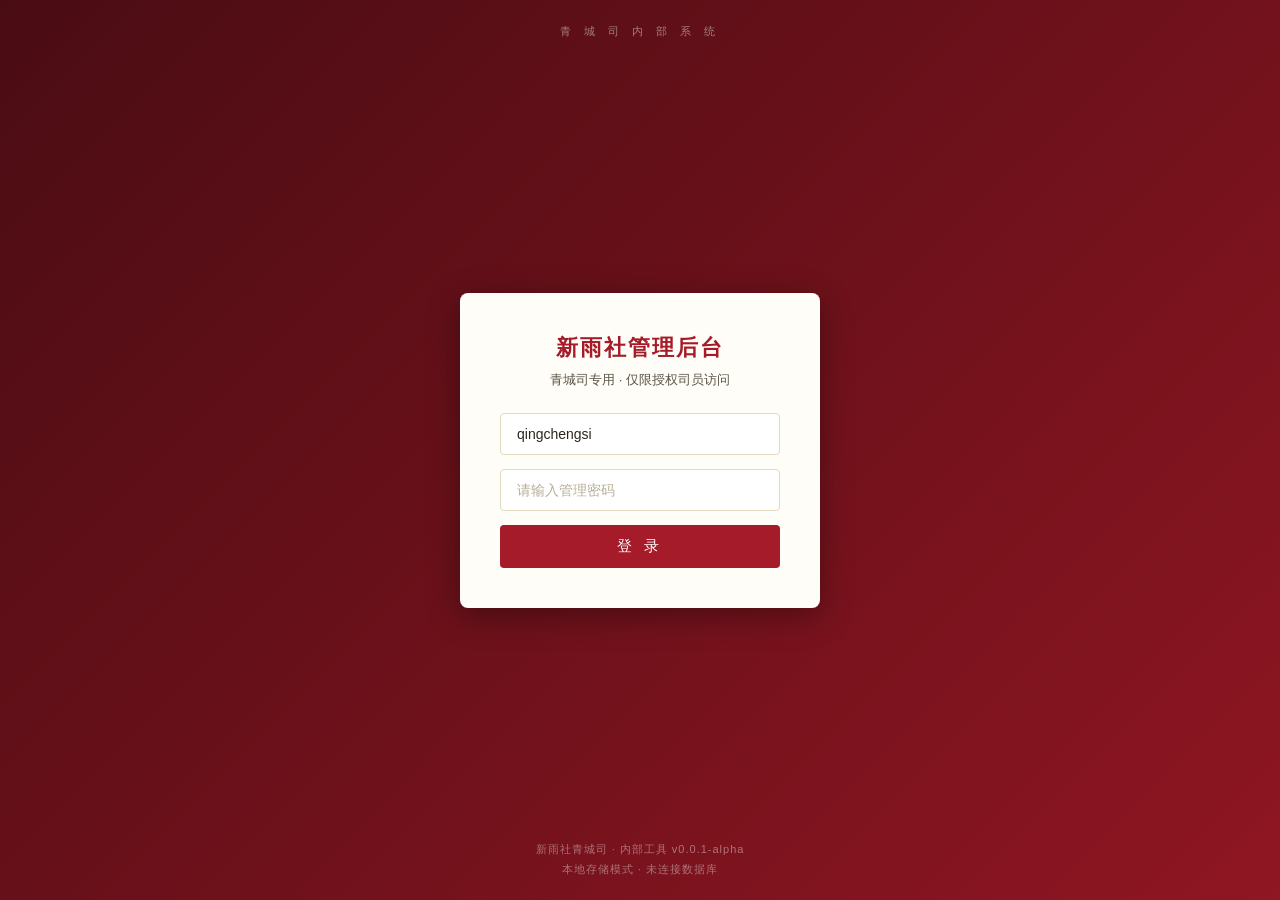
<file: admin/index.html>
<!DOCTYPE html>
<html lang="zh-CN">
<head>
<meta charset="UTF-8">
<meta name="viewport" content="width=device-width, initial-scale=1.0">
<meta name="robots" content="noindex, nofollow">
<meta name="description" content="新雨社青城司内部管理工具（已撤编）">
<title>新雨社管理后台 · 登录</title>
<link rel="icon" href="data:image/svg+xml,%3Csvg xmlns='http://www.w3.org/2000/svg' viewBox='0 0 100 100'%3E%3Crect width='100' height='100' fill='%23a61b29'/%3E%3Ctext x='50' y='70' font-size='58' text-anchor='middle' fill='%23fffdf7' font-family='serif'%3E雨%3C/text%3E%3C/svg%3E">
<style>
*{margin:0;padding:0;box-sizing:border-box}
html,body{width:100%;height:100%;overflow:hidden}
body{font-family:"PingFang SC","Microsoft YaHei",sans-serif;background:#111}

/* ============ 第一幕：登录 ============ */
.login{
  position:fixed;inset:0;z-index:10;
  display:flex;flex-direction:column;align-items:center;justify-content:center;
  background:linear-gradient(135deg,#4a0c13 0%,#8f1622 100%);
  transition:opacity .5s;
}
.login.hide,.police.hide,.notice.hide{display:none}
.login-tag{
  position:absolute;top:24px;left:0;right:0;text-align:center;
  font-size:11px;color:rgba(255,255,255,.45);letter-spacing:5px;
}
.login-foot{
  position:absolute;bottom:20px;left:0;right:0;text-align:center;
  font-size:11px;color:rgba(255,255,255,.4);letter-spacing:1px;line-height:1.8;
}
.box{background:#fffdf7;padding:40px;border-radius:8px;box-shadow:0 8px 32px rgba(0,0,0,.35);width:360px;max-width:90vw;position:relative}
.box.shake{animation:boxShake .3s ease}
@keyframes boxShake{0%,100%{transform:translateX(0)}25%{transform:translateX(-6px)}75%{transform:translateX(6px)}}
.box h1{font-size:22px;color:#a61b29;margin-bottom:8px;text-align:center;letter-spacing:2px}
.box p{font-size:13px;color:#5c5548;margin-bottom:24px;text-align:center}
.box input{width:100%;padding:12px 16px;border:1px solid #e3d9bf;border-radius:4px;font-size:14px;margin-bottom:14px;background:#fff;color:#2b2620;outline:none;transition:border-color .2s}
.box input:focus{border-color:#a61b29}
.box input::placeholder{color:#b8ae97}
.box button{width:100%;padding:12px;background:#a61b29;color:#fff;border:none;border-radius:4px;font-size:15px;cursor:pointer;letter-spacing:4px;transition:background .2s}
.box button:hover{background:#7d1420}
.box button:disabled{background:#a97b81;cursor:default}

/* ============ 第二幕：站务处置警示 ============ */
.police{
  position:fixed;inset:0;z-index:20;display:none;
  background:#0d0d0d;color:#eaeaea;padding:24px;text-align:center;
}
.police.show{display:flex;flex-direction:column;align-items:center;justify-content:center}
.police-bar{
  position:absolute;top:0;left:0;right:0;height:6px;
  background:repeating-linear-gradient(90deg,#d81e06 0 40px,#b30f00 40px 80px);
}
.police-head{
  position:absolute;top:22px;left:0;right:0;
  padding:10px 16px;background:rgba(216,30,6,.12);border-bottom:1px solid rgba(216,30,6,.35);
  font-size:12px;letter-spacing:2px;color:#ff5a44;
  animation:blink 1.6s ease-in-out infinite;
}
@keyframes blink{0%,100%{opacity:1}50%{opacity:.55}}
.police-inner{margin-top:60px}
.police-icon{width:74px;height:74px;margin:0 auto 22px}
.police-icon svg{width:100%;height:100%;filter:drop-shadow(0 0 18px rgba(216,30,6,.55))}
.police h1{font-size:clamp(26px,5vw,38px);letter-spacing:10px;color:#ff3b22;margin-bottom:26px;font-weight:800}
.police p{font-size:15px;line-height:2;color:#cfcfcf;max-width:560px;margin:0 auto}
.police p b{color:#fff}
.police .org{margin:18px 0 8px;font-size:14px;color:#999}
.police .org b{color:#eaeaea;font-size:16px}
.police-list{
  margin:22px auto 0;padding:16px 28px;text-align:left;
  border:1px solid rgba(216,30,6,.4);background:rgba(216,30,6,.07);
  font-size:13px;line-height:2;color:#d8d8d8;max-width:560px;
}
.police-list h2{font-size:13px;color:#ff3b22;letter-spacing:3px;font-weight:700;margin-bottom:6px;text-align:center}
.police-count{margin-top:26px;font-size:15px;color:#aaa}
.police-count b{
  display:inline-block;font-size:34px;color:#ff3b22;
  font-family:Consolas,monospace;margin:0 6px;vertical-align:middle;
  animation:blink 1s ease-in-out infinite;
}
.police-progress{
  width:min(560px,86vw);height:4px;background:#222;margin:16px auto 0;border-radius:2px;overflow:hidden;
}
.police-progress i{
  display:block;height:100%;background:linear-gradient(90deg,#ff3b22,#ff7a3c);
  width:100%;transition:width 6s linear;
}
.police-foot{
  position:absolute;bottom:14px;left:0;right:0;text-align:center;
  font-size:11px;color:#555;letter-spacing:1px;line-height:1.9;padding:0 16px;
}
.police-foot em{font-style:normal;color:#4a4a4a}

/* ============ 第三幕：撤编通告 ============ */
.notice{
  position:fixed;inset:0;z-index:30;display:none;
  background:#8d857a;
  padding:36px 16px 60px;
  overflow-y:auto;
  background-image:
    radial-gradient(circle at 15% 10%, rgba(0,0,0,.15) 0, transparent 45%),
    radial-gradient(circle at 85% 90%, rgba(0,0,0,.18) 0, transparent 50%);
}
.notice.show{display:block}
.paper{
  max-width:660px;margin:0 auto;background:#fffdf7;
  padding:54px 52px 34px;position:relative;
  box-shadow:0 20px 60px rgba(0,0,0,.45);
  background-image:repeating-linear-gradient(180deg,rgba(120,90,40,.028) 0,rgba(120,90,40,.028) 1px,transparent 1px,transparent 28px);
  animation:paperIn .6s ease-out;
}
@keyframes paperIn{from{opacity:0;transform:translateY(26px)}to{opacity:1;transform:none}}
.doc-brand{
  text-align:center;color:#a61b29;font-size:32px;font-weight:900;
  letter-spacing:14px;font-family:"Songti SC","SimSun",serif;
  text-indent:14px;
}
.doc-brand-sub{
  text-align:center;font-size:11px;color:#a61b29;letter-spacing:6px;
  margin-top:8px;opacity:.8;font-family:"PingFang SC","Microsoft YaHei",sans-serif;
}
.doc-rule{height:3px;background:#a61b29;margin:16px 0 0}
.doc-no{text-align:center;font-size:13px;color:#5c5548;margin:16px 0 36px;letter-spacing:2px;font-family:"FangSong","STFangsong",serif}
.doc-title{
  text-align:center;font-size:22px;font-weight:700;color:#2b2620;
  font-family:"Songti SC","SimSun",serif;margin-bottom:32px;letter-spacing:2px;line-height:1.7;
}
.doc-recv{
  font-size:15px;color:#2b2620;margin-bottom:16px;
  font-family:"FangSong","STFangsong",serif;letter-spacing:.5px;
}
.doc-body p{font-size:15.5px;line-height:2.05;color:#2b2620;text-indent:2em;margin-bottom:12px;font-family:"FangSong","STFangsong",serif}
.doc-body h3{
  font-size:15.5px;color:#2b2620;font-weight:700;margin:22px 0 8px;text-indent:2em;
  font-family:"FangSong","STFangsong",serif;
}
.doc-body p b{font-weight:700}
.doc-end{
  font-size:15.5px;color:#2b2620;text-indent:2em;margin:20px 0 0;
  font-family:"FangSong","STFangsong",serif;line-height:2.05;
}
.doc-attach{
  margin-top:26px;font-size:14px;color:#5c5548;
  font-family:"FangSong","STFangsong",serif;letter-spacing:1px;
}
.doc-sign{
  margin-top:34px;text-align:right;font-size:16px;line-height:2.2;color:#2b2620;
  font-family:"Songti SC","SimSun",serif;position:relative;
  padding-right:150px;
}
.seal{
  position:absolute;right:-14px;bottom:-10px;width:128px;height:128px;
  cursor:pointer;user-select:none;
  transition:transform .25s ease;
  transform:rotate(-9deg);
}
.seal:hover{transform:rotate(-9deg) scale(1.06)}
.seal.shake{animation:sealShake .35s ease}
@keyframes sealShake{
  0%,100%{transform:rotate(-9deg)}
  30%{transform:rotate(-4deg) scale(1.12)}
  60%{transform:rotate(-14deg) scale(.95)}
}
.doc-foot{
  margin-top:40px;padding-top:12px;border-top:1px solid #d8ccb0;
  display:flex;justify-content:space-between;align-items:center;gap:10px;
  font-size:12px;color:#8a7c5f;letter-spacing:1px;
  font-family:"FangSong","STFangsong",serif;
}
.doc-ps{
  margin-top:22px;padding-top:14px;border-top:1px dashed #cbbd9d;
  font-size:12px;color:#8a7c5f;text-align:center;letter-spacing:1px;line-height:2;
}

/* ============ 彩蛋层 ============ */
.secret{
  position:fixed;inset:0;z-index:50;display:none;
  background:rgba(12,10,6,.92);
  align-items:center;justify-content:center;padding:20px;
}
.secret.show{display:flex}
.secret-card{
  max-width:600px;width:100%;background:#1a1610;color:#e8dcc0;
  border:1px solid #6b5a2e;border-radius:4px;padding:34px 30px;
  box-shadow:0 24px 70px rgba(0,0,0,.7);
  animation:paperIn .4s ease-out;
  max-height:82vh;overflow-y:auto;
}
.secret-top{
  text-align:center;color:#d8b35a;border-bottom:1px solid #6b5a2e;
  padding-bottom:12px;margin-bottom:20px;
}
.secret-top h2{font-size:20px;letter-spacing:6px;font-family:"Songti SC","SimSun",serif}
.secret-top p{font-size:12px;margin-top:8px;letter-spacing:2px;color:#a08b55}
.secret-item{margin-bottom:18px;font-size:14px;line-height:1.9}
.secret-item h4{color:#d8b35a;font-size:15px;font-family:"Songti SC","SimSun",serif;margin-bottom:4px}
.secret-item p{color:#c4b58a}
.secret-item p b{color:#f0e6c8}
.secret-close{
  display:block;margin:24px auto 0;padding:9px 34px;
  background:none;border:1px solid #6b5a2e;color:#c4b58a;
  border-radius:3px;font-size:13px;cursor:pointer;letter-spacing:2px;
}
.secret-close:hover{background:#6b5a2e;color:#fff}

@media screen and (max-width:600px){
  .box{padding:32px 24px}
  .paper{padding:38px 24px 28px}
  .doc-brand{font-size:24px;letter-spacing:9px;text-indent:9px}
  .doc-sign{padding-right:0;text-align:center}
  .seal{position:relative;right:auto;bottom:auto;margin:26px auto 0;display:block}
  .police h1{letter-spacing:6px}
  .doc-foot{flex-direction:column;gap:4px;text-align:center}
}
</style>
</head>
<body>

<!-- ========== 第一幕：登录 ========== -->
<div class="login" id="loginScreen">
  <div class="login-tag">青 城 司 内 部 系 统</div>
  <div class="box" id="loginBox">
    <h1>新雨社管理后台</h1>
    <p>青城司专用 · 仅限授权司员访问</p>
    <input type="text" id="accountInput" placeholder="管理员账号" value="qingchengsi" autocomplete="username" spellcheck="false">
    <input type="password" id="passwordInput" placeholder="请输入管理密码" autocomplete="current-password">
    <button id="loginBtn">登 录</button>
  </div>
  <div class="login-foot">
    新雨社青城司 · 内部工具 v0.0.1-alpha<br>
    本地存储模式 · 未连接数据库
  </div>
</div>

<!-- ========== 第二幕：站务处置警示 ========== -->
<div class="police" id="policeScreen">
  <div class="police-bar"></div>
  <div class="police-head">■ 站务安全提示 · 违规处置预警 ■</div>
  <div class="police-inner">
    <div class="police-icon">
      <svg viewBox="0 0 100 100" fill="none" xmlns="http://www.w3.org/2000/svg">
        <path d="M50 6 88 18v30c0 24-16 40-38 46C28 88 12 72 12 48V18L50 6z" stroke="#d81e06" stroke-width="5" fill="rgba(216,30,6,.08)"/>
        <line x1="50" y1="24" x2="50" y2="48" stroke="#d81e06" stroke-width="6" stroke-linecap="round"/>
        <circle cx="50" cy="60" r="4" fill="#d81e06"/>
      </svg>
    </div>
    <h1>风险提示</h1>
    <p>您正在访问的页面 <b>新雨社管理后台</b>，经风控核查，</p>
    <p>因长期处于「零写入、零备份、零维护」状态，现予以下线处置：</p>
    <div class="police-list">
      <h2>核查发现问题清单</h2>
      ● 管理密码明文硬编码于页面源码，保密性形同虚设<br>
      ● 全部数据仅存于浏览器本地缓存，从未写入服务器<br>
      ● 上线至今累计有效操作 0 次，日均活跃 0 人（含管理员）<br>
      ● 数据格式无校验、无审计、无回滚、无应急预案<br>
      ● 依据《新雨社社区公约》第三十二条<br>
      　及《青城司内部技术管理若干规定》第四条，予以撤编下线
    </div>
    <p class="org">处置单位：<br><b>新雨社青城司 · 风控与合规中心</b></p>
    <div class="police-count">处置流程进行中，倒计时 <b id="countNum">6</b> 秒</div>
    <div class="police-progress"><i id="progressBar"></i></div>
  </div>
  <div class="police-foot">
    本页面为新雨社社区站务演示程序<br>
    <em>非任何政府机关、执法部门或监管单位页面 · 不具法律效力</em>
  </div>
</div>

<!-- ========== 第三幕：撤编通告 ========== -->
<div class="notice" id="noticeScreen">
  <div class="paper">
    <div class="doc-brand">新雨社青城司</div>
    <div class="doc-brand-sub">XIN YU SHE · QINGCHENG SI</div>
    <div class="doc-rule"></div>
    <div class="doc-no">雨社青字〔2026〕08 号</div>
    <div class="doc-title">关于撤销本站管理后台建制的<br>通　　告</div>
    <div class="doc-recv">新雨社各分区、各分舵及全体群管理员：</div>
    <div class="doc-body">
      <p>本站管理后台（<b>/admin/</b>）系青城司为维护门户数据而<b>自建、自管、自用</b>的编辑工具。经青城司扩大会议研究决定，自即日起<b>正式撤编</b>。现将有关事项通告如下：</p>

      <h3>一、撤编理由</h3>
      <p>（一）该后台自上线以来，从未向服务器写入过任何一个字节。其全部「保存」操作均储存于浏览器本地，史称「薛定谔的数据库」；</p>
      <p>（二）管理密码以明文形式写在本页源代码内，保密性形同虚设，安全性无从谈起；</p>
      <p>（三）除青城司司员外，从未有第二人访问本页面，撤编无社会影响，不必交接，无需安抚。</p>

      <h3>二、职能去向</h3>
      <p>后台原各项职能<b>整体划归青城司</b>，由司长统筹，具体执行方式为：<b>直接修改 JSON 文件</b>。如需批量校验数据格式，请自备文本编辑器，本司不另行提供技术支援。</p>

      <h3>三、其他事项</h3>
      <p>（一）后台撤编后，原址改设「公告橱窗」，不保留任何交互功能，亦不再受理任何形式的修改申请；</p>
      <p>（二）上方「风险提示页面」所载处置内容纯属虚构，仅为本司内部流程演示，由此给各位造成的精神损失，青城司深表歉意，概不负责；</p>
      <p>（三）青城司从未在任何时候、以任何形式收集过任何访客信息<b>，包括你刚才输入的那个密码</b>。该密码仅存在于你的浏览器内存中，刷新即散。</p>

      <div class="doc-end">特此通告。</div>

      <div class="doc-attach">附件：无</div>

      <div class="doc-sign">
        新雨社青城司<br>
        二〇二六年八月二十七日
        <svg class="seal" id="sealStamp" viewBox="0 0 200 200" xmlns="http://www.w3.org/2000/svg" aria-label="青城司印章">
          <circle cx="100" cy="100" r="94" fill="none" stroke="#c8102e" stroke-width="7" opacity=".88"/>
          <circle cx="100" cy="100" r="80" fill="none" stroke="#c8102e" stroke-width="2" opacity=".88"/>
          <path id="sealArc" d="M 100,100 m -66,0 a 66,66 0 1,1 132,0 a 66,66 0 1,1 -132,0" fill="none"/>
          <text font-size="19" fill="#c8102e" font-weight="bold" letter-spacing="2" font-family="Songti SC,SimSun,serif">
            <textPath href="#sealArc" startOffset="22%">新雨社青城司之印</textPath>
          </text>
          <text x="100" y="122" text-anchor="middle" font-size="34" fill="#c8102e" font-family="Songti SC,SimSun,serif" font-weight="bold" opacity=".92">青城</text>
          <text x="100" y="150" text-anchor="middle" font-size="14" fill="#c8102e" font-family="Songti SC,SimSun,serif" opacity=".8">启</text>
        </svg>
      </div>
    </div>

    <div class="doc-foot">
      <span>新雨社青城司办公室</span>
      <span>2026 年 8 月 28 日印发</span>
      <span>— 1 —</span>
    </div>

    <div class="doc-ps">
      —— 本通告由新雨社青城司发布 · 档案口径与主站一致 ——<br>
      如假包换 · 伪造公章不好 · 但我们印的是橡皮章
    </div>
  </div>
</div>

<!-- ========== 隐藏彩蛋：青城司藏档 ========== -->
<div class="secret" id="secretLayer">
  <div class="secret-card">
    <div class="secret-top">
      <h2>青城司藏档 · 卷宗编号〇〇一</h2>
      <p>密级：绝密 · 阅后即焚（本页面不具备此功能）</p>
    </div>
    <div class="secret-item">
      <h4>第一任 · 酸菜</h4>
      <p>2022 年 6 月创建雨群，首任群主。任内主要事迹：建群。去向：2026 年 8 月 19 日荣归一区，参与讨论，史称「819 迎回二圣」。</p>
    </div>
    <div class="secret-item">
      <h4>第二任 · 政委（雨姐）</h4>
      <p>鼎盛时期掌门，任内一区两度满员，群史评价最高。2025 年 7 月 26 日将一、二区转让胡安后淡出，从此江湖只剩传说与 VIP 到期记录。</p>
    </div>
    <div class="secret-item">
      <h4>第三任 · 胡安（代理）</h4>
      <p>2025 年 7 月 26 日至今。头衔「代理总群主」。本司提醒：该同志已「代理」超过一年，暂无转正迹象，也无人催办。</p>
    </div>
    <div class="secret-item">
      <h4>附注</h4>
      <p>本卷宗未经任何在任领导审阅。若你正在阅读，说明你已经连点印章五次了——欢迎加入青城司。</p>
    </div>
    <button class="secret-close" id="secretClose">朕知道了</button>
  </div>
</div>

<script>
(function(){
  'use strict';

  var loginScreen   = document.getElementById('loginScreen');
  var loginBox      = document.getElementById('loginBox');
  var accountInput  = document.getElementById('accountInput');
  var passwordInput = document.getElementById('passwordInput');
  var loginBtn      = document.getElementById('loginBtn');
  var policeScreen  = document.getElementById('policeScreen');
  var noticeScreen  = document.getElementById('noticeScreen');
  var countNum      = document.getElementById('countNum');
  var progressBar   = document.getElementById('progressBar');
  var seal          = document.getElementById('sealStamp');
  var secretLayer   = document.getElementById('secretLayer');
  var secretClose   = document.getElementById('secretClose');

  var verifying = false;
  var COUNTDOWN = 6;

  /* ---------- 第一幕：登录验证（本地校验，不发送任何数据） ---------- */
  function shakeBox() {
    loginBox.classList.remove('shake');
    void loginBox.offsetWidth;
    loginBox.classList.add('shake');
  }

  function enter() {
    if (verifying) return;

    if (!passwordInput.value.trim()) {
      passwordInput.focus();
      shakeBox();
      return;
    }

    verifying = true;
    loginBtn.disabled = true;
    loginBtn.textContent = '正在验证凭据…';

    /* 纯前端延时，无任何网络请求 */
    setTimeout(function(){
      loginScreen.classList.add('hide');
      startDispose();
    }, 620);
  }

  loginBtn.addEventListener('click', enter);
  passwordInput.addEventListener('keydown', function(e){
    if (e.key === 'Enter') enter();
  });

  /* 从数据后台连续输错跳转过来：?trap=1 */
  try {
    var trap = new URLSearchParams(location.search).get('trap');
    if (trap) {
      loginScreen.classList.add('hide');
      startDispose();
    }
  } catch (e) {}
  accountInput.addEventListener('keydown', function(e){
    if (e.key === 'Enter') passwordInput.focus();
  });

  /* ---------- 第二幕：处置流程 ---------- */
  function startDispose() {
    policeScreen.classList.add('show');
    document.title = '【处置中】新雨社管理后台';

    /* 延迟两帧，让 transition 生效 */
    requestAnimationFrame(function(){
      requestAnimationFrame(function(){
        progressBar.style.width = '0%';
      });
    });

    var sec = COUNTDOWN;
    countNum.textContent = sec;

    var timer = setInterval(function(){
      sec--;
      if (sec <= 0) {
        clearInterval(timer);
        policeScreen.classList.remove('show');
        policeScreen.classList.add('hide');
        noticeScreen.classList.add('show');
        noticeScreen.scrollTop = 0;
        document.title = '关于撤销本站管理后台建制的通告 · 新雨社青城司';
      } else {
        countNum.textContent = sec;
      }
    }, 1000);
  }

  /* ---------- 彩蛋：印章连点五次 ---------- */
  var clicks = 0;
  seal.addEventListener('click', function(){
    clicks++;
    seal.classList.remove('shake');
    void seal.offsetWidth;
    seal.classList.add('shake');
    if (clicks >= 5) {
      clicks = 0;
      secretLayer.classList.add('show');
    }
  });

  secretClose.addEventListener('click', function(){
    secretLayer.classList.remove('show');
  });

  secretLayer.addEventListener('click', function(e){
    if (e.target === secretLayer) secretLayer.classList.remove('show');
  });

  /* 防止误触后退/刷新丢进度——此处仅做提示，不实际拦截 */
  window.addEventListener('beforeunload', function(e){
    if (document.getElementById('noticeScreen').classList.contains('show')) {
      e.preventDefault();
      e.returnValue = '';
    }
  });
})();
</script>
</body>
</html>
</file>
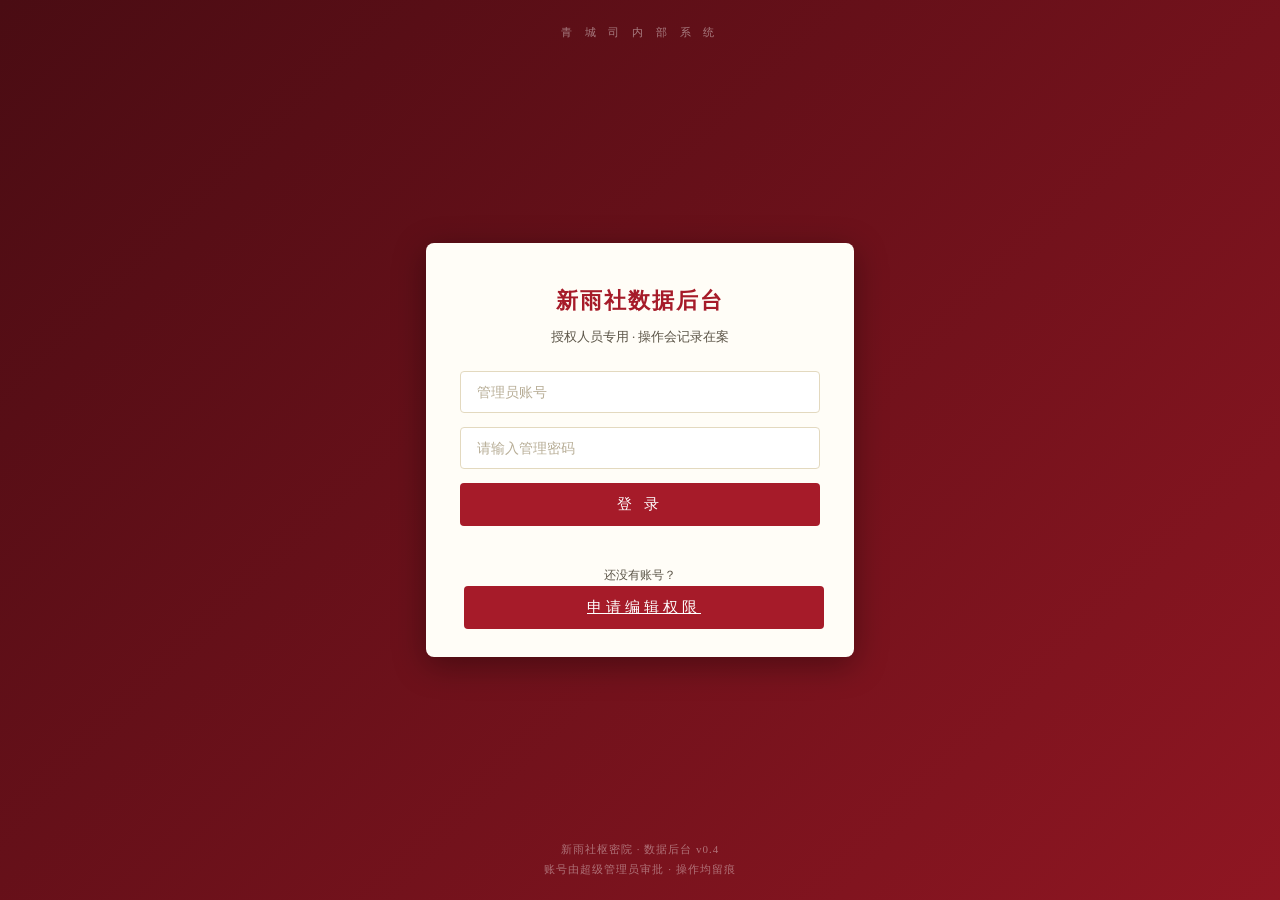
<file: admin/panel.html>
<!DOCTYPE html>
<html lang="zh-CN" data-style="seal" data-scheme="light" data-size="md" data-motion="on">
<head>
<meta charset="utf-8"/>
<meta content="width=device-width, initial-scale=1.0" name="viewport"/>
<meta name="robots" content="noindex,nofollow"/>
<title>新雨社 · 数据后台</title>
<link href="../assets/css/themes.css?v=20261124a" rel="stylesheet"/>
<link href="../assets/css/admin.css?v=20261124a" rel="stylesheet"/>
</head>
<body>

<!-- ═══ 登录 ═══ -->
<div class="login" id="loginScreen">
  <div class="login-tag">青 城 司 内 部 系 统</div>
  <div class="box" id="loginBox">
    <h1>新雨社数据后台</h1>
    <p>授权人员专用 · 操作会记录在案</p>
    <input type="text" id="loginUser" placeholder="管理员账号" autocomplete="username" spellcheck="false"/>
    <input type="password" id="loginPass" placeholder="请输入管理密码" autocomplete="current-password"/>
    <button id="loginBtn">登 录</button>
    <div class="login-err" id="loginErr"></div>
    <div class="login-alt">
      <span>还没有账号？</span>
      <button class="linkbtn" id="altBtn" type="button">申请编辑权限</button>
    </div>
  </div>
  <div class="login-foot">
    新雨社枢密院 · 数据后台 v0.4<br>
    账号由超级管理员审批 · 操作均留痕
  </div>
</div>

<!-- ═══ 申请 ═══ -->
<div class="login hide" id="applyScreen">
  <div class="login-tag">编 辑 权 限 申 请</div>
  <div class="box" id="applyBox">
    <h1>申请编辑权限</h1>
    <p>提交后由超级管理员审批，通过后即可登录</p>
    <input type="text" id="applyUser" placeholder="账号：3–20 位小写字母/数字/下划线" spellcheck="false"/>
    <input type="password" id="applyPass" placeholder="密码：至少 6 位"/>
    <input type="text" id="applyReason" placeholder="申请理由：例如「负责二十区日常维护」"/>
    <button id="applyBtn">提 交 申 请</button>
    <div class="login-err" id="applyErr"></div>
    <div class="login-alt">
      <span>已经有账号？</span>
      <button class="linkbtn" id="backLogin" type="button">返回登录</button>
    </div>
  </div>
</div>

<!-- ═══ 主界面 ═══ -->
<div class="app hide" id="appRoot">
  <header class="adm-top">
    <div class="adm-brand">
      <span class="adm-logo">雨</span>
      <div>
        <h1>新雨社数据后台</h1>
        <p id="appSub">云端编辑 · 保存后提交到仓库</p>
      </div>
    </div>
    <div class="adm-who">
      <span class="role-badge" id="roleBadge">—</span>
      <button class="btn small" id="logoutBtn">退出</button>
    </div>
  </header>

  <nav class="adm-tabs" id="tabBar">
    <button class="adm-tab active" data-tab="data">数据编辑</button>
    <button class="adm-tab" data-tab="members">成员管理</button>
    <button class="adm-tab" data-tab="guide">使用说明</button>
    <button class="adm-tab" data-tab="log">操作记录</button>
  </nav>

  <!-- ─── 数据编辑 ─── -->
  <div class="adm-page" id="pageData">
    <section class="adm-config">
      <div class="adm-config-head">
        <h2>数据源</h2>
        <div class="adm-src-switch">
          <button class="btn small active" id="srcCloud">云端（可提交）</button>
          <button class="btn small" id="srcLocal">本地快照</button>
        </div>
      </div>
      <p class="adm-note" id="srcNote">
        云端模式直接读写仓库；保存后需要部署才会上线。
      </p>
    </section>

    <main class="adm-main">
      <aside class="adm-files">
        <h2>数据文件</h2>
        <ul id="fileList"></ul>
        <div class="adm-filefoot">
          <button class="btn small" id="btnReload">⟳ 重新加载</button>
        </div>
      </aside>

      <section class="adm-editor">
        <div class="adm-editor-head">
          <h2 id="editorTitle">选择左侧文件</h2>
          <div class="adm-editor-tools">
            <button class="btn small" id="btnFormat">≡ 格式化</button>
            <button class="btn small" id="btnCheck">✓ 校验</button>
            <button class="btn small" id="btnDownload">↓ 导出</button>
            <button class="btn small" id="btnHistory">🕘 历史版本</button>
          </div>
        </div>
        <textarea id="editor" spellcheck="false" placeholder="从左侧选择一个文件开始编辑"></textarea>
        <pre class="adm-diff hide" id="diffBox"></pre>
        <div class="adm-history hide" id="historyBox">
          <div class="hist-head">
            <b>历史版本</b>
            <span class="hist-tip">点选任一版本可载入对照，确认后点「保存并提交」即回滚</span>
            <button class="btn small" id="btnHistoryClose">收起</button>
          </div>
          <div class="hist-list" id="historyList"></div>
        </div>
        <div class="adm-editor-foot">
          <span class="adm-msg" id="editMsg"></span>
          <div class="adm-editor-btns">
            <button class="btn small hide" id="btnDiff">👁 查看改动</button>
            <button class="btn" id="btnRevert">↺ 还原</button>
            <button class="btn primary" id="btnSave">保存并提交</button>
          </div>
        </div>
      </section>
    </main>
  </div>

  <!-- ─── 成员管理 ─── -->
  <div class="adm-page hide" id="pageMembers">

    <section class="adm-card" id="cardRequests">
      <h2>待审批申请 <span class="cnt" id="reqCount">0</span></h2>
      <p class="card-note">有人申请编辑权限时会出现在这里。批准后对方即可用自己设的密码登录。</p>
      <div id="reqList" class="mem-list"><p class="adm-note">加载中…</p></div>
    </section>

    <section class="adm-card" id="cardCreate">
      <h2>直接下发账号</h2>
      <p class="card-note">不想走申请流程时，直接给对方建一个账号，把账号密码私下告诉他即可。</p>
      <div class="adm-grid">
        <label>账号<small>3–20 位小写字母 / 数字 / 下划线</small>
          <input id="newUser" placeholder="例如 xiaoyu" spellcheck="false"/>
        </label>
        <label>初始密码<small>至少 6 位，建议让他登录后自己改</small>
          <input id="newPass" placeholder="至少 6 位"/>
        </label>
        <label class="wide">角色
          <select id="newRole">
            <option value="editor">编辑 —— 可改公告、分区、人物、普查等日常数据</option>
            <option value="viewer">只读 —— 只能看，不能保存</option>
            <option value="super">超级管理员 —— 全部权限 + 审批他人</option>
          </select>
        </label>
      </div>
      <div class="adm-actions">
        <button class="btn primary" id="btnCreate">＋ 创建账号</button>
        <span class="adm-hint" id="createHint"></span>
      </div>
    </section>

    <section class="adm-card" id="cardSelf">
      <h2>修改我的密码</h2>
      <p class="card-note">当前账号：<b id="selfName">—</b>。建议首次登录后立刻改掉初始密码。</p>
      <div class="adm-grid">
        <label>新密码<small>至少 6 位</small>
          <input id="selfPass" placeholder="输入新密码"/>
        </label>
      </div>
      <div class="adm-actions">
        <button class="btn" id="btnSelfPass">修改我的密码</button>
        <span class="adm-hint" id="selfHint"></span>
      </div>
    </section>

    <section class="adm-card">
      <h2>现有成员 <span class="cnt" id="userCount">0</span></h2>
      <p class="card-note">编辑可改日常数据，只读只能查看。停用后立即无法登录，删除会连同记录一起移除。</p>
      <div id="userList" class="mem-list"></div>
    </section>
  </div>

  <!-- ─── 使用说明 ─── -->
  <div class="adm-page hide" id="pageGuide">
    <section class="adm-card guide">
      <h2>三分钟上手</h2>

      <h3>一、你是谁，能做什么</h3>
      <table class="guide-table">
        <tr><th>角色</th><th>能做什么</th></tr>
        <tr><td>超级管理员</td><td>改全部数据、审批申请、下发账号、停用与删除成员</td></tr>
        <tr><td>编辑</td><td>改公告、分区、人物、普查、FAQ、群入口等日常数据；史书与公报原文只读</td></tr>
        <tr><td>只读</td><td>登录查看，不能保存任何修改</td></tr>
      </table>

      <h3>二、改一条公告（最常见）</h3>
      <ol class="guide-steps">
        <li>点上方 <b>数据编辑</b></li>
        <li>左侧列表点 <code>news</code></li>
        <li>中间编辑器里照着已有的格式改，每条是 <code>{"date":"2026-11-23","name":"标题"}</code></li>
        <li>点 <b>✓ 校验</b>，看到「语法正确」才继续</li>
        <li>点 <b>👁 查看改动</b> 确认只改了你想要的地方</li>
        <li>点 <b>保存并提交</b></li>
      </ol>

      <h3>三、保存之后为什么网站没变</h3>
      <p>保存是把数据提交到仓库，但站点是「直传部署」，还需要发布一次才上线。这一步由超级管理员执行，通常几分钟内完成。</p>

      <h3>四、常见错误</h3>
      <table class="guide-table">
        <tr><th>提示</th><th>原因与处理</th></tr>
        <tr><td>JSON 语法错误</td><td>多半是少了逗号或引号。点「↺ 还原」重来，或对照上一条的格式</td></tr>
        <tr><td>该文件对当前角色只读</td><td>史书、公报原文属于档案，只有超管能改</td></tr>
        <tr><td>提交失败：401</td><td>登录过期，退出重新登录</td></tr>
        <tr><td>提交失败：403</td><td>账号被停用，联系超级管理员</td></tr>
      </table>

      <h3>五、几条规矩</h3>
      <ul class="guide-list">
        <li>只改自己负责的部分，别动别人正在写的内容</li>
        <li>改完一定点「校验」，语法错的 JSON 会让整个板块打不开</li>
        <li>不确定就先点「导出」备份一份，再改</li>
        <li>所有提交都会记录账号与时间，可在「操作记录」里查</li>
      </ul>
    </section>
  </div>

  <!-- ─── 操作记录 ─── -->
  <div class="adm-page hide" id="pageLog">
    <section class="adm-card">
      <h2>本次操作记录</h2>
      <p class="card-note">只记录本机这次打开后台的操作；服务器端的提交记录在仓库的 commit 历史里。</p>
      <ol id="logList"></ol>
    </section>
  </div>
</div>

<script src="../assets/js/admin.js?v=20261124a"></script>
</body>
</html>
</file>
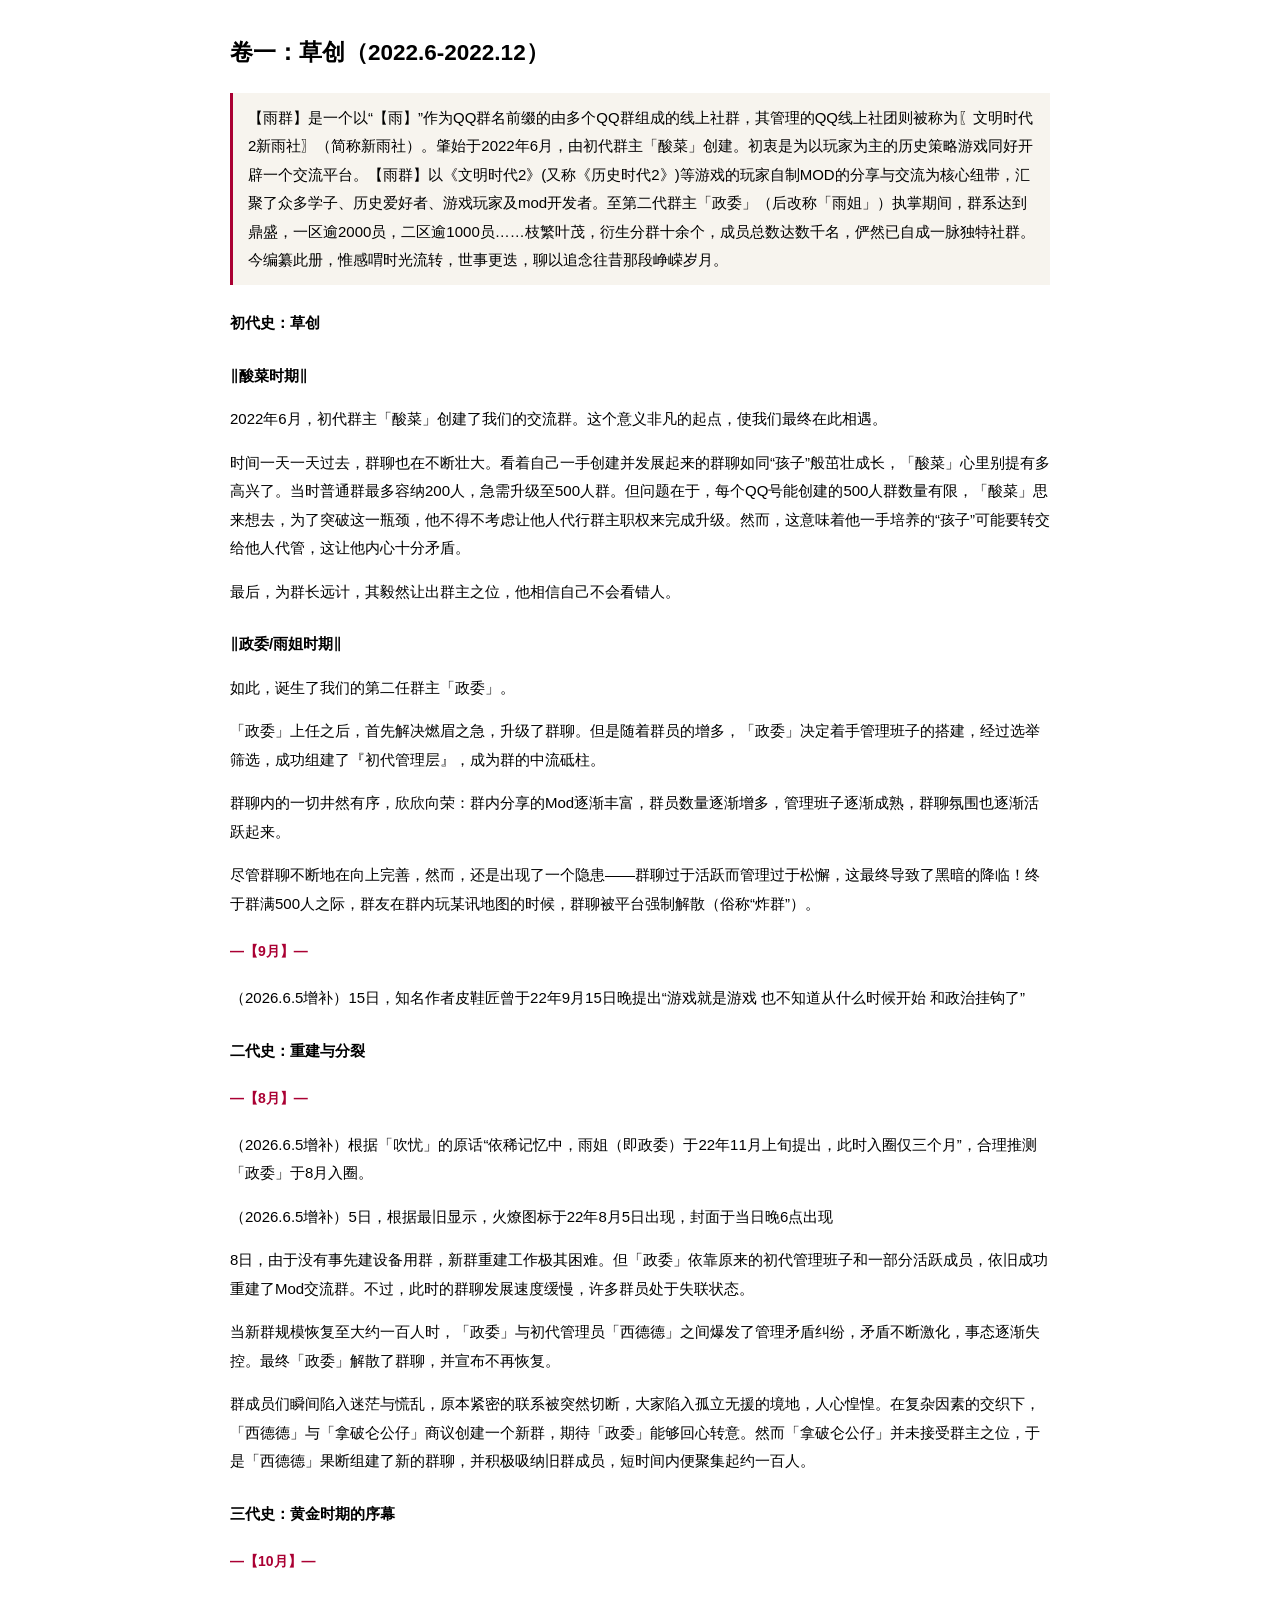
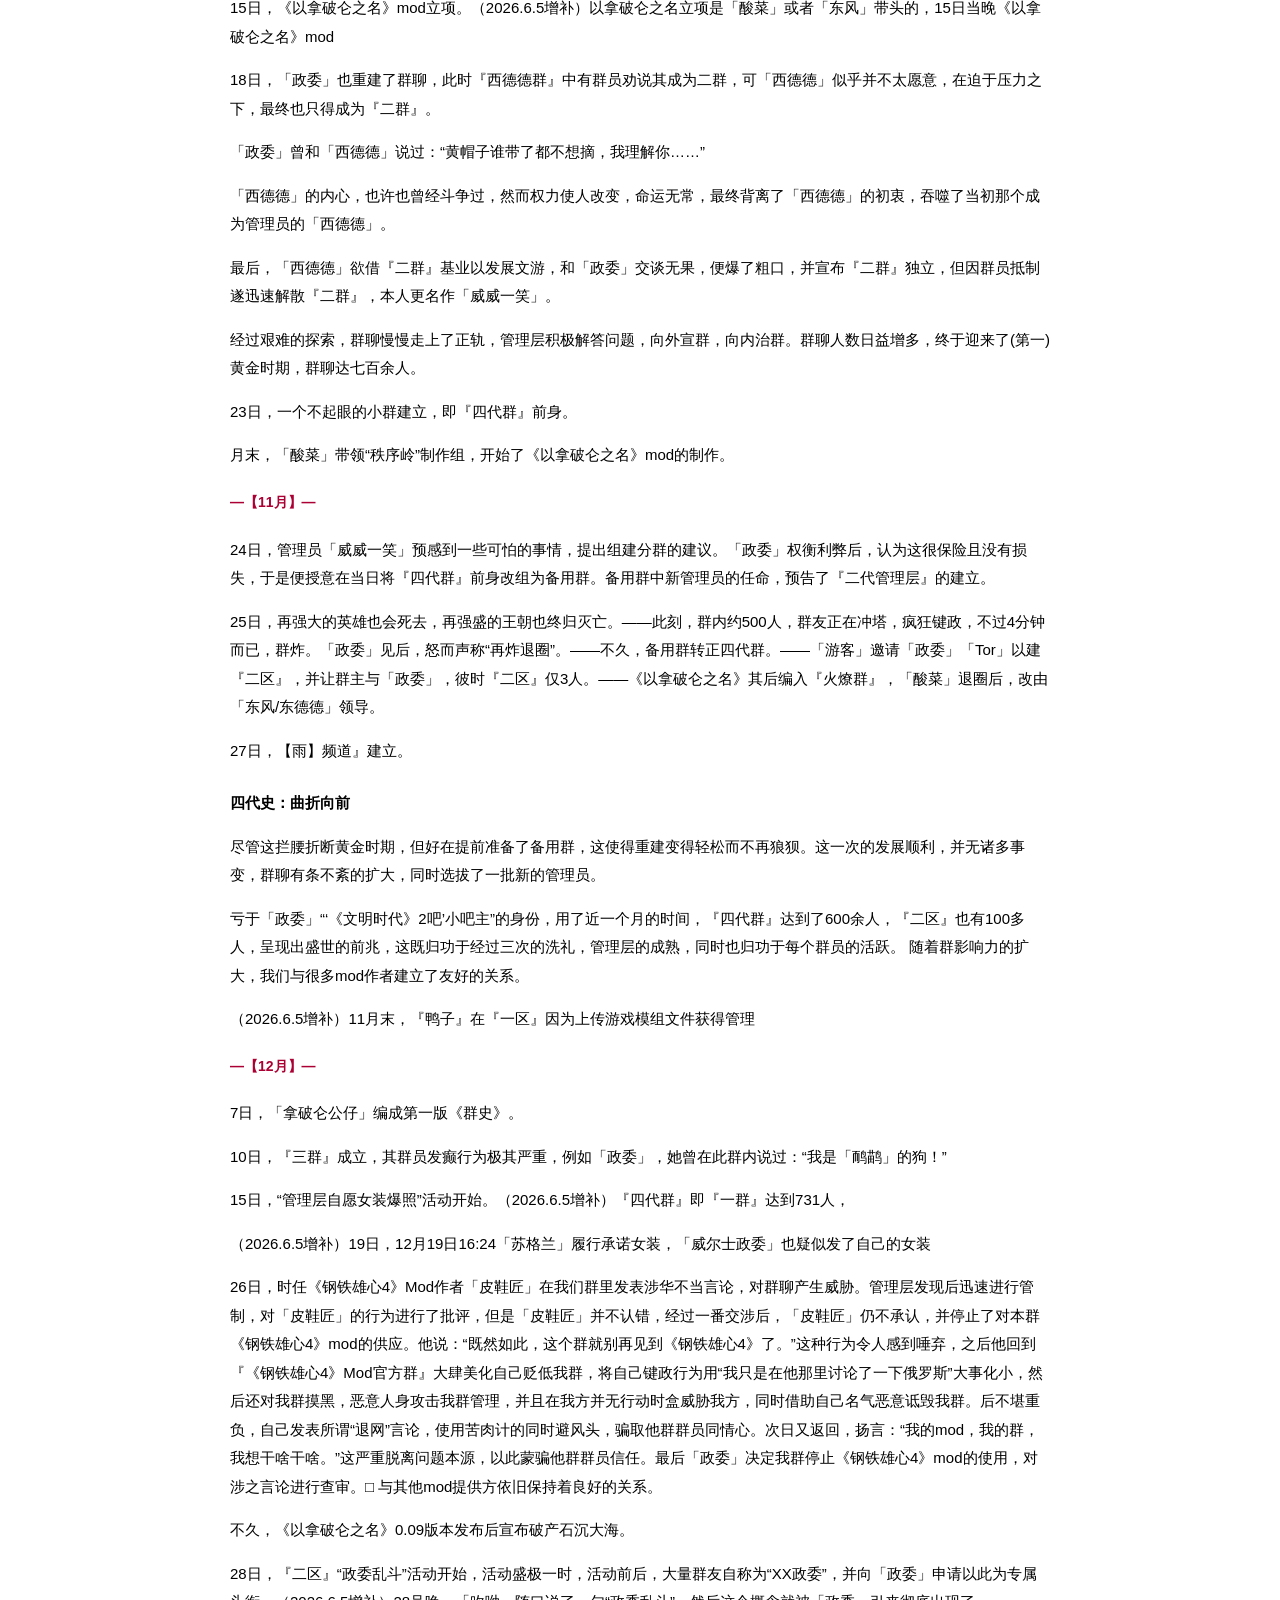
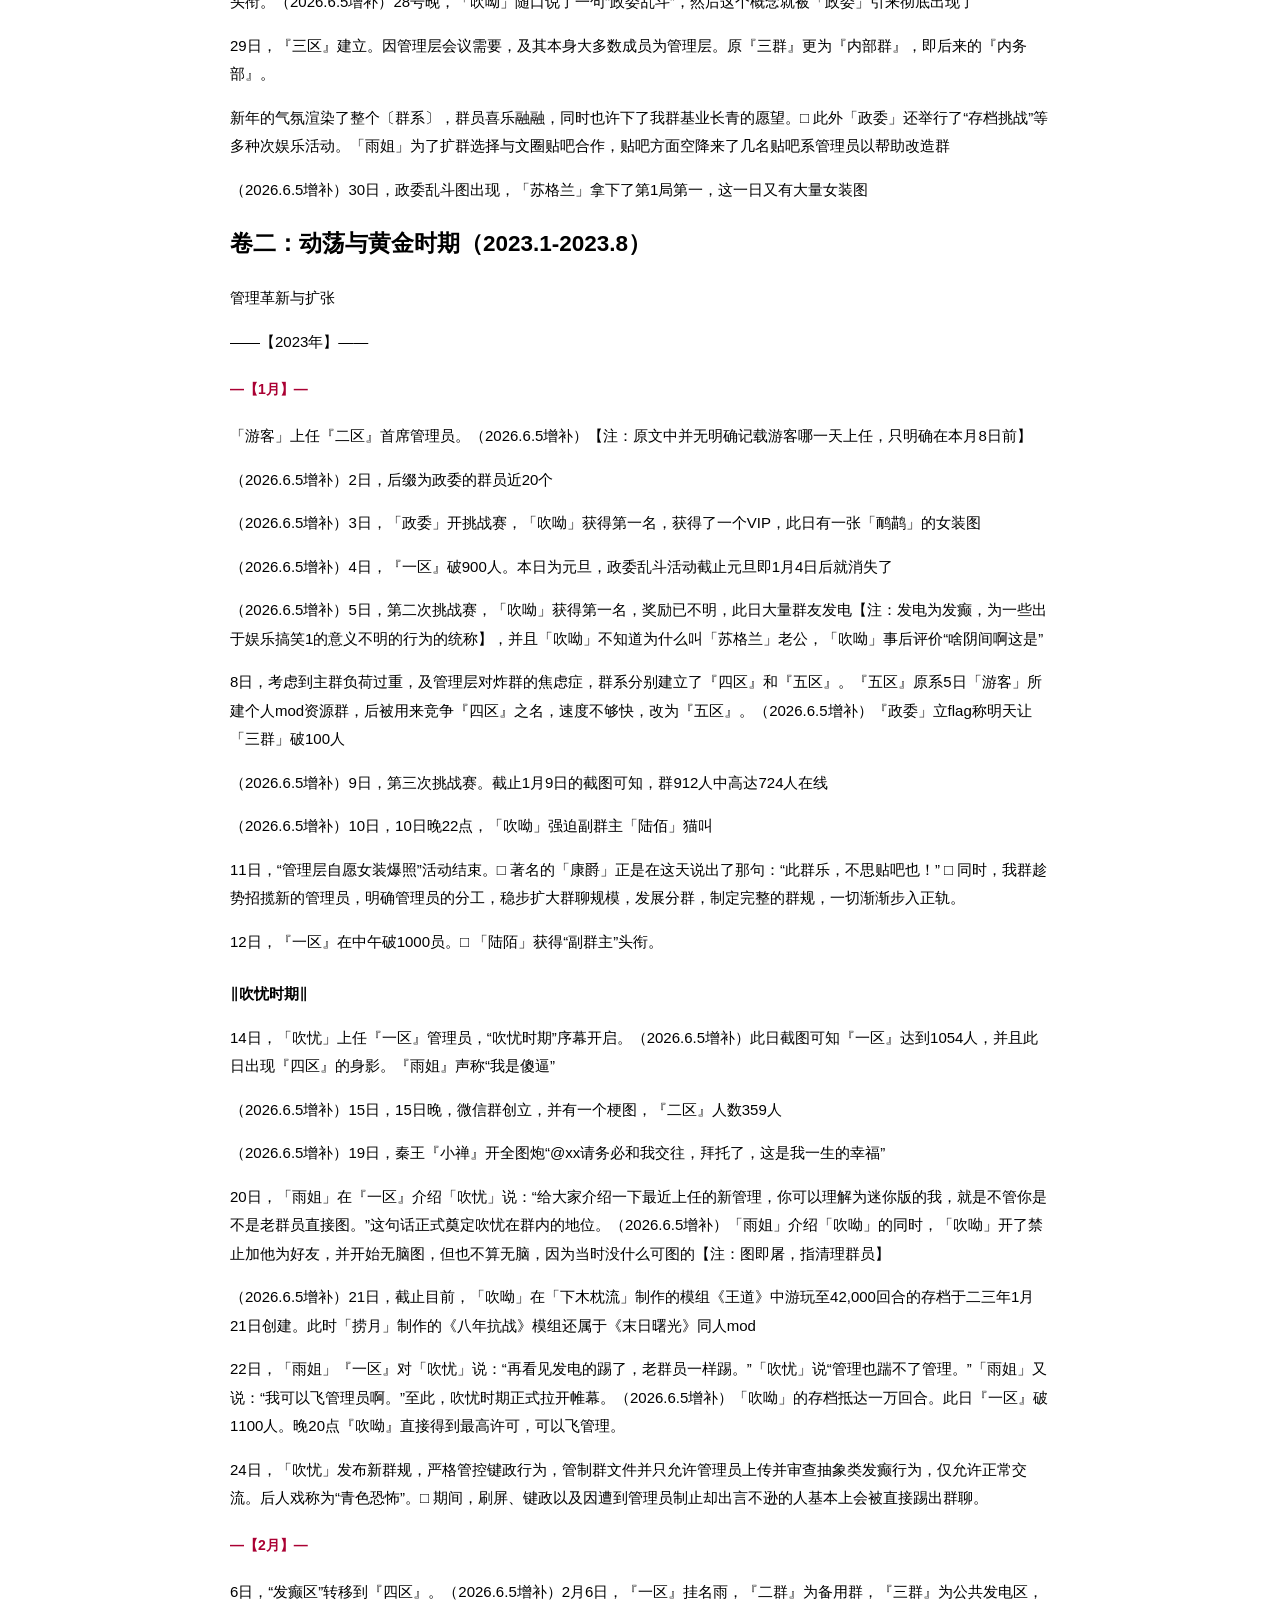
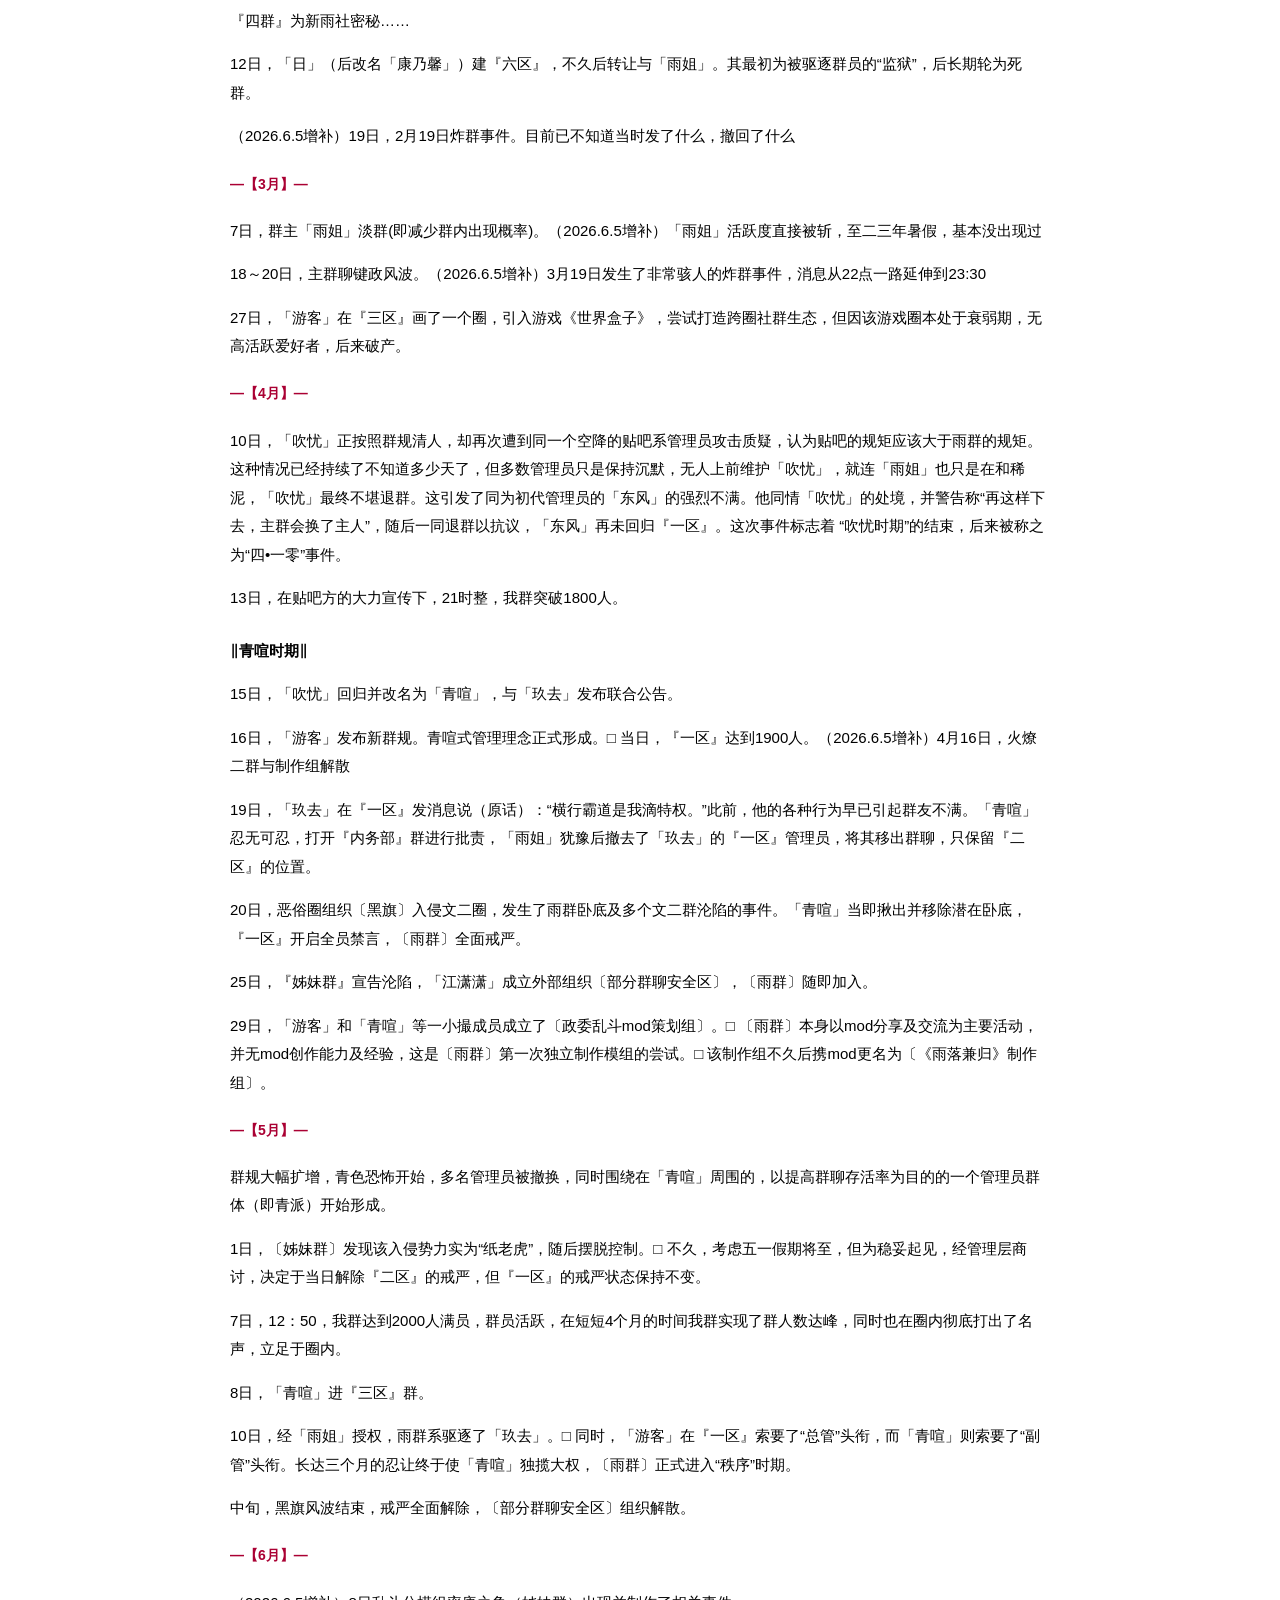
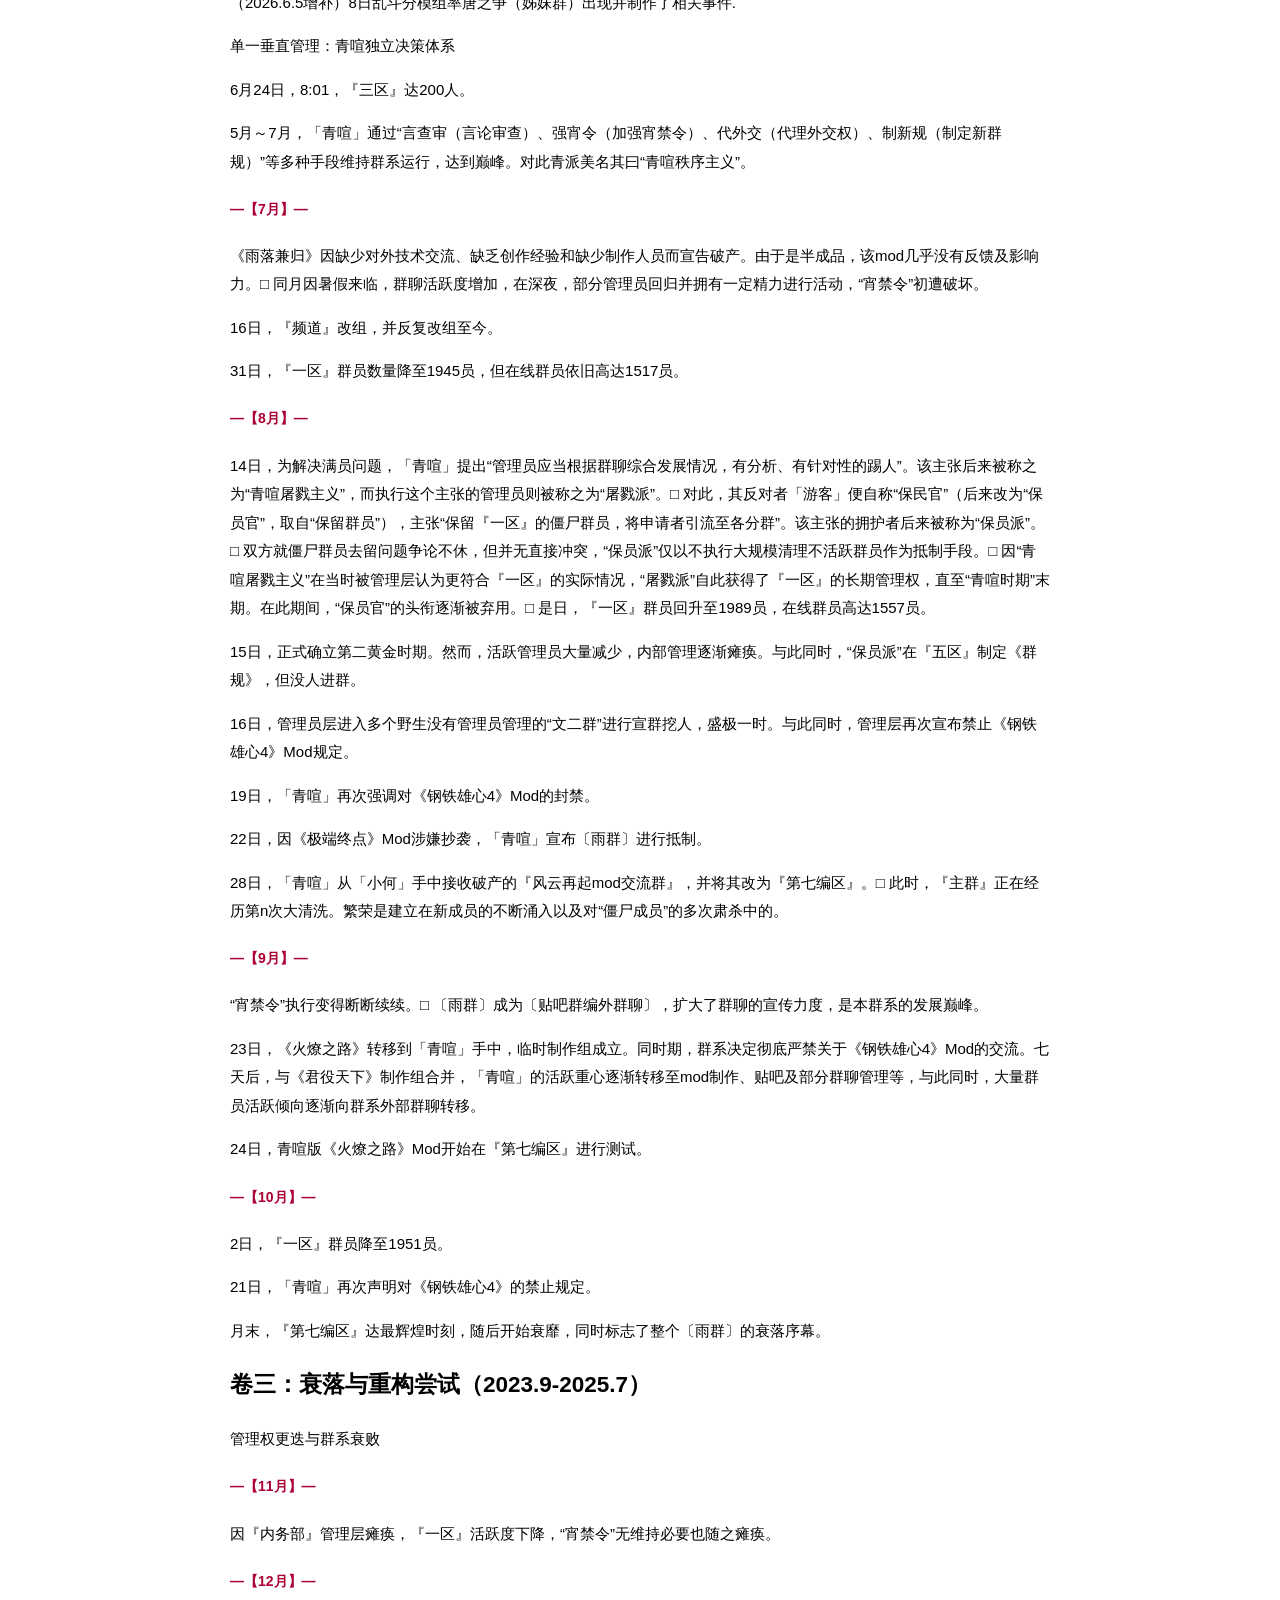
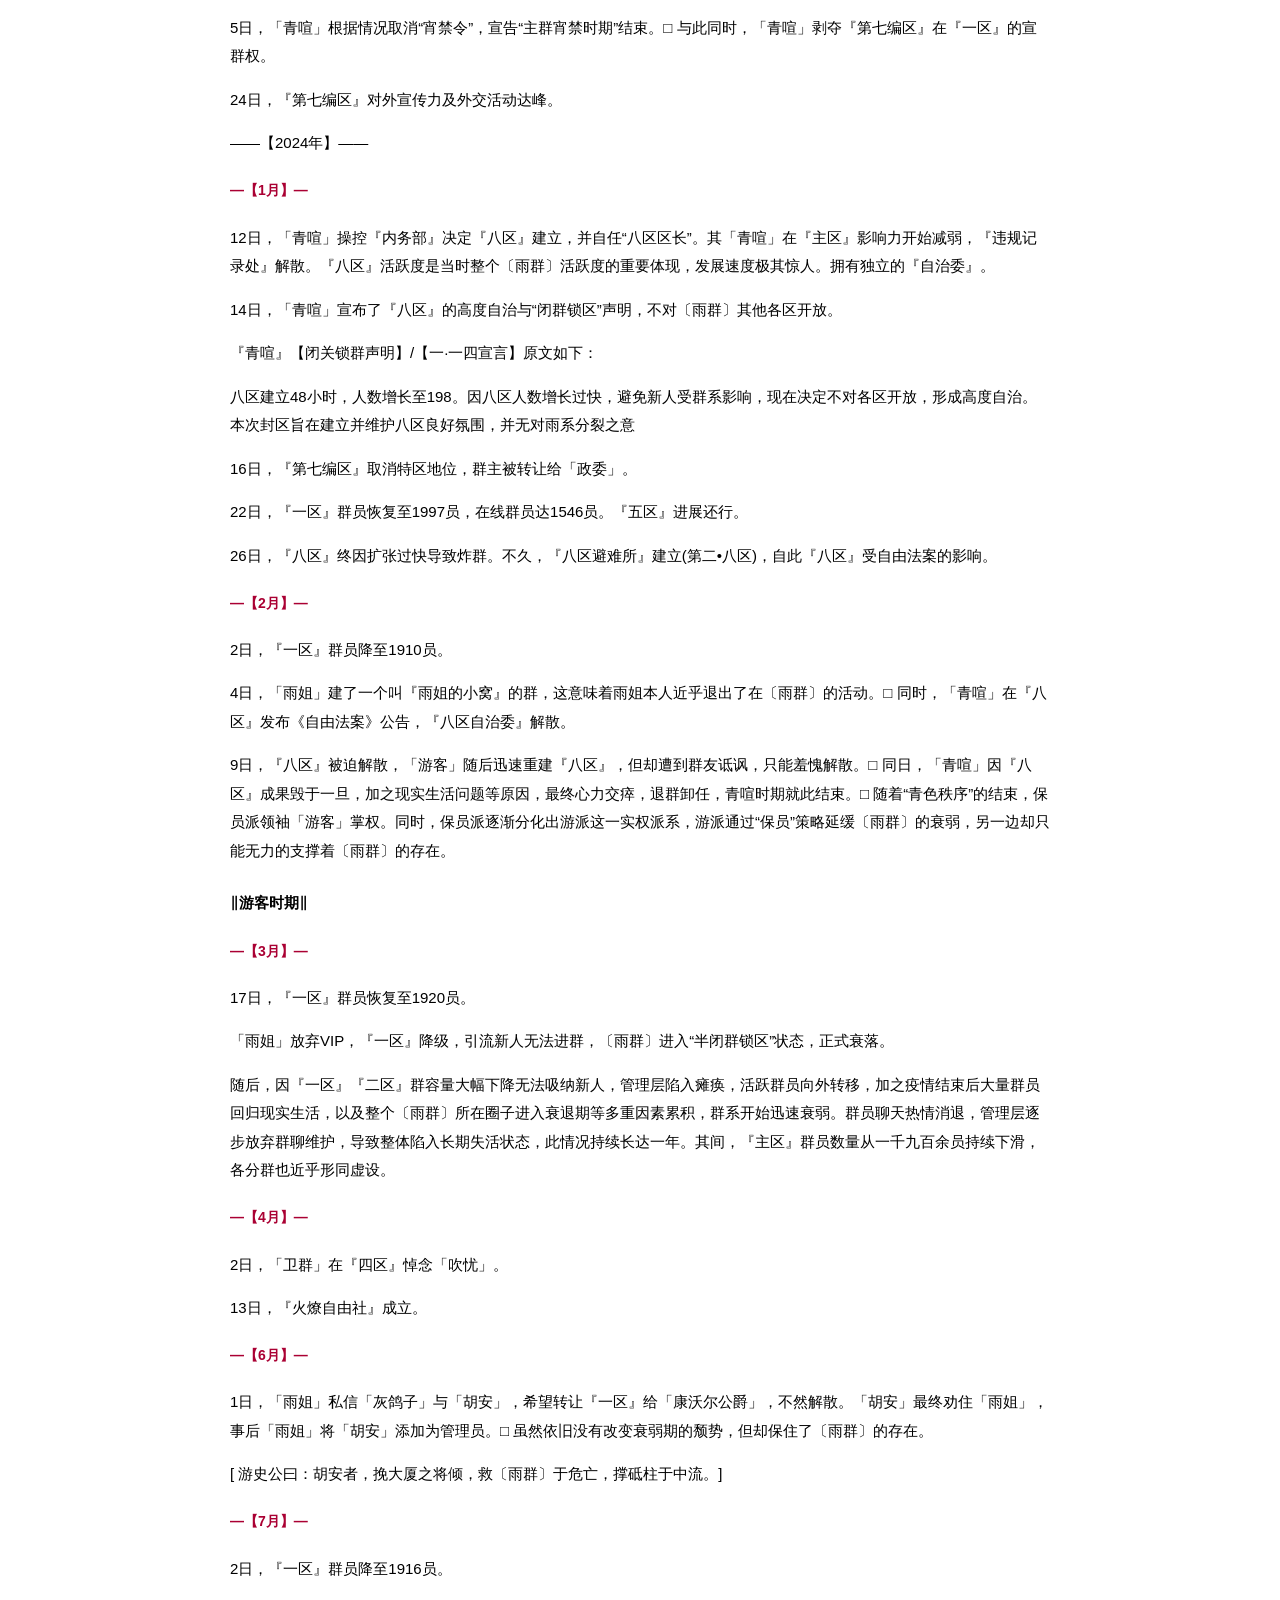
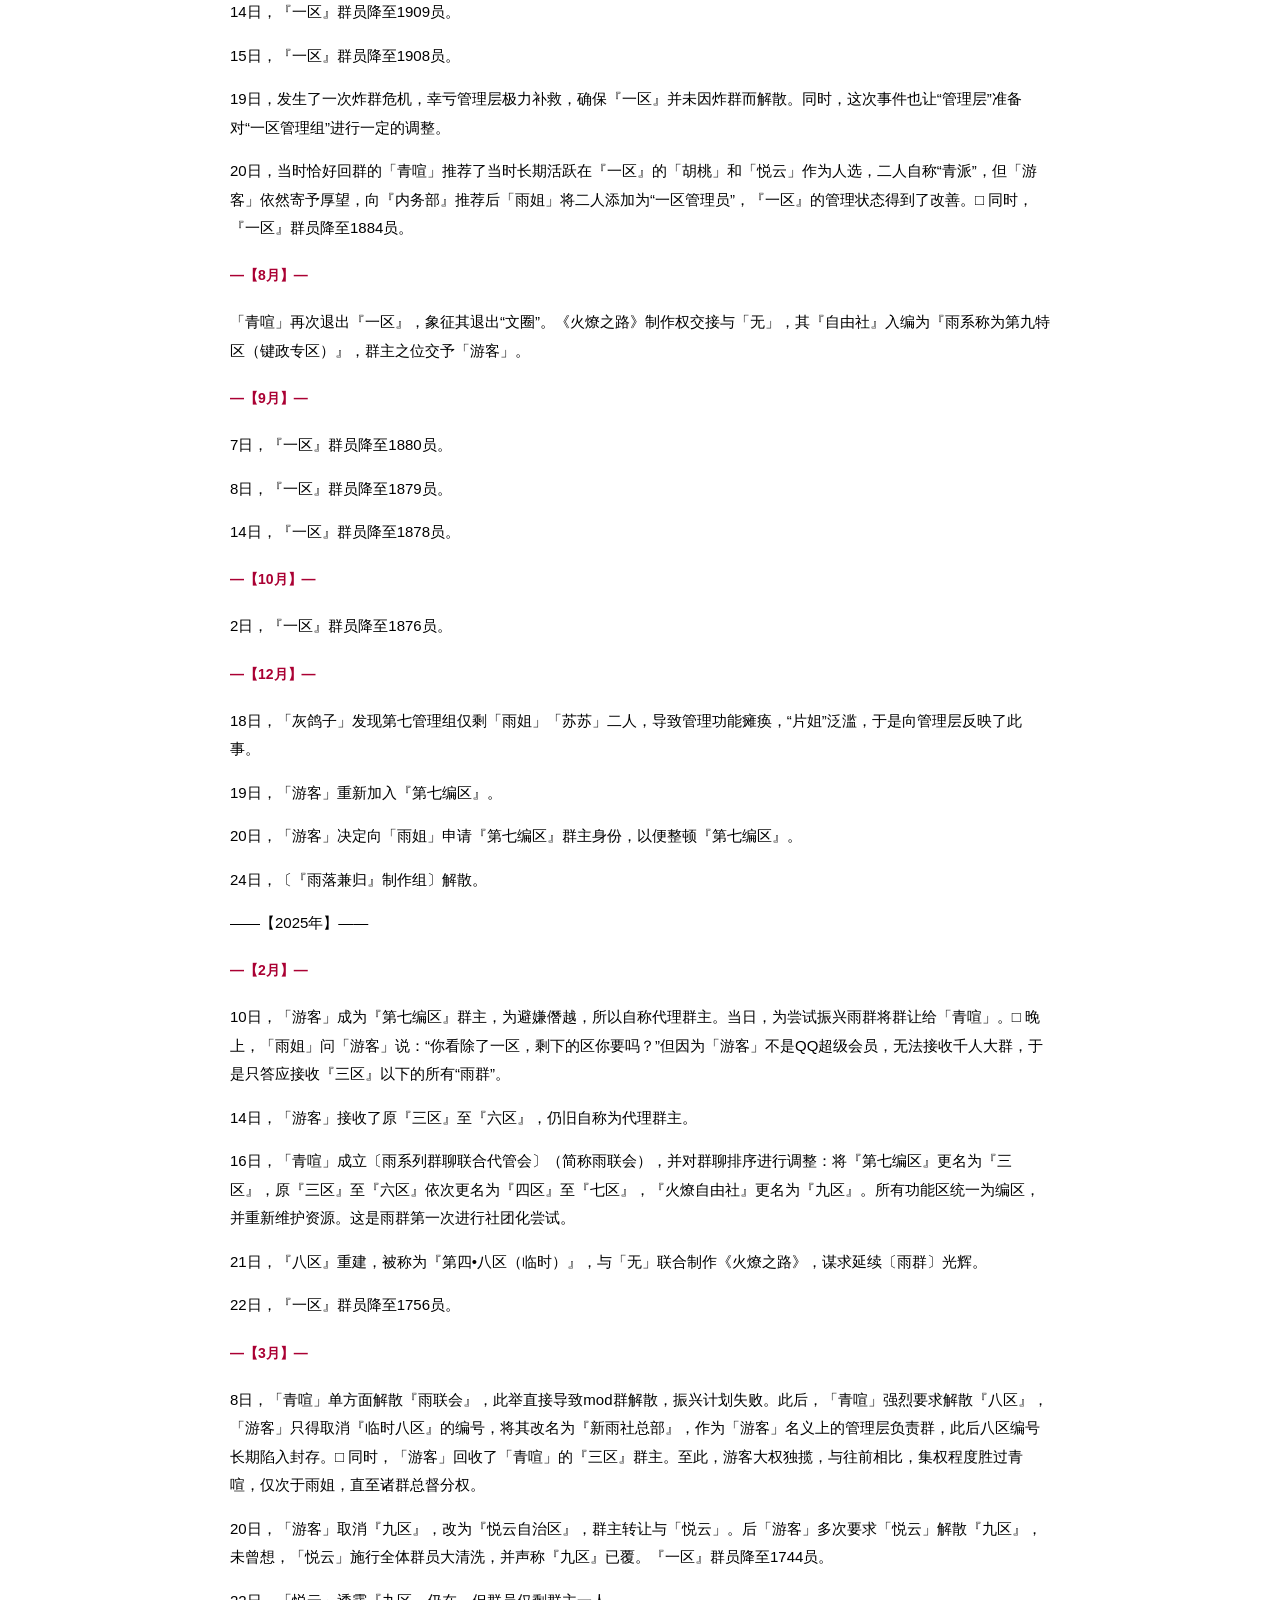
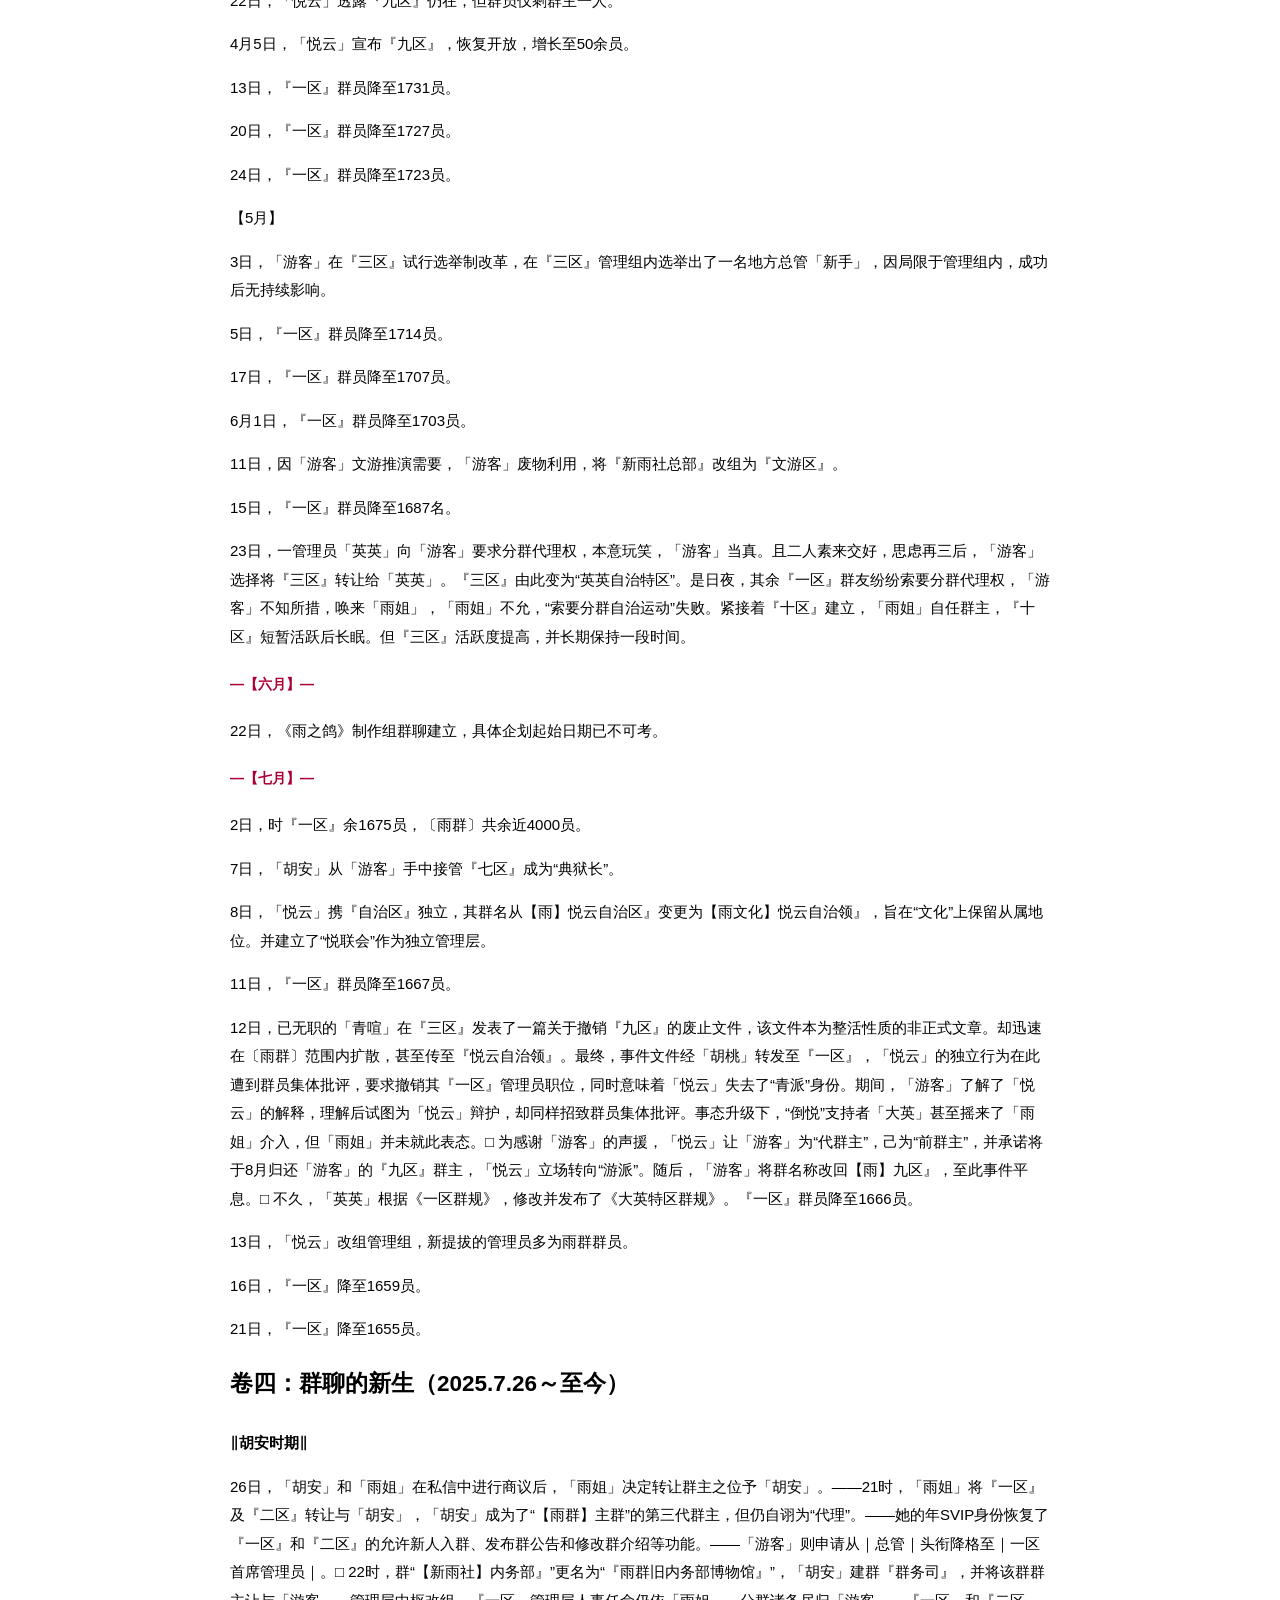
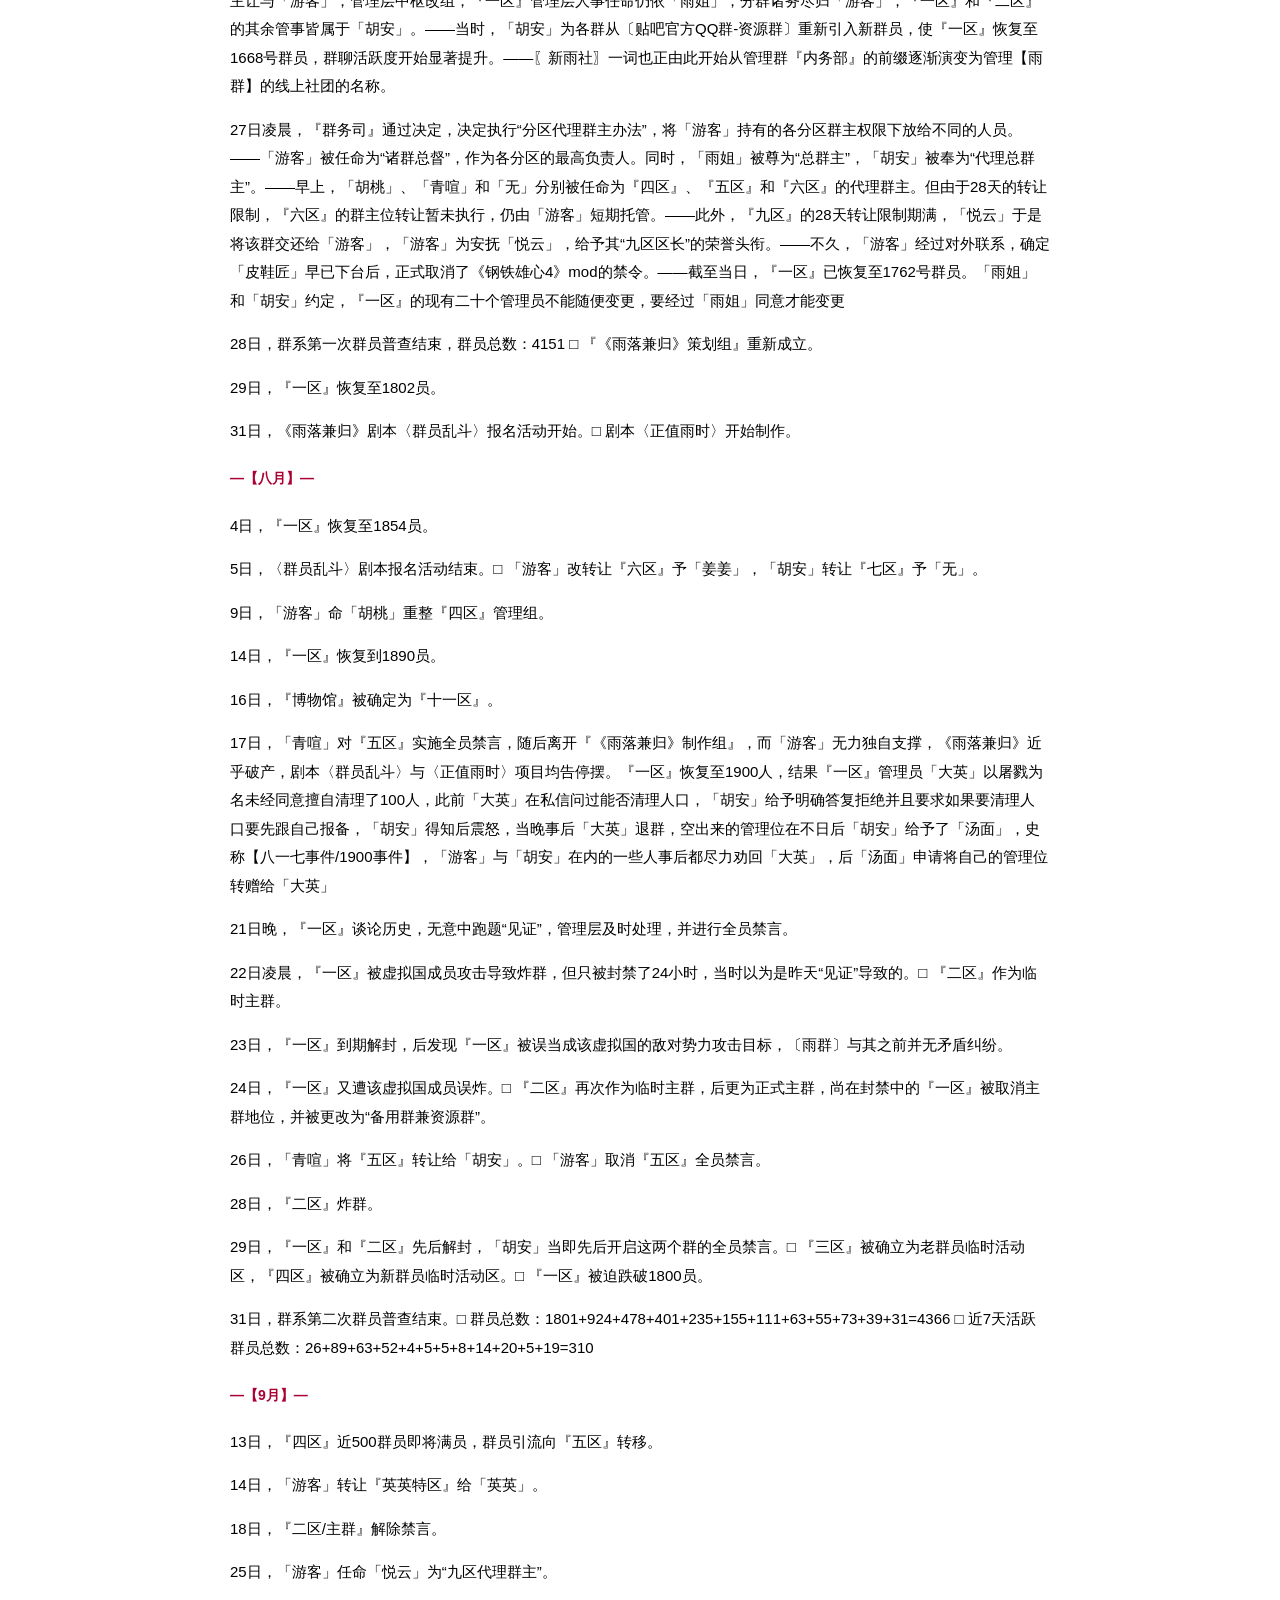
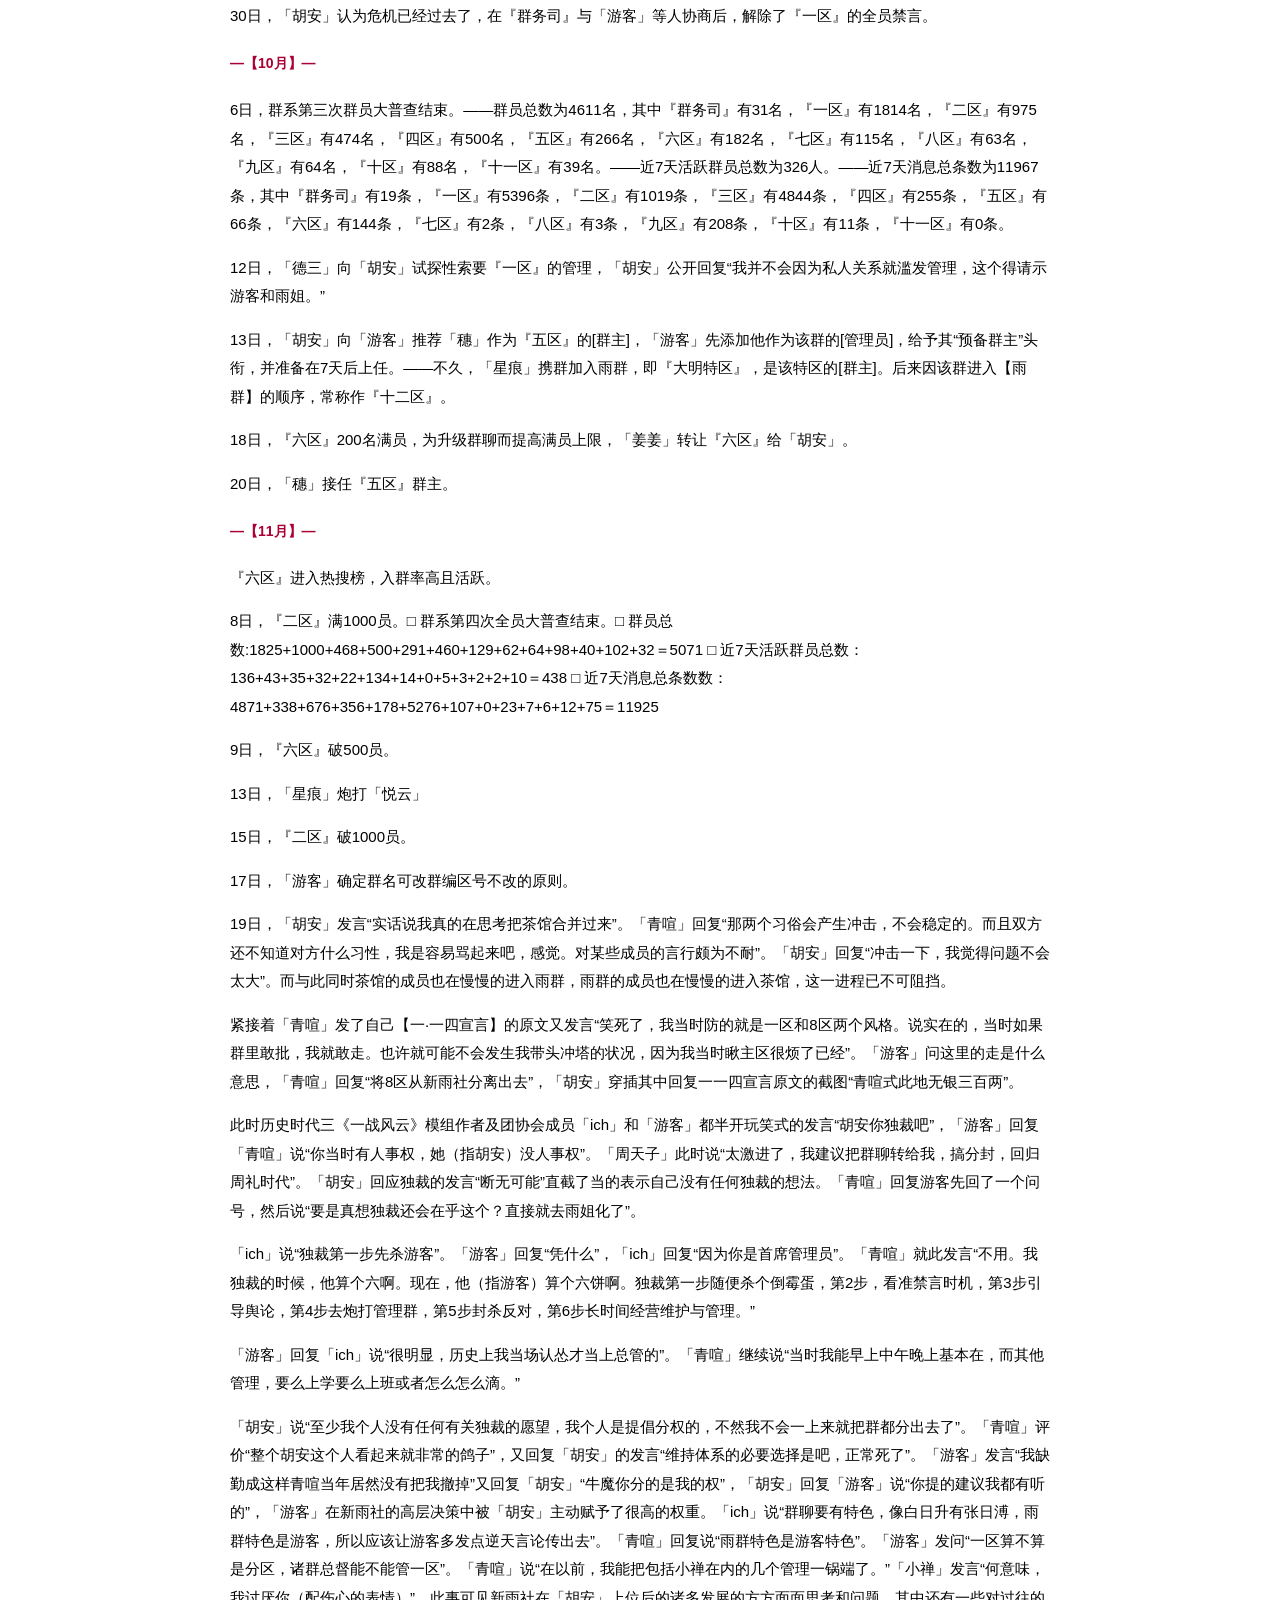
<file: data/history-full.html>
<!doctype html><meta charset='utf-8'><title>全本预览</title><style>body{max-width:820px;margin:2rem auto;font:15px/1.9 sans-serif}h5{margin:1.6em 0 .6em;font-size:15px}.history-month{margin:1.4em 0;color:#a03;font-weight:700;font-size:14px}.history-comment{background:#f7f4ee;border-left:3px solid #a03;padding:.7em 1em;margin:1em 0}.history-end{text-align:center;color:#888;margin:2em 0}</style><h2>卷一：草创（2022.6-2022.12）</h2><div class="history-comment">【雨群】是一个以“【雨】”作为QQ群名前缀的由多个QQ群组成的线上社群，其管理的QQ线上社团则被称为〖文明时代2新雨社〗（简称新雨社）。肇始于2022年6月，由初代群主「酸菜」创建。初衷是为以玩家为主的历史策略游戏同好开辟一个交流平台。【雨群】以《文明时代2》(又称《历史时代2》)等游戏的玩家自制MOD的分享与交流为核心纽带，汇聚了众多学子、历史爱好者、游戏玩家及mod开发者。至第二代群主「政委」（后改称「雨姐」）执掌期间，群系达到鼎盛，一区逾2000员，二区逾1000员……枝繁叶茂，衍生分群十余个，成员总数达数千名，俨然已自成一脉独特社群。今编纂此册，惟感喟时光流转，世事更迭，聊以追念往昔那段峥嵘岁月。</div><div class="history-chapter"><h5>初代史：草创</h5><h5 class="history-period">‖酸菜时期‖</h5><p>2022年6月，初代群主「酸菜」创建了我们的交流群。这个意义非凡的起点，使我们最终在此相遇。</p><p>时间一天一天过去，群聊也在不断壮大。看着自己一手创建并发展起来的群聊如同“孩子”般茁壮成长，「酸菜」心里别提有多高兴了。当时普通群最多容纳200人，急需升级至500人群。但问题在于，每个QQ号能创建的500人群数量有限，「酸菜」思来想去，为了突破这一瓶颈，他不得不考虑让他人代行群主职权来完成升级。然而，这意味着他一手培养的“孩子”可能要转交给他人代管，这让他内心十分矛盾。</p><p>最后，为群长远计，其毅然让出群主之位，他相信自己不会看错人。</p><h5 class="history-period">‖政委/雨姐时期‖</h5><p>如此，诞生了我们的第二任群主「政委」。</p><p>「政委」上任之后，首先解决燃眉之急，升级了群聊。但是随着群员的增多，「政委」决定着手管理班子的搭建，经过选举筛选，成功组建了『初代管理层』，成为群的中流砥柱。</p><p>群聊内的一切井然有序，欣欣向荣：群内分享的Mod逐渐丰富，群员数量逐渐增多，管理班子逐渐成熟，群聊氛围也逐渐活跃起来。</p><p>尽管群聊不断地在向上完善，然而，还是出现了一个隐患——群聊过于活跃而管理过于松懈，这最终导致了黑暗的降临！终于群满500人之际，群友在群内玩某讯地图的时候，群聊被平台强制解散（俗称“炸群”）。</p><div class="history-month">—【9月】—</div><p>（2026.6.5增补）15日，知名作者皮鞋匠曾于22年9月15日晚提出“游戏就是游戏  也不知道从什么时候开始  和政治挂钩了”</p></div><div class="history-chapter"><h5>二代史：重建与分裂</h5><div class="history-month">—【8月】—</div><p>（2026.6.5增补）根据「吹忧」的原话“依稀记忆中，雨姐（即政委）于22年11月上旬提出，此时入圈仅三个月”，合理推测「政委」于8月入圈。</p><p>（2026.6.5增补）5日，根据最旧显示，火燎图标于22年8月5日出现，封面于当日晚6点出现</p><p>8日，由于没有事先建设备用群，新群重建工作极其困难。但「政委」依靠原来的初代管理班子和一部分活跃成员，依旧成功重建了Mod交流群。不过，此时的群聊发展速度缓慢，许多群员处于失联状态。</p><p>当新群规模恢复至大约一百人时，「政委」与初代管理员「西德德」之间爆发了管理矛盾纠纷，矛盾不断激化，事态逐渐失控。最终「政委」解散了群聊，并宣布不再恢复。</p><p>群成员们瞬间陷入迷茫与慌乱，原本紧密的联系被突然切断，大家陷入孤立无援的境地，人心惶惶。在复杂因素的交织下，「西德德」与「拿破仑公仔」商议创建一个新群，期待「政委」能够回心转意。然而「拿破仑公仔」并未接受群主之位，于是「西德德」果断组建了新的群聊，并积极吸纳旧群成员，短时间内便聚集起约一百人。</p></div><div class="history-chapter"><h5>三代史：黄金时期的序幕</h5><div class="history-month">—【10月】—</div><p>15日，《以拿破仑之名》mod立项。（2026.6.5增补）以拿破仑之名立项是「酸菜」或者「东风」带头的，15日当晚《以拿破仑之名》mod</p><p>18日，「政委」也重建了群聊，此时『西德德群』中有群员劝说其成为二群，可「西德德」似乎并不太愿意，在迫于压力之下，最终也只得成为『二群』。</p><p>「政委」曾和「西德德」说过：“黄帽子谁带了都不想摘，我理解你……”</p><p>「西德德」的内心，也许也曾经斗争过，然而权力使人改变，命运无常，最终背离了「西德德」的初衷，吞噬了当初那个成为管理员的「西德德」。</p><p>最后，「西德德」欲借『二群』基业以发展文游，和「政委」交谈无果，便爆了粗口，并宣布『二群』独立，但因群员抵制遂迅速解散『二群』，本人更名作「威威一笑」。</p><p>经过艰难的探索，群聊慢慢走上了正轨，管理层积极解答问题，向外宣群，向内治群。群聊人数日益增多，终于迎来了(第一)黄金时期，群聊达七百余人。</p><p>23日，一个不起眼的小群建立，即『四代群』前身。</p><p>月末，「酸菜」带领“秩序岭”制作组，开始了《以拿破仑之名》mod的制作。</p><div class="history-month">—【11月】—</div><p>24日，管理员「威威一笑」预感到一些可怕的事情，提出组建分群的建议。「政委」权衡利弊后，认为这很保险且没有损失，于是便授意在当日将『四代群』前身改组为备用群。备用群中新管理员的任命，预告了『二代管理层』的建立。</p><p>25日，再强大的英雄也会死去，再强盛的王朝也终归灭亡。——此刻，群内约500人，群友正在冲塔，疯狂键政，不过4分钟而已，群炸。「政委」见后，怒而声称“再炸退圈”。——不久，备用群转正四代群。——「游客」邀请「政委」「Tor」以建『二区』，并让群主与「政委」，彼时『二区』仅3人。——《以拿破仑之名》其后编入『火燎群』，「酸菜」退圈后，改由「东风/东德德」领导。</p><p>27日，【雨】频道』建立。</p></div><div class="history-chapter"><h5>四代史：曲折向前</h5><p>尽管这拦腰折断黄金时期，但好在提前准备了备用群，这使得重建变得轻松而不再狼狈。这一次的发展顺利，并无诸多事变，群聊有条不紊的扩大，同时选拔了一批新的管理员。</p><p>亏于「政委」“‘《文明时代》2吧’小吧主”的身份，用了近一个月的时间，『四代群』达到了600余人，『二区』也有100多人，呈现出盛世的前兆，这既归功于经过三次的洗礼，管理层的成熟，同时也归功于每个群员的活跃。  随着群影响力的扩大，我们与很多mod作者建立了友好的关系。</p><p>（2026.6.5增补）11月末，『鸭子』在『一区』因为上传游戏模组文件获得管理</p><div class="history-month">—【12月】—</div><p>7日，「拿破仑公仔」编成第一版《群史》。</p><p>10日，『三群』成立，其群员发癫行为极其严重，例如「政委」，她曾在此群内说过：“我是「鸸鹋」的狗！”</p><p>15日，“管理层自愿女装爆照”活动开始。（2026.6.5增补）『四代群』即『一群』达到731人，</p><p>（2026.6.5增补）19日，12月19日16:24「苏格兰」履行承诺女装，「威尔士政委」也疑似发了自己的女装</p><p>26日，时任《钢铁雄心4》Mod作者「皮鞋匠」在我们群里发表涉华不当言论，对群聊产生威胁。管理层发现后迅速进行管制，对「皮鞋匠」的行为进行了批评，但是「皮鞋匠」并不认错，经过一番交涉后，「皮鞋匠」仍不承认，并停止了对本群《钢铁雄心4》mod的供应。他说：“既然如此，这个群就别再见到《钢铁雄心4》了。”这种行为令人感到唾弃，之后他回到『《钢铁雄心4》Mod官方群』大肆美化自己贬低我群，将自己键政行为用“我只是在他那里讨论了一下俄罗斯”大事化小，然后还对我群摸黑，恶意人身攻击我群管理，并且在我方并无行动时盒威胁我方，同时借助自己名气恶意诋毁我群。后不堪重负，自己发表所谓“退网”言论，使用苦肉计的同时避风头，骗取他群群员同情心。次日又返回，扬言：“我的mod，我的群，我想干啥干啥。”这严重脱离问题本源，以此蒙骗他群群员信任。最后「政委」决定我群停止《钢铁雄心4》mod的使用，对涉之言论进行查审。□ 与其他mod提供方依旧保持着良好的关系。</p><p>不久，《以拿破仑之名》0.09版本发布后宣布破产石沉大海。</p><p>28日，『二区』“政委乱斗”活动开始，活动盛极一时，活动前后，大量群友自称为“XX政委”，并向「政委」申请以此为专属头衔。（2026.6.5增补）28号晚，「吹呦」随口说了一句“政委乱斗”，然后这个概念就被「政委」引来彻底出现了</p><p>29日，『三区』建立。因管理层会议需要，及其本身大多数成员为管理层。原『三群』更为『内部群』，即后来的『内务部』。</p><p>新年的气氛渲染了整个〔群系〕，群员喜乐融融，同时也许下了我群基业长青的愿望。□ 此外「政委」还举行了“存档挑战”等多种次娱乐活动。「雨姐」为了扩群选择与文圈贴吧合作，贴吧方面空降来了几名贴吧系管理员以帮助改造群</p><p>（2026.6.5增补）30日，政委乱斗图出现，「苏格兰」拿下了第1局第一，这一日又有大量女装图</p></div><h2>卷二：动荡与黄金时期（2023.1-2023.8）</h2><p>管理革新与扩张</p><p>——【2023年】——</p><div class="history-month">—【1月】—</div><p>「游客」上任『二区』首席管理员。（2026.6.5增补）【注：原文中并无明确记载游客哪一天上任，只明确在本月8日前】</p><p>（2026.6.5增补）2日，后缀为政委的群员近20个</p><p>（2026.6.5增补）3日，「政委」开挑战赛，「吹呦」获得第一名，获得了一个VIP，此日有一张「鸸鹋」的女装图</p><p>（2026.6.5增补）4日，『一区』破900人。本日为元旦，政委乱斗活动截止元旦即1月4日后就消失了</p><p>（2026.6.5增补）5日，第二次挑战赛，「吹呦」获得第一名，奖励已不明，此日大量群友发电【注：发电为发癫，为一些出于娱乐搞笑1的意义不明的行为的统称】，并且「吹呦」不知道为什么叫「苏格兰」老公，「吹呦」事后评价“啥阴间啊这是”</p><p>8日，考虑到主群负荷过重，及管理层对炸群的焦虑症，群系分别建立了『四区』和『五区』。『五区』原系5日「游客」所建个人mod资源群，后被用来竞争『四区』之名，速度不够快，改为『五区』。（2026.6.5增补）『政委」立flag称明天让「三群」破100人</p><p>（2026.6.5增补）9日，第三次挑战赛。截止1月9日的截图可知，群912人中高达724人在线</p><p>（2026.6.5增补）10日，10日晚22点，「吹呦」强迫副群主「陆佰」猫叫</p><p>11日，“管理层自愿女装爆照”活动结束。□ 著名的「康爵」正是在这天说出了那句：“此群乐，不思贴吧也！” □ 同时，我群趁势招揽新的管理员，明确管理员的分工，稳步扩大群聊规模，发展分群，制定完整的群规，一切渐渐步入正轨。</p><p>12日，『一区』在中午破1000员。□ 「陆陌」获得“副群主”头衔。</p><h5 class="history-period">‖吹忧时期‖</h5><p>14日，「吹忧」上任『一区』管理员，“吹忧时期”序幕开启。（2026.6.5增补）此日截图可知『一区』达到1054人，并且此日出现『四区』的身影。『雨姐』声称“我是傻逼”</p><p>（2026.6.5增补）15日，15日晚，微信群创立，并有一个梗图，『二区』人数359人</p><p>（2026.6.5增补）19日，秦王『小禅』开全图炮“@xx请务必和我交往，拜托了，这是我一生的幸福”</p><p>20日，「雨姐」在『一区』介绍「吹忧」说：“给大家介绍一下最近上任的新管理，你可以理解为迷你版的我，就是不管你是不是老群员直接图。”这句话正式奠定吹忧在群内的地位。（2026.6.5增补）「雨姐」介绍「吹呦」的同时，「吹呦」开了禁止加他为好友，并开始无脑图，但也不算无脑，因为当时没什么可图的【注：图即屠，指清理群员】</p><p>（2026.6.5增补）21日，截止目前，「吹呦」在「下木枕流」制作的模组《王道》中游玩至42,000回合的存档于二三年1月21日创建。此时「捞月」制作的《八年抗战》模组还属于《末日曙光》同人mod</p><p>22日，「雨姐」『一区』对「吹忧」说：“再看见发电的踢了，老群员一样踢。”「吹忧」说“管理也踹不了管理。”「雨姐」又说：“我可以飞管理员啊。”至此，吹忧时期正式拉开帷幕。（2026.6.5增补）「吹呦」的存档抵达一万回合。此日『一区』破1100人。晚20点『吹呦』直接得到最高许可，可以飞管理。</p><p>24日，「吹忧」发布新群规，严格管控键政行为，管制群文件并只允许管理员上传并审查抽象类发癫行为，仅允许正常交流。后人戏称为“青色恐怖”。□ 期间，刷屏、键政以及因遭到管理员制止却出言不逊的人基本上会被直接踢出群聊。</p><div class="history-month">—【2月】—</div><p>6日，“发癫区”转移到『四区』。（2026.6.5增补）2月6日，『一区』挂名雨，『二群』为备用群，『三群』为公共发电区，『四群』为新雨社密秘……</p><p>12日，「日」（后改名「康乃馨」）建『六区』，不久后转让与「雨姐」。其最初为被驱逐群员的“监狱”，后长期轮为死群。</p><p>（2026.6.5增补）19日，2月19日炸群事件。目前已不知道当时发了什么，撤回了什么</p><div class="history-month">—【3月】—</div><p>7日，群主「雨姐」淡群(即减少群内出现概率)。（2026.6.5增补）「雨姐」活跃度直接被斩，至二三年暑假，基本没出现过</p><p>18～20日，主群聊键政风波。（2026.6.5增补）3月19日发生了非常骇人的炸群事件，消息从22点一路延伸到23:30</p><p>27日，「游客」在『三区』画了一个圈，引入游戏《世界盒子》，尝试打造跨圈社群生态，但因该游戏圈本处于衰弱期，无高活跃爱好者，后来破产。</p><div class="history-month">—【4月】—</div><p>10日，「吹忧」正按照群规清人，却再次遭到同一个空降的贴吧系管理员攻击质疑，认为贴吧的规矩应该大于雨群的规矩。这种情况已经持续了不知道多少天了，但多数管理员只是保持沉默，无人上前维护「吹忧」，就连「雨姐」也只是在和稀泥，「吹忧」最终不堪退群。这引发了同为初代管理员的「东风」的强烈不满。他同情「吹忧」的处境，并警告称“再这样下去，主群会换了主人”，随后一同退群以抗议，「东风」再未回归『一区』。这次事件标志着 “吹忧时期”的结束，后来被称之为“四•一零”事件。</p><p>13日，在贴吧方的大力宣传下，21时整，我群突破1800人。</p><h5 class="history-period">‖青喧时期‖</h5><p>15日，「吹忧」回归并改名为「青喧」，与「玖去」发布联合公告。</p><p>16日，「游客」发布新群规。青喧式管理理念正式形成。□ 当日，『一区』达到1900人。（2026.6.5增补）4月16日，火燎二群与制作组解散</p><p>19日，「玖去」在『一区』发消息说（原话）：“横行霸道是我滴特权。”此前，他的各种行为早已引起群友不满。「青喧」忍无可忍，打开『内务部』群进行批责，「雨姐」犹豫后撤去了「玖去」的『一区』管理员，将其移出群聊，只保留『二区』的位置。</p><p>20日，恶俗圈组织〔黑旗〕入侵文二圈，发生了雨群卧底及多个文二群沦陷的事件。「青喧」当即揪出并移除潜在卧底，『一区』开启全员禁言，〔雨群〕全面戒严。</p><p>25日，『姊妹群』宣告沦陷，「江潇潇」成立外部组织〔部分群聊安全区〕，〔雨群〕随即加入。</p><p>29日，「游客」和「青喧」等一小撮成员成立了〔政委乱斗mod策划组〕。□ 〔雨群〕本身以mod分享及交流为主要活动，并无mod创作能力及经验，这是〔雨群〕第一次独立制作模组的尝试。□ 该制作组不久后携mod更名为〔《雨落兼归》制作组〕。</p><div class="history-month">—【5月】—</div><p>群规大幅扩增，青色恐怖开始，多名管理员被撤换，同时围绕在「青喧」周围的，以提高群聊存活率为目的的一个管理员群体（即青派）开始形成。</p><p>1日，〔姊妹群〕发现该入侵势力实为“纸老虎”，随后摆脱控制。□ 不久，考虑五一假期将至，但为稳妥起见，经管理层商讨，决定于当日解除『二区』的戒严，但『一区』的戒严状态保持不变。</p><p>7日，12：50，我群达到2000人满员，群员活跃，在短短4个月的时间我群实现了群人数达峰，同时也在圈内彻底打出了名声，立足于圈内。</p><p>8日，「青喧」进『三区』群。</p><p>10日，经「雨姐」授权，雨群系驱逐了「玖去」。□ 同时，「游客」在『一区』索要了“总管”头衔，而「青喧」则索要了“副管”头衔。长达三个月的忍让终于使「青喧」独揽大权，〔雨群〕正式进入“秩序”时期。</p><p>中旬，黑旗风波结束，戒严全面解除，〔部分群聊安全区〕组织解散。</p><div class="history-month">—【6月】—</div><p>（2026.6.5增补）8日乱斗分模组率唐之争（姊妹群）出现并制作了相关事件.</p><p>单一垂直管理：青喧独立决策体系</p><p>6月24日，8:01，『三区』达200人。</p><p>5月～7月，「青喧」通过“言查审（言论审查）、强宵令（加强宵禁令）、代外交（代理外交权）、制新规（制定新群规）”等多种手段维持群系运行，达到巅峰。对此青派美名其曰“青喧秩序主义”。</p><div class="history-month">—【7月】—</div><p>《雨落兼归》因缺少对外技术交流、缺乏创作经验和缺少制作人员而宣告破产。由于是半成品，该mod几乎没有反馈及影响力。□ 同月因暑假来临，群聊活跃度增加，在深夜，部分管理员回归并拥有一定精力进行活动，“宵禁令”初遭破坏。</p><p>16日，『频道』改组，并反复改组至今。</p><p>31日，『一区』群员数量降至1945员，但在线群员依旧高达1517员。</p><div class="history-month">—【8月】—</div><p>14日，为解决满员问题，「青喧」提出“管理员应当根据群聊综合发展情况，有分析、有针对性的踢人”。该主张后来被称之为“青喧屠戮主义”，而执行这个主张的管理员则被称之为“屠戮派”。□ 对此，其反对者「游客」便自称“保民官”（后来改为“保员官”，取自“保留群员”），主张“保留『一区』的僵尸群员，将申请者引流至各分群”。该主张的拥护者后来被称为“保员派”。□ 双方就僵尸群员去留问题争论不休，但并无直接冲突，“保员派”仅以不执行大规模清理不活跃群员作为抵制手段。□ 因“青喧屠戮主义”在当时被管理层认为更符合『一区』的实际情况，“屠戮派”自此获得了『一区』的长期管理权，直至“青喧时期”末期。在此期间，“保员官”的头衔逐渐被弃用。□ 是日，『一区』群员回升至1989员，在线群员高达1557员。</p><p>15日，正式确立第二黄金时期。然而，活跃管理员大量减少，内部管理逐渐瘫痪。与此同时，“保员派”在『五区』制定《群规》，但没人进群。</p><p>16日，管理员层进入多个野生没有管理员管理的“文二群”进行宣群挖人，盛极一时。与此同时，管理层再次宣布禁止《钢铁雄心4》Mod规定。</p><p>19日，「青喧」再次强调对《钢铁雄心4》Mod的封禁。</p><p>22日，因《极端终点》Mod涉嫌抄袭，「青喧」宣布〔雨群〕进行抵制。</p><p>28日，「青喧」从「小何」手中接收破产的『风云再起mod交流群』，并将其改为『第七编区』。□ 此时，『主群』正在经历第n次大清洗。繁荣是建立在新成员的不断涌入以及对“僵尸成员”的多次肃杀中的。</p><div class="history-month">—【9月】—</div><p>“宵禁令”执行变得断断续续。□ 〔雨群〕成为〔贴吧群编外群聊〕，扩大了群聊的宣传力度，是本群系的发展巅峰。</p><p>23日，《火燎之路》转移到「青喧」手中，临时制作组成立。同时期，群系决定彻底严禁关于《钢铁雄心4》Mod的交流。七天后，与《君役天下》制作组合并，「青喧」的活跃重心逐渐转移至mod制作、贴吧及部分群聊管理等，与此同时，大量群员活跃倾向逐渐向群系外部群聊转移。</p><p>24日，青喧版《火燎之路》Mod开始在『第七编区』进行测试。</p><div class="history-month">—【10月】—</div><p>2日，『一区』群员降至1951员。</p><p>21日，「青喧」再次声明对《钢铁雄心4》的禁止规定。</p><p>月末，『第七编区』达最辉煌时刻，随后开始衰靡，同时标志了整个〔雨群〕的衰落序幕。</p><h2>卷三：衰落与重构尝试（2023.9-2025.7）</h2><p>管理权更迭与群系衰败</p><div class="history-month">—【11月】—</div><p>因『内务部』管理层瘫痪，『一区』活跃度下降，“宵禁令”无维持必要也随之瘫痪。</p><div class="history-month">—【12月】—</div><p>5日，「青喧」根据情况取消“宵禁令”，宣告“主群宵禁时期”结束。□ 与此同时，「青喧」剥夺『第七编区』在『一区』的宣群权。</p><p>24日，『第七编区』对外宣传力及外交活动达峰。</p><p>——【2024年】——</p><div class="history-month">—【1月】—</div><p>12日，「青喧」操控『内务部』决定『八区』建立，并自任“八区区长”。其「青喧」在『主区』影响力开始减弱，『违规记录处』解散。『八区』活跃度是当时整个〔雨群〕活跃度的重要体现，发展速度极其惊人。拥有独立的『自治委』。</p><p>14日，「青喧」宣布了『八区』的高度自治与“闭群锁区”声明，不对〔雨群〕其他各区开放。</p><p>『青喧』【闭关锁群声明】/【一·一四宣言】原文如下：</p><p>八区建立48小时，人数增长至198。因八区人数增长过快，避免新人受群系影响，现在决定不对各区开放，形成高度自治。本次封区旨在建立并维护八区良好氛围，并无对雨系分裂之意</p><p>16日，『第七编区』取消特区地位，群主被转让给「政委」。</p><p>22日，『一区』群员恢复至1997员，在线群员达1546员。『五区』进展还行。</p><p>26日，『八区』终因扩张过快导致炸群。不久，『八区避难所』建立(第二•八区)，自此『八区』受自由法案的影响。</p><div class="history-month">—【2月】—</div><p>2日，『一区』群员降至1910员。</p><p>4日，「雨姐」建了一个叫『雨姐的小窝』的群，这意味着雨姐本人近乎退出了在〔雨群〕的活动。□ 同时，「青喧」在『八区』发布《自由法案》公告，『八区自治委』解散。</p><p>9日，『八区』被迫解散，「游客」随后迅速重建『八区』，但却遭到群友诋讽，只能羞愧解散。□ 同日，「青喧」因『八区』成果毁于一旦，加之现实生活问题等原因，最终心力交瘁，退群卸任，青喧时期就此结束。□ 随着“青色秩序”的结束，保员派领袖「游客」掌权。同时，保员派逐渐分化出游派这一实权派系，游派通过“保员”策略延缓〔雨群〕的衰弱，另一边却只能无力的支撑着〔雨群〕的存在。</p><h5 class="history-period">‖游客时期‖</h5><div class="history-month">—【3月】—</div><p>17日，『一区』群员恢复至1920员。</p><p>「雨姐」放弃VIP，『一区』降级，引流新人无法进群，〔雨群〕进入“半闭群锁区”状态，正式衰落。</p><p>随后，因『一区』『二区』群容量大幅下降无法吸纳新人，管理层陷入瘫痪，活跃群员向外转移，加之疫情结束后大量群员回归现实生活，以及整个〔雨群〕所在圈子进入衰退期等多重因素累积，群系开始迅速衰弱。群员聊天热情消退，管理层逐步放弃群聊维护，导致整体陷入长期失活状态，此情况持续长达一年。其间，『主区』群员数量从一千九百余员持续下滑，各分群也近乎形同虚设。</p><div class="history-month">—【4月】—</div><p>2日，「卫群」在『四区』悼念「吹忧」。</p><p>13日，『火燎自由社』成立。</p><div class="history-month">—【6月】—</div><p>1日，「雨姐」私信「灰鸽子」与「胡安」，希望转让『一区』给「康沃尔公爵」，不然解散。「胡安」最终劝住「雨姐」，事后「雨姐」将「胡安」添加为管理员。□ 虽然依旧没有改变衰弱期的颓势，但却保住了〔雨群〕的存在。</p><p>[ 游史公曰：胡安者，挽大厦之将倾，救〔雨群〕于危亡，撑砥柱于中流。]</p><div class="history-month">—【7月】—</div><p>2日，『一区』群员降至1916员。</p><p>14日，『一区』群员降至1909员。</p><p>15日，『一区』群员降至1908员。</p><p>19日，发生了一次炸群危机，幸亏管理层极力补救，确保『一区』并未因炸群而解散。同时，这次事件也让“管理层”准备对“一区管理组”进行一定的调整。</p><p>20日，当时恰好回群的「青喧」推荐了当时长期活跃在『一区』的「胡桃」和「悦云」作为人选，二人自称“青派”，但「游客」依然寄予厚望，向『内务部』推荐后「雨姐」将二人添加为“一区管理员”，『一区』的管理状态得到了改善。□ 同时，『一区』群员降至1884员。</p><div class="history-month">—【8月】—</div><p>「青喧」再次退出『一区』，象征其退出“文圈”。《火燎之路》制作权交接与「无」，其『自由社』入编为『雨系称为第九特区（键政专区）』，群主之位交予「游客」。</p><div class="history-month">—【9月】—</div><p>7日，『一区』群员降至1880员。</p><p>8日，『一区』群员降至1879员。</p><p>14日，『一区』群员降至1878员。</p><div class="history-month">—【10月】—</div><p>2日，『一区』群员降至1876员。</p><div class="history-month">—【12月】—</div><p>18日，「灰鸽子」发现第七管理组仅剩「雨姐」「苏苏」二人，导致管理功能瘫痪，“片姐”泛滥，于是向管理层反映了此事。</p><p>19日，「游客」重新加入『第七编区』。</p><p>20日，「游客」决定向「雨姐」申请『第七编区』群主身份，以便整顿『第七编区』。</p><p>24日，〔『雨落兼归』制作组〕解散。</p><p>——【2025年】——</p><div class="history-month">—【2月】—</div><p>10日，「游客」成为『第七编区』群主，为避嫌僭越，所以自称代理群主。当日，为尝试振兴雨群将群让给「青喧」。□ 晚上，「雨姐」问「游客」说：“你看除了一区，剩下的区你要吗？”但因为「游客」不是QQ超级会员，无法接收千人大群，于是只答应接收『三区』以下的所有“雨群”。</p><p>14日，「游客」接收了原『三区』至『六区』，仍旧自称为代理群主。</p><p>16日，「青喧」成立〔雨系列群聊联合代管会〕（简称雨联会），并对群聊排序进行调整：将『第七编区』更名为『三区』，原『三区』至『六区』依次更名为『四区』至『七区』，『火燎自由社』更名为『九区』。所有功能区统一为编区，并重新维护资源。这是雨群第一次进行社团化尝试。</p><p>21日，『八区』重建，被称为『第四•八区（临时）』，与「无」联合制作《火燎之路》，谋求延续〔雨群〕光辉。</p><p>22日，『一区』群员降至1756员。</p><div class="history-month">—【3月】—</div><p>8日，「青喧」单方面解散『雨联会』，此举直接导致mod群解散，振兴计划失败。此后，「青喧」强烈要求解散『八区』，「游客」只得取消『临时八区』的编号，将其改名为『新雨社总部』，作为「游客」名义上的管理层负责群，此后八区编号长期陷入封存。□ 同时，「游客」回收了「青喧」的『三区』群主。至此，游客大权独揽，与往前相比，集权程度胜过青喧，仅次于雨姐，直至诸群总督分权。</p><p>20日，「游客」取消『九区』，改为『悦云自治区』，群主转让与「悦云」。后「游客」多次要求「悦云」解散『九区』，未曾想，「悦云」施行全体群员大清洗，并声称『九区』已覆。『一区』群员降至1744员。</p><p>22日，「悦云」透露『九区』仍在，但群员仅剩群主一人。</p><p>4月5日，「悦云」宣布『九区』，恢复开放，增长至50余员。</p><p>13日，『一区』群员降至1731员。</p><p>20日，『一区』群员降至1727员。</p><p>24日，『一区』群员降至1723员。</p><p>【5月】</p><p>3日，「游客」在『三区』试行选举制改革，在『三区』管理组内选举出了一名地方总管「新手」，因局限于管理组内，成功后无持续影响。</p><p>5日，『一区』群员降至1714员。</p><p>17日，『一区』群员降至1707员。</p><p>6月1日，『一区』群员降至1703员。</p><p>11日，因「游客」文游推演需要，「游客」废物利用，将『新雨社总部』改组为『文游区』。</p><p>15日，『一区』群员降至1687名。</p><p>23日，一管理员「英英」向「游客」要求分群代理权，本意玩笑，「游客」当真。且二人素来交好，思虑再三后，「游客」选择将『三区』转让给「英英」。『三区』由此变为“英英自治特区”。是日夜，其余『一区』群友纷纷索要分群代理权，「游客」不知所措，唤来「雨姐」，「雨姐」不允，“索要分群自治运动”失败。紧接着『十区』建立，「雨姐」自任群主，『十区』短暂活跃后长眠。但『三区』活跃度提高，并长期保持一段时间。</p><div class="history-month">—【六月】—</div><p>22日，《雨之鸽》制作组群聊建立，具体企划起始日期已不可考。</p><div class="history-month">—【七月】—</div><p>2日，时『一区』余1675员，〔雨群〕共余近4000员。</p><p>7日，「胡安」从「游客」手中接管『七区』成为“典狱长”。</p><p>8日，「悦云」携『自治区』独立，其群名从【雨】悦云自治区』变更为【雨文化】悦云自治领』，旨在“文化”上保留从属地位。并建立了“悦联会”作为独立管理层。</p><p>11日，『一区』群员降至1667员。</p><p>12日，已无职的「青喧」在『三区』发表了一篇关于撤销『九区』的废止文件，该文件本为整活性质的非正式文章。却迅速在〔雨群〕范围内扩散，甚至传至『悦云自治领』。最终，事件文件经「胡桃」转发至『一区』，「悦云」的独立行为在此遭到群员集体批评，要求撤销其『一区』管理员职位，同时意味着「悦云」失去了“青派”身份。期间，「游客」了解了「悦云」的解释，理解后试图为「悦云」辩护，却同样招致群员集体批评。事态升级下，“倒悦”支持者「大英」甚至摇来了「雨姐」介入，但「雨姐」并未就此表态。□ 为感谢「游客」的声援，「悦云」让「游客」为“代群主”，己为“前群主”，并承诺将于8月归还「游客」的『九区』群主，「悦云」立场转向“游派”。随后，「游客」将群名称改回【雨】九区』，至此事件平息。□ 不久，「英英」根据《一区群规》，修改并发布了《大英特区群规》。『一区』群员降至1666员。</p><p>13日，「悦云」改组管理组，新提拔的管理员多为雨群群员。</p><p>16日，『一区』降至1659员。</p><p>21日，『一区』降至1655员。</p><h2>卷四：群聊的新生（2025.7.26～至今）</h2><h5 class="history-period">‖胡安时期‖</h5><p>26日，「胡安」和「雨姐」在私信中进行商议后，「雨姐」决定转让群主之位予「胡安」。——21时，「雨姐」将『一区』及『二区』转让与「胡安」，「胡安」成为了“【雨群】主群”的第三代群主，但仍自诩为“代理”。——她的年SVIP身份恢复了『一区』和『二区』的允许新人入群、发布群公告和修改群介绍等功能。——「游客」则申请从｜总管｜头衔降格至｜一区首席管理员｜。□ 22时，群“【新雨社】内务部』”更名为“『雨群旧内务部博物馆』”，「胡安」建群『群务司』，并将该群群主让与「游客」，管理层中枢改组，『一区』管理层人事任命仍依「雨姐」，分群诸务尽归「游客」，『一区』和『二区』的其余管事皆属于「胡安」。——当时，「胡安」为各群从〔贴吧官方QQ群-资源群〕重新引入新群员，使『一区』恢复至1668号群员，群聊活跃度开始显著提升。——〖新雨社〗一词也正由此开始从管理群『内务部』的前缀逐渐演变为管理【雨群】的线上社团的名称。</p><p>27日凌晨，『群务司』通过决定，决定执行“分区代理群主办法”，将「游客」持有的各分区群主权限下放给不同的人员。——「游客」被任命为“诸群总督”，作为各分区的最高负责人。同时，「雨姐」被尊为“总群主”，「胡安」被奉为“代理总群主”。——早上，「胡桃」、「青喧」和「无」分别被任命为『四区』、『五区』和『六区』的代理群主。但由于28天的转让限制，『六区』的群主位转让暂未执行，仍由「游客」短期托管。——此外，『九区』的28天转让限制期满，「悦云」于是将该群交还给「游客」，「游客」为安抚「悦云」，给予其“九区区长”的荣誉头衔。——不久，「游客」经过对外联系，确定「皮鞋匠」早已下台后，正式取消了《钢铁雄心4》mod的禁令。——截至当日，『一区』已恢复至1762号群员。「雨姐」和「胡安」约定，『一区』的现有二十个管理员不能随便变更，要经过「雨姐」同意才能变更</p><p>28日，群系第一次群员普查结束，群员总数：4151 □ 『《雨落兼归》策划组』重新成立。</p><p>29日，『一区』恢复至1802员。</p><p>31日，《雨落兼归》剧本〈群员乱斗〉报名活动开始。□ 剧本〈正值雨时〉开始制作。</p><div class="history-month">—【八月】—</div><p>4日，『一区』恢复至1854员。</p><p>5日，〈群员乱斗〉剧本报名活动结束。□ 「游客」改转让『六区』予「姜姜」，「胡安」转让『七区』予「无」。</p><p>9日，「游客」命「胡桃」重整『四区』管理组。</p><p>14日，『一区』恢复到1890员。</p><p>16日，『博物馆』被确定为『十一区』。</p><p>17日，「青喧」对『五区』实施全员禁言，随后离开『《雨落兼归》制作组』，而「游客」无力独自支撑，《雨落兼归》近乎破产，剧本〈群员乱斗〉与〈正值雨时〉项目均告停摆。『一区』恢复至1900人，结果『一区』管理员「大英」以屠戮为名未经同意擅自清理了100人，此前「大英」在私信问过能否清理人口，「胡安」给予明确答复拒绝并且要求如果要清理人口要先跟自己报备，「胡安」得知后震怒，当晚事后「大英」退群，空出来的管理位在不日后「胡安」给予了「汤面」，史称【八一七事件/1900事件】，「游客」与「胡安」在内的一些人事后都尽力劝回「大英」，后「汤面」申请将自己的管理位转赠给「大英」</p><p>21日晚，『一区』谈论历史，无意中跑题“见证”，管理层及时处理，并进行全员禁言。</p><p>22日凌晨，『一区』被虚拟国成员攻击导致炸群，但只被封禁了24小时，当时以为是昨天“见证”导致的。□ 『二区』作为临时主群。</p><p>23日，『一区』到期解封，后发现『一区』被误当成该虚拟国的敌对势力攻击目标，〔雨群〕与其之前并无矛盾纠纷。</p><p>24日，『一区』又遭该虚拟国成员误炸。□ 『二区』再次作为临时主群，后更为正式主群，尚在封禁中的『一区』被取消主群地位，并被更改为“备用群兼资源群”。</p><p>26日，「青喧」将『五区』转让给「胡安」。□ 「游客」取消『五区』全员禁言。</p><p>28日，『二区』炸群。</p><p>29日，『一区』和『二区』先后解封，「胡安」当即先后开启这两个群的全员禁言。□ 『三区』被确立为老群员临时活动区，『四区』被确立为新群员临时活动区。□ 『一区』被迫跌破1800员。</p><p>31日，群系第二次群员普查结束。□ 群员总数：1801+924+478+401+235+155+111+63+55+73+39+31=4366 □ 近7天活跃群员总数：26+89+63+52+4+5+5+8+14+20+5+19=310</p><div class="history-month">—【9月】—</div><p>13日，『四区』近500群员即将满员，群员引流向『五区』转移。</p><p>14日，「游客」转让『英英特区』给「英英」。</p><p>18日，『二区/主群』解除禁言。</p><p>25日，「游客」任命「悦云」为“九区代理群主”。</p><p>30日，「胡安」认为危机已经过去了，在『群务司』与「游客」等人协商后，解除了『一区』的全员禁言。</p><div class="history-month">—【10月】—</div><p>6日，群系第三次群员大普查结束。——群员总数为4611名，其中『群务司』有31名，『一区』有1814名，『二区』有975名，『三区』有474名，『四区』有500名，『五区』有266名，『六区』有182名，『七区』有115名，『八区』有63名，『九区』有64名，『十区』有88名，『十一区』有39名。——近7天活跃群员总数为326人。——近7天消息总条数为11967条，其中『群务司』有19条，『一区』有5396条，『二区』有1019条，『三区』有4844条，『四区』有255条，『五区』有66条，『六区』有144条，『七区』有2条，『八区』有3条，『九区』有208条，『十区』有11条，『十一区』有0条。</p><p>12日，「德三」向「胡安」试探性索要『一区』的管理，「胡安」公开回复“我并不会因为私人关系就滥发管理，这个得请示游客和雨姐。”</p><p>13日，「胡安」向「游客」推荐「穗」作为『五区』的[群主]，「游客」先添加他作为该群的[管理员]，给予其“预备群主”头衔，并准备在7天后上任。——不久，「星痕」携群加入雨群，即『大明特区』，是该特区的[群主]。后来因该群进入【雨群】的顺序，常称作『十二区』。</p><p>18日，『六区』200名满员，为升级群聊而提高满员上限，「姜姜」转让『六区』给「胡安」。</p><p>20日，「穗」接任『五区』群主。</p><div class="history-month">—【11月】—</div><p>『六区』进入热搜榜，入群率高且活跃。</p><p>8日，『二区』满1000员。□ 群系第四次全员大普查结束。□ 群员总数:1825+1000+468+500+291+460+129+62+64+98+40+102+32＝5071 □ 近7天活跃群员总数：136+43+35+32+22+134+14+0+5+3+2+2+10＝438 □ 近7天消息总条数数：4871+338+676+356+178+5276+107+0+23+7+6+12+75＝11925</p><p>9日，『六区』破500员。</p><p>13日，「星痕」炮打「悦云」</p><p>15日，『二区』破1000员。</p><p>17日，「游客」确定群名可改群编区号不改的原则。</p><p>19日，「胡安」发言“实话说我真的在思考把茶馆合并过来”。「青喧」回复“那两个习俗会产生冲击，不会稳定的。而且双方还不知道对方什么习性，我是容易骂起来吧，感觉。对某些成员的言行颇为不耐”。「胡安」回复“冲击一下，我觉得问题不会太大”。而与此同时茶馆的成员也在慢慢的进入雨群，雨群的成员也在慢慢的进入茶馆，这一进程已不可阻挡。</p><p>紧接着「青喧」发了自己【一·一四宣言】的原文又发言“笑死了，我当时防的就是一区和8区两个风格。说实在的，当时如果群里敢批，我就敢走。也许就可能不会发生我带头冲塔的状况，因为我当时瞅主区很烦了已经”。「游客」问这里的走是什么意思，「青喧」回复“将8区从新雨社分离出去”，「胡安」穿插其中回复一一四宣言原文的截图“青喧式此地无银三百两”。</p><p>此时历史时代三《一战风云》模组作者及团协会成员「ich」和「游客」都半开玩笑式的发言“胡安你独裁吧”，「游客」回复「青喧」说“你当时有人事权，她（指胡安）没人事权”。「周天子」此时说“太激进了，我建议把群聊转给我，搞分封，回归周礼时代”。「胡安」回应独裁的发言“断无可能”直截了当的表示自己没有任何独裁的想法。「青喧」回复游客先回了一个问号，然后说“要是真想独裁还会在乎这个？直接就去雨姐化了”。</p><p>「ich」说“独裁第一步先杀游客”。「游客」回复“凭什么”，「ich」回复“因为你是首席管理员”。「青喧」就此发言“不用。我独裁的时候，他算个六啊。现在，他（指游客）算个六饼啊。独裁第一步随便杀个倒霉蛋，第2步，看准禁言时机，第3步引导舆论，第4步去炮打管理群，第5步封杀反对，第6步长时间经营维护与管理。”</p><p>「游客」回复「ich」说“很明显，历史上我当场认怂才当上总管的”。「青喧」继续说“当时我能早上中午晚上基本在，而其他管理，要么上学要么上班或者怎么怎么滴。”</p><p>「胡安」说“至少我个人没有任何有关独裁的愿望，我个人是提倡分权的，不然我不会一上来就把群都分出去了”。「青喧」评价“整个胡安这个人看起来就非常的鸽子”，又回复「胡安」的发言“维持体系的必要选择是吧，正常死了”。「游客」发言“我缺勤成这样青喧当年居然没有把我撤掉”又回复「胡安」“牛魔你分的是我的权”，「胡安」回复「游客」说“你提的建议我都有听的”，「游客」在新雨社的高层决策中被「胡安」主动赋予了很高的权重。「ich」说“群聊要有特色，像白日升有张日溥，雨群特色是游客，所以应该让游客多发点逆天言论传出去”。「青喧」回复说“雨群特色是游客特色”。「游客」发问“一区算不算是分区，诸群总督能不能管一区”。「青喧」说“在以前，我能把包括小禅在内的几个管理一锅端了。”「小禅」发言“何意味，我讨厌你（配伤心的表情）”。此事可见新雨社在「胡安」上位后的诸多发展的方方面面思考和问题，其中还有一些对过往的总结。</p><p>21日，「无」将『七区』还与「游客」。</p><p>29日，「英英」将群『三区』转还「游客」，然后退群。</p><div class="history-month">—【12月】—</div><p>16日，『五区』将满500人，而「穗」没钱开年会，于是把群主转给「胡安」，以为代管。「胡安」接手后便将『五区』升级为千人群。</p><p>27日，『六区』满1000人。</p><p>——【2026】——</p><div class="history-month">—【1月】—</div><p>4日，「悦云」私自解散『九区』。</p><div class="history-month">—【2日】—</div><p>9日，『九区』在“穗天子”的帮助下，以“文2联机版mod交流群”的功能重建，由「游客」直接管理。</p><p>18日，为减弱拟政化风格，“诸群总督”头衔被修订为“诸群总管”。</p><p>22日，『九区』建立管理员普选制度，象征着雨群选举制度的又一次回归。</p><div class="history-month">—【3月】—</div><p>7日，众多茶馆的群友在雨群『一区』发布胡安多年以来的梗图，气氛活跃，</p><p>8日，「游客」将『七区』群主位转交给「胡安」，『七区』变为搬史区</p><p>14日，「游客」建立『九区-2群』，象征着一区一群惯例制度被打破。</p><p>19日，「游客」为对外联络需要建立“宣传部”，自任部长。</p><p>20日，随着联机派群员力量的壮大，引起了对“管理员普选制”的讨论，最终『九区』被迫废除了该制度。</p><p>21日，为下设部门需要，“诸群总管”头衔被修订为“总管”。与此同时，“宣传部”发现货不对版，重组为“对外联络部”。</p><p>22日，『九区』管理组改实行“基于举荐-担保的定期轮换与代谢制度”，「坏情绪」成为代首席管理员。</p><p>23日，『五区-2群』建立，「游客」任群主，「穗天子」任副群主。</p><p>29日夜，『四区』群主位从「胡桃」回到「游客」手中。</p><div class="history-month">—【4月】—</div><p>8日夜，〖新雨社〗代表「胡安」「游客」与〖黑龙〗的三个代表进行协商，最终双方签著《关于河州区（包括欧陆残阳群）归属变动的备忘》，将〖黑龙〗旗下的『河州区』和『欧陆残阳』群都划入〖雨群〗，分别编为『十四区』和『十三区』。</p><p>12日夜，雨群第5次群员大普查结束。群员总数为7415名，其中『群务司』有42名，『一区』有1796名，『二区』有1092名，『三区』有474名，『四区』有490名，『五区1群』有944名，『五区2群』有172名，『六区』有982名，『七区』有153名，『文游区』有58名，『九区1群』有299名，『九区2群』有3名，『十区』有117名，『十一区』有40名，『十二区』有120名，『十三区』有134名，『十四区』有499名。</p><p>13日，雨群总管「游客」与代总群主「胡安」共同规定，只有当过至少7天的“首席管理员”，才有担任“副群主”的最低资格；当过至少14天的“副群主”，才有担任“群主”的最低资格；当过至少28天的“群主”，才有担任“雨群总管”的最低资格。</p><p>16日，『一区』恢复到1800人，「胡安」感叹“难以想象你群在被踹了100人后还能回到1800人”，「游客」回复“不要再耿耿于怀了”，「胡安」回复“我已经很给面子了”，八一七事件未妥善处理的雷在此日引爆，「游客」为了避免事情继续扩大化和「胡安」转去茶馆群讨论此事，史称【四一六事件】的辩论就此开始，八一七事件将在此正式收尾定调：</p><p>矛盾最初，「胡安」就表示，自己此前曾多次向「大英」放低姿态，请求不要擅自清理人口，但对方始终没有听取，「胡安」说“什么叫我对大英踢人耿耿于怀，第一我早就说你别踢人，他也答应了，结果是踢了，第二次大英又说要踢人我私信跟他说别踢别踢，结果就是踢了”和“是只能你（游客）说，我说的大英听不进去？”「胡安」坦言自己一直努力和群里所有人搞好关系，唯独这件事始终过不去，“我一直以为和大家搞好关系大家都还可以，只有这件事我觉得过不去”。「胡安」同样回应「游客」说「青喧」曾经踢过几百人，表示「青喧」当时群管理混乱、人手不足，清理人员有一定合理性，“当时的群理念和发展阶段，清理人口是有一定的合理性的，当时群是人口大量流入的时期，缺漏用不了多久就能被补上来”，同时「游客」他也对「胡安」的处理方式提出不满，认为「胡安」始终在群内公开反复讨论这件事，“你把这件事拿到无关的地方讨论，在群里和我持续讨论，你这就是扩大化，你应该私下来找我，而不是在群里和我持续讨论”，指责「胡安」把原本可以翻篇的矛盾激化了。</p><p>在后续的收尾沟通中，「胡安」放出了此前在雨群『一区』分歧的聊天截图，内容就是「胡安」发表的那句感叹，说明“以上，是我和游客讨论的根源，这句话没有任何的指责意味”，他提到当时“游客”回复了一句“不要再耿耿于怀了”，还附带了一个表情包，「胡安」表示“你的表情包我看不懂，至少表达并不准确”。对此，「游客」回应称，自己在事件发生后选择了冷处理，“下午的时候我就回来了，我看到你的话了，我没有回话是因为我想冷处理，把这件事翻过去，我不想谈了，甚至隔了好几个小时我都不愿意再谈”，他还解释自己作为一个群的主要管理者，习惯用冷处理避免内耗，“我尽量都是把任何事情进行冷处理化的，因为文游圈经常因为莫名其妙的事情内战”，可见「游客」想用冷处理避免引爆一场可能新雨社的内战的矛盾冲突</p><p>面对「游客」的冷处理态度，「胡安」先是表示“如果你认为在一个和雨群无关的地方讨论算是继续扩大化，我道歉”，随后他袒露了自己的情绪与立场：“我和游客在新雨社的职务理论上平级，实际上游客很可能还要比我高一些，你是我的朋友，在一切的一切，在新雨社外，在文二圈外，在群务以外，你和我，你和大英都是朋友”，「胡安」坦言这件事里大家都在照顾大英的情绪，却没人在意他的感受，“这件事里有很多人都在照顾着大英的情绪，那么有没有人想过，我会不会也有不好的情绪，我需不需要人照顾一下？”「胡安」说自己“我承认我其实不需要，但不要把我放在施暴者的位置上，非要我装的很脆弱的样子才能有人想起来我才是弱势的人吗？我没有指责任何人的意思，我只是想说我也是你的朋友，你是我在雨群最好的朋友，我在乎你的看法，所以我要和你争论这件事”。</p><p>事情结尾以「游客」给「胡安」一个抱抱宣告结尾</p><p>23日，「胡安」提出想要将茶馆和雨群合并。</p><p>25日，「胡安」因近期『一区』的大量人口流入，在『一区』提出重启宵禁，以在场管理员全票通过而当天重启宵禁，同时『二区』取消宵禁，作为『一区』宵禁期间的聊天群</p><p>26日，【雨群】看板娘「雨杏」的概念正式产生。「胡安」鉴于进期『一区』的人口增长，将『一区』从2000人群提升为3000人群，为当下文圈唯二的3000人群，值得一提的是，另一个3000人群是「胡安」名下的『贴吧资源五群』。与此同时，经过「胡安」向「雨姐」请示，因为「胡安」给『一区』升级带来的10个新增管理位可以由「胡安」自由支配</p><p>27日，「优灵」升任『九区』1群群主。</p><p>28日，30日，『一区』抵达2000人，是时隔两年再次抵达2000人，人口继续增长</p><div class="history-month">—【5月】—</div><p>1日，『一区』抵达2100人，反超『贴吧资源五群』，成为文圈第一大群</p><p>2日，『一区』抵达2200人</p><p>3日，有不明组织的人因忌惮『一区』发展速度过快，试图在『一区』进行炸群活动，被管理迅速制止，然『一区』的搜索高位被崩掉，人流停止，「胡安」下令『一区』开启一段时间的禁止搜索并休整一段时间。「胡安」鉴于近期『一区』管理事务繁忙和扩增3000人群后带来的管理名额增加，陆续提拔了「优灵」「星痕」等成员为『一区』的管理员，「穆勒」「祭华」为「胡安」在茶馆多年的挚友同样提拔为管理，「CSX」为二区管理</p><p>7日，『十三区』群主「法国」在『群务司』表达了隐退的想法，经过讨论后，「法国」把『十三区』的群主权限托管给了「胡安」。同日，「胡安」解除『一区』的禁止搜索，『一区』空降搜索榜榜首，入群人流恢复</p><p>12日，晚22点多，『一区』再次迎来不明组织的炸群，管理员反应迅速，未造成严重后果，从此『一区』加大对入侵人员的审核力度，宵禁延长，从每日22时至次日7时</p><p>13日，「青喧」与「胡安」对管理路线展开了讨论，此次讨论主要聚焦于宽松聊天氛围和资源群管控本质的讨论，最终敲定，无论如何群聊的存续与正常的功能实行是第一要务</p><p>15日，「CSX」被『胡安』任命为一区管理，此前的25年末，『胡安』曾任命「CSX」为『六区』管理</p><p>16日，『一区』抵达2400人，『九区』抵达431人。待定群聊并入新雨社，为『十五区』，群主「优灵」</p><p>17日，『一区』抵达2500人，「周天子」被「胡安」任命为『一区』管理员</p><p>24日，中午『胡安』在『群务司』发言说“群务司目前是打算公开化的”</p><p>26日，『一区』抵达2600人，新雨社『九区』即将满500人，群主由「优灵」转让给「胡安」升级为千人群，并在不日后接过『一区』的接力棒登顶搜索榜首。「悦云」炮打「星痕」，「星痕」被「胡安」任命为『一区』管理。</p><p>20日，「CSX」和「祭华」的『一区』管理位被下掉</p><p>28日，「周天子」所管辖的『五区』的管理员带头发布了敏感内容，「青喧」出言劝阻不要再发了之后管理仍然不听，加之长久以来“恶俗，不良”的群风引爆了不少管理人员的不满，「青喧」率先发难，随后众多人员跟随，史称【五·二八整风运动】或【五·二八事件】</p><p>当日20点，『一区』管理「鱼」【注:这位管理的昵称是一个鱼形象的emoji，故直接称呼为鱼】率先处理了一个在『一区』发了一些意义不明的表情包而不正常说话的人。随后「青喧」在『一区』直接发言“你五区也是神人辈出，不熟也张口就做人籍判断，措辞激烈”，「游客」随即发言“那该怎么整治五区呢”，「周天子」出面回复「青喧」“以玩笑口吻主张让青喧先接管五区、把看不顺眼的人清理掉，称出事他担着、稳定高于一切”青喧对『五区』的评价是“五区的素质，我感觉是雨系最低的群。基本上都是没救的人聚在了一起。”又继续发问“五区的构成是什么”，「周天子」回应“一堆死人，然后活跃的很明显素质不是很高”并认为「青喧」的评价“太绝对”。「青喧」决定先观察一下。「胡安」就『五区』构成的问题给出了自己的看法“（五区）其实和六区很像，底子都是搜索人流，五区的起始比六区高一些。”「青喧」就此回复“那没啥值得杀的，除了素质低的”，「胡安」回应“就是没什么可杀的，一个群的群风如何，我觉得和实际管理脱不开关系。”。「周天子」回应「胡安」“别骂了，别骂了（两个哭脸的表情）”。「胡安」继续回应“这并不算什么措辞严厉的指摘，只是单纯的陈述一件事实，因为这件事算不算一个问题本身也是个问题。比如如果你觉得这没什么问题，那也不会有人说什么。群聊管理就是一个上行而下效的模式，和你本身是一个什么样的人甚至都没关系，看你展现什么样的特质。就像茶馆被很多人评价群风有问题，我很清楚我难辞其咎。直到有一天罗素跟我说群风他也融入不进去，但后来我想了想，还是没管。总有人会为此难过的，祈祷那个人不是你吧。各人都有自己的想法和难处，比如在座的许多人，你这样和别人表达一定是有你的选择在。所以青喧也好，周天子也罢，我知道你们说话比较直。我只把我的想法传达到，执行与否我从不强求。我的底线一直只有两条，第一个叫不人身攻击/尊重他人，第二个叫见证就杀。第一点我们还有的聊，第二点但凡有苗头的就可以踢。”「鱼」认为“茶馆本质是亲友群，我看没什么”，「青喧」说“我之前是有种不安的，认为雨群和茶馆的人会有直接的对冲。现在看来，一个鸟样”。「德三」说“茶馆的人都认识那么多年了我觉得除了不聊政治就行”</p><p>【五·二八事件】在新雨社的群风管理上有着十分重要的意义，虽然并未真正制定死规矩，但确确实实的明确了改变的方向</p><p>29日，『一区』抵达2700人, 「青喧」重新更新模组《君役天下》，并新建模组群，成为新雨社『十六区』</p><p>30日，文圈知名作者及现任贴吧吧主「下木枕流」受邀入一区，并被「胡安」赠予『一区』管理位</p><p>31日，『一区』抵达2800人</p><div class="history-month">—【6月】—</div><p>1日，中华上下五年前联机版制作组及文明时代二玩家交流会的代表【伯约翰/杏菜】在『一区』转发关于百年变局服务器的关闭声明。诸群总管「游客」同意在高考后六月中旬对新雨社进行新一轮普查。傍晚『一区』再次进行了一场进行了多次的有关群风和管理问题的讨论，「青喧」认为“第一要务就是群的安全性，什么活跃度都得为让步”，「胡安」同样指出“群聊管理人员第一要务是确保群聊安全，尽人事是第一位，这（指新雨社）本质上就是个传播资源的群”，「周天子」评价“这个群（指新雨社一区）发展到现在不容易，不能赌”，并针对「青喧」的言论做出“稳定与安全高于一切”的回复，「青喧」又提出“必须得有分析有针对的剔 除出些主观性捣乱人士”，「游客」最后同样表明“保障群员利益的前提是有群能让你变成群员，听懂掌声。”</p><p>2日，晚19时起新雨社所有500人以上的群，包括『一区』『二区』『五区』『六区』『九区』全部进入全员禁言的戒严状态，预计持续至5日早7时，期间大群聊天全部转入『九区2群』，『九区2群』快速突破一百人。晚20时，曾任『五区』和『九区』管理的「壞情绪」向「胡安」申请建立新群，新雨社『十七区』由「壞情绪」建立，「胡安」向「雨姐」申请将『十区』的群主位转让给「游客」</p><p>戒严令原文：【群公告】</p><p>因给新雨社诸群总管游客庆生【划掉】，新雨社所有500人以上群聊自今日晚19:00起，至本周五早7:00止开启全群禁言。期间聊天转入九区2群，下附群聊链接，请大家提前安排好沟通事宜</p><p>期间包括所有管理和群主在内不得在执行禁言的群中发布消息</p><p>群内资源都在群文件中，有需要或者问题可以寻找管理员或者群主进行询问</p><p>带来不便，敬请谅解，另预祝所有高三的考生们高考大捷</p><p>3日，「雨姐」就『十区』转让事宜回复“好的我看看”</p><p>4日，「雨姐」将『十区』群主位置转让给「游客」</p><p>5日，新雨社戒严结束。『九区2群』达到154人。「胡安」表示新雨社再有五百人群可以给「伊派」一个，「想想」表示自己也想要，「胡安」欣然同意</p><p>6日，晨间宵禁结束前『一区』突破2900人。晚，诸多群员就群聊管理的问题展开讨论，因为群内新人流太大不可避免的存在有人发布意义不明的见证恶俗烂梗图片和一些抽象引导图，「青喧」放言“我宣布青派重新组建，谁赞成谁反对。管理范神经争取也给他弄死”并直接表明屠戮派的本质，「青喧」说“出什么事我直接炮打胡安，压力一只鸽子，反正白鸽（胡安）支持”，事实证明「胡安」对「青喧」的确有着绝对的信任，这和「雨姐」如出一辙。「星痕」对此评价“666”。「汤面」当即表示支持表示“加我一个”，「优灵」发言“这是新一届的青色恐怖”，「伊派」发言“不要搞政治斗争，，，不要结党营私，，，不要搞小团体，，，”，「汤面」表示想要把茶馆宪兵队搞过来。「周天子」开玩笑说“炮打茶馆白鸽---群聊软弱派”，【注:「空白鸽」即「胡安」在文二圈的用名，『茶馆』是「胡安」2021年8月15日建立的文游圈的体系，现在绝大多数人都叫「胡安」，因为「胡安」长期在文游圈十分出名，目前除了少数的认识「胡安」认识的很早的人如「康沃尔公爵」「灰鸽子」「德奥哥/道哥」以外基本都会叫「胡安」】，「胡安」也随即回复“我服了你炮打我干什么，你再这样我逃跑回茶馆了”，「伊派」也说“炮打空白鸽”，「青喧」就「胡安」的发言回复“我保守派认为你太保守了”，「优灵」表示自己也觉得可以先清理一部分群员但具体的看「胡安」的想法，「胡安」表示『一区』人口最好长期维持在2985人左右。晚间「游客」将『九区2群』的群主转让给「想想」，『九区2群』成为「想想」制作的模组《争端渊源》的模组交流群，但游客的这一行为违反了“四·一三”程序。。值得一提的是，在鹋布斯堡的体系中，「鸸鹋」与「胡安」是夫妻关系，「想想」则算作「鸸鹋」之子。「汤面」向「胡安」申请撤回之前转赠给「大英」的『一区』管理位，「胡安」同意，「大英」的管理位被还给了「胡安」</p><p>7日，中午「一区」突破2950人。「十五区」抵达320人。 午后一区的管理员「鸸鹋」和众多群友聊天，以下为部分聊天摘录</p><p>“22年净网时把你圈一大半有资历的群都杀光了，up也赶走了，你看你圈现在还有几个主职文二的up的，仙子才刚去过法院呢，都忘了”“现在都是低质短视频，这种视频播放量低但是靠稿海数量堆热度，就只会宣传虚无这种陈芝麻烂谷子。因为新鲜的短视频受众不认识，抖音文圈那边评选的世界上最伟大的4个mod分别是虚无，幻时，五千年，欧陆风云。这里头虚无和幻时都是19年就停更的。幻时现在你们能找到都够呛，纯纯的古坟，他当年盗版也多，而且是最早被盗版植入广告的，人家短视频平台要么是挖坟要么炒作”，有人发问“你们大佬没去搞个一体化群？”鸸鹋回复“死翘翘了，21年整个圈子都跌得粉碎了，22年大查封更是黄土埋脖子了。现在都还比以前要好，至少历史时代三和决定版让热度有所回升，放四年前这个圈子是真正的死气沉沉，越是这种高质量被遏制的时期，盗版虚无这种冷饭炒作越频繁，文二以前有很多up的，像是小狐狸，如梦，冬翔苍火，都俱往矣了，21年打击太大了。”「胡安」评价“数逆天人物，还看今朝”，「鸸鹋」回复「胡安」“逆天人物确实是代有才人出，这两年也没少出”。「胡安」评价“在生产伪人的道路上文二圈已经越走越远了，我们很难想象文二圈的现状到底是什么样的。”有群员说文二圈没有一直产出神人，「鸸鹋」回复“神人是永远在出产的，把历三移植版发到文二官方论坛上跳脸卢卡斯没出手机版，然后被卢卡斯封号以后还来这边哭诉，一开始还以为是老卢冤枉他，听他所作所为以后想打死他。神人和能人是有重合的，你把神人图图了干活的人还会锐减，况且也根本不存在谁有图图全圈的号召力”。「伊派」想法是“我的建议是把神人里面不能的都图了就行了”，「鸸鹋」回复“你在充分了解他之前怎么确定他是不是能人，以及图他的代价是什么”。有人说“所以说还是需要一个极度有权威的人，合理的神人可以”，「鸸鹋」反对表明“不存在这种哲人王，你圈就是一个五代十国的局势，没有人有号召力。”「伊派」直言“怎么没有？胡安就是圣人啊”，「普总」评价“胡安在自己管理的圈子里确实算得上哲人王了，茶馆的人都没意见，但胡安她不适合文二圈”。「鸸鹋」继续说“我早就跌得粉碎了，名誉扫地。下木从来不管这种事，下木最讨厌过家家了。大多数人的两句话就是关你屁事和关我屁事。我也就在这里吹水讲讲了，谁还能真干，隔壁铁锈圈直接分解切割成几个圈子了，我们总比人家强。”</p><p>编者在这里也有话想说</p><p>文圈的现状的确十分糜烂，多年来虚拟国和恶俗势力的一次次入侵，文圈内部的支离破碎，不同组织间的争斗，生态环境的持续恶化，还有许许多多给自己加冕“文圈皇帝”的人。开盒炸群屡见不鲜，这样不道德，不光彩，不合理的手段都被一次次端上台面和合理化。但不论在哪个时代也总会有坚持自己的底线的人。任何一个圈子的兴衰都不系于一人之手，同样的，任何一个圈子的兴衰也从不取决于某一次浩劫，或某几个作恶者的猖獗。</p><p>真正令人疲倦的，不是敌人有多强大，而是自己人之间的裂痕——为了一点话语权割席，为了“正统”名号互斥，让本就边缘的园地一再被蚕食。而那些高喊“净化圈子”“不要圈政”的人，往往手握最脏的刀。当开盒、造谣、骚扰被默认为“对抗手段”，当伤害具体的人被抽象成“圈子战争”，底线本身就已溃烂。</p><p>但我们仍然能看到一些人，不声张，不站队，不需要给自己加任何冠冕，只是默默地做着自己的事，用持续而平静的创作或着仅仅是存在维系着火种。他们不靠喧嚣刷存在感，不靠拉踩立权威，无愧于自己的本心就是他们的脊梁。底线不是旗帜，守得住本心，行得正前路。</p><p>任何圈子，无论是文学的、创作的、亚文化的，若只靠一两个“领袖”撑场面，崩塌是迟早的事。真正的生命力，藏在那些在喧嚣之外仍然独自耕耘的人身上——他们不去争夺“文圈”的定义权，却用一个个落地的作品，悄悄修改着这个圈子的含金量。</p><p>或许我们无法改变整个生态，但至少可以决定自己成为哪一种创作者。不参与狂欢式的围猎，不把才华浪费在构陷同类上，不让自己的名字出现在任何一份“战报”里。这听起来不够壮烈，可正是这种朴素的坚持，才是对糜烂现状最体面的对抗。</p><p>有人忙着加冕，有人甘当土壤。而历史最终记住的，从来都是后者滋养出的森林。</p><p>8日，14:47，「一区」抵达2990人。人口持续稳定在这一区间，已基本抵达QQ群聊的3000人最高上限，「一区」的群聊基本建设可以认为基本圆满。15:56，『一区』管理员「鱼」向「胡安」发问“满人了要大图图吗（指清除群成员）”，「胡安」回复“我没这个打算，感觉图图就是给自己找麻烦”。 「鸸鹋」同时是极为精通游戏玩法的一名玩家，Steam上正版文二游玩时长过万，是全球第三名。几乎每天都会在『一区』和大家聊游戏相关的事。『一区』宵禁后，「优灵」获得年度SVIP，「胡安」将已基本经营完成的『六区』转让给「优灵」，「优灵」成为『六区』群主，可以成为日后「优灵」制作的模组的模组群</p><p>10日，『十一区』被『游客』撤销，更名为『新雨社养老院』。｜——｜本轮普查雨群共有群员9617名，姊妹群共有群员426名。中午，时隔两年「飞机」【注:全名飞机飞呦飞，后文简称为飞机，为著名模组《白日升》的作者兼文圈第二大组织团协会的创始人】重新回到雨群，「胡安」给予其『一区』的管理位，「飞机」表示自己不太管群，「胡安」表示管理位多不必推辞，后「飞机」接受。｜——｜是日夜，「伊派」携群「啤酒馆」加入【雨群】，「伊派」向「胡安」表明有很高的意向重新启用八区区号。经群务司商讨，该群收编承袭『八区』区号，定位特区，「伊派」仍为群主。但「青喧」并不承认，退出群务司，集青派组建聚集地以示抗议。</p><p>11日早，因为「青喧」的抗议，「胡安」与「伊派」重新商议『啤酒馆』群聊的区号，「伊派」表示“还是要尊重一下，如果有人把啤酒馆的位置占了我想必也受不了，当然全听您的安排。”于是『啤酒馆』群取消『八区』编号，转而承袭「游客」刚刚取消的『十一区』，是为新的『十一区』</p><p>14日，老群友「江萧潇」在『一区』发言，说“我记得这群不才1000人吗怎么都3000人了，群主不是雨姐吗？”「游客」回复其说群主换人了，并附赠了史料</p><p>随后「江萧潇」与群友们一起聊游戏打法，「青喧」随后评价“萧潇已经八辈子没在这这么活跃了”晚八点，「胡安」在『一区』宣布抬高进群标准，入群的账号等级必须在16级以上。『胡安』在『群务司』宣布“我打算做一点小改革。一区宵禁后，24点之前，可以发布决策公示消息。对于可以公示的决策其中至少要有两名群务司成员的署名才可以在一区发布，内容可以包括表达你/几名管理员的管理方式，群聊宣传之类的。”晚间「胡安」就有人评价虚无是史发表了看法“是否太抽象了，没人说过虚无本身是史啊。你压力一个2019年就停更了的模组是何意味，跨时空出警吗？鸸鹋批判的一直都是无法正确看待虚无这一模组，及无耻盗用其名而更新的人。如果同样无脑的抹黑，那么这在本质上和虚无小鬼并没有什么区别，另外，还请不要一直玩抽象，还请给予一些最基本的尊重。不可否认，虚无确实给你圈做出了很大气的贡献。最好别学我，我是单纯出于有人要我就给的原则。但如果你管我要虚无我肯定最多给你个4.2，除非你点名道姓要6.0。”，「德三」附议“批判的永远是虚无后面的人，不是虚无本身，从长远的来看，至少虚无这款作品带来了很多新人，不要动不动就否定虚无。”</p><p>16日，晚上『16区』进了最近的第19个片姐，片姐近期活动频繁，【注:片姐指的是在各大Q群流窜卖片的人】「青喧」在『一区』发言“16区进了第18个片姐（注:这里是青喧口误，实际为19个）。我曾经加过片姐群，然后给他们那几个大群聊炸了”。「spg」回复“好，不是你怎么聊炸的？（一个惊恐的emoji）”。「青喧」说“点他们管理的号啊”。「spg」询问点号是什么意思，「青喧」说“举报，1500人的群给了他群主和管理全崩了，他们背后的频道好像被其他人崩了，忘了多少人，反正永久封禁了。我这还有个1600人的，群主也没了，群不封我很不理解，也不算炸，就点号罢了。非法传播他不炸谁炸。那两个2000人全封了。他们背后有一套完整的组织，我那回运气好，顺藤摸瓜连带给他软件库也崩了” 晚间「胡安」提到了「想想」就任『九区2群』群主违反了四一三程序的问题，发言“我觉得应该增补一下那个什么，就是那个当分群主的规则。整数群才需要这个规则，小数群不需要。”，宣布修改了四一三程序，「游客」说“这样就很诡异了知道吗，前脚刚骂自己违反程序，后脚把程序给改了。”「小星」看到了询问“有规则变动吗，我好奇各大群主怎么成立的，各盟主也不活跃（部分）。”「游客」回复“全是削我的权出来的” 「🐟」看完群史评价“怎么新群史写的像宋史，无不详尽。”而这正是「胡安」的风格。「游客」偏向于总结形式简略纪要，「胡安」偏向于事无巨细都记录下来。「🐟」调侃“六月十五日，胡安版群史被主笔游客当秽史移除。原因字太多，这个也记上。”「胡安」提出“游客的版本当原版，我的做增补注记。”「游客」说“可下次游客先写的时候，上次你后补的也会被我删掉”。「青喧」评价“史家分裂了”又说“不如炮打群务司”。</p><p>17日，下午『一区』管理员「鱼」提到自己的名字为什么是一个鱼的emoji表情“其实我这个🐟，一是我是个极简主义者，二来我真爱吃鱼”。 「胡安」发言“当你们看到我开始复习数学分析，只能说明一件事，大学物理被我速通了。”「鸸鹋」调侃“说明放弃了，把时间腾给下一科。”，「胡安」继续回复“没有义务！8小时速通高等代数，7小时单刷大学物理，接下来是5小时的数学分析。我发誓我下个学期一定认真学习【  】”，「优灵」和「游客」都发言“期末阶段的大学生真是恐怖啊”，「鱼」说“等考试我再现学，，”。「胡安」说“老师对不起我再也不旷课了。我发誓下个学期的Linux，Python和常微分方程我一定认真学。”，「游客」回复「胡安」“胡安，我是你的监誓人！”「普总」询问「胡安」“所以你真的打算把雨群和茶馆合并吗？”「胡安」回复“可以，但目前看还没有太大必要，或者没啥驱动力，再者二者本身都已足够完善。与其形式上的合并，不如是内部的兼容” 有人在『一区』发布了相对危险的消息，「鱼」出面阻拦说“不要细聊这个了”，「spg」评价“这里又不是键政群”，「胡安」说“说了多少次见证的直接踢，不要多说话。但凡有苗头就可以直接踢。踢人记得顺手加一下黑名单，不然我还得拿着qq号塞进黑名单”「青喧」当即行动直接踢人。「伊派」评价这样处理会不会太严格了一些，「胡安」回复“疑罪从有，你群不是茶馆。能被人抓到把柄说明也多少有点问题，踢了不冤枉。我本来也不想这样，但这也没什么办法。我自己的游戏战报都不往这里发了”。「spg」认为“至少给一个警告什么的”，「青喧」发了一个表情包，内容是「雨姐」说的“不喜欢你可以滚出去”晚间「九区」突破700人。</p><p>18日，晚间，「青喧」代表青派管理组发布端午防控公告，公告如下:</p><p>为预防端午假期导致的群内人活跃增加，保障群聊安全稳定，青派管理员统一执行以下管控标准，各管理保有自主裁量权：</p><p>1. 猎奇键政奶龙等恶俗烂梗表情包：首次发送撤回警告，二次直接移出群聊</p><p>2. 无码敏感东亚（1840后）相关图片、直白/隐晦炒作红相关、涉华等不当言论：发现直接踢出，但对东亚游戏截图请各管理自主裁量​</p><p>3. 所有管控行为以群存续安全为第一准则，管理裁定具有即时效力，请勿私下拉扯争论。</p><p>新雨社·青派管理组</p><p>2026端午</p><p>19日，傍晚管理员们都在『一区』聊天，结果有人偷偷在『二区』刷屏敏感消息想炸群，三分钟后管理员们才被普通成员叫过来，炸群者被从『二区』和所有新雨社的群聊移除并加入黑名单。「胡安」认为『二区』的管理治群不利，于是大批裁撤『二区』的不活跃管理，并当晚提拔了「伊派」，「小星」，「spg」为『二区』的管理。因为炸群者名字为「xxx先公」，故称之为先公事件</p><p>自6月19日起，『一区』宵禁期间的引流转入人口仅150左右的『七区』</p><p>自此，从6月19日先公事件开始的一系列动荡，统称为【获月风暴】</p><p>20日，「优灵」随后发言“3000人的群炸了谁负责呢，保持良好的社区环境也一直是我们的目标不是吗，这件事情在你所了解的雨群里面也有写到。”</p><p>「青喧」评价是“不，这件事上，我们讨论的是关于奶龙等恶俗烂梗表情包。严重并不会导致群炸，而是污眼睛。你发出来了就代表你的主观，并不能因为什么而撇清自己的责任，那既然发出来侮辱人眼睛，那我为什么不可以打击。也就是群规里又双忘写了，那我就绕过群务司直接禁止呗，反正我也反对。说白了哪管像这位弄个冒泡表情包都比奶龙好”。</p><p>此事基本说明了新雨社整治群风，树立良好发言习惯的导向</p><p>21日，13:14分，新雨社『四区』禁言，起因是突然有两个等级低的账号加群，管理层一致商议觉得事情不对开始戒严。</p><p>有群员在一区询问「胡安」“老大老大，四区怎么禁言了”。「胡安」回复“那一个八百年都没人加的群，刚才突然窜进来俩小号，你用屁股想都知道肯定有问题啊”。</p><p>「青喧」发言“我宣布管理群要内斗”</p><p>后经核实，证实是虚拟国势力再次入侵文圈，主要入侵势力为『黑龙堂』『凌氏』『神羽』，打击除了『共识之环』『独联社』『cc属团结协定』『cc属欢愉社』『星瀚联合体』以外的所有势力。</p><p>文圈『江北』势力领导人「路易」找到「胡安」，提出想让『新雨社』加入『江北』以寻求庇护，「胡安」反复婉拒。</p><p>『联合社』的领导层主动向虚拟国势力出卖了『新雨社』的群系群号名单以求自保，新雨社管理层核实信息后新雨社关闭所有群聊的入群通道，开启禁止搜索和禁止任何人入群以保护群系</p><p>13:21分，「spg」传达了『七区』戒严，「长峰」评价“不知道，不清楚，不了解，不评价，不讨论”</p><p>「胡安」说“没什么大事，这么多年动荡还少吗”</p><p>欧陆风云模组作者「枫川亦寒」在『一区』发言“今天给大家讲一下我对伊蕾娜本子的看法。我喜欢伊蕾娜，我对伊蕾娜的喜欢不是性上的喜欢。而是真心地喜欢这个人物的形象，可以说是一种真爱。或者说她就是我完美的另一半的形象。我相信每个伊蕾娜厨都是抵制伊蕾娜本子的。”</p><p>「🐟」说“还发是吧”，「亦寒」回复「长峰」说自己是在背诵圣经。</p><p>与此同时有群友催「亦寒」更新欧陆风云模组，「胡安」说“亦寒不更就不更吧，吃好睡好再谈别的，不用有什么压力”。</p><p>「🐟」回复「胡安」说“这个（亦寒）拖更一年呢”。「胡安」回复说“拖更一年我看没什么的嘛，毕竟这个学习生活都是需要精力的”。「游客」说“胡安拖更两年了”。「🐟」回复「游客」“这下看懂了”。「普总」发言“你面前的胡安是文游圈最久负盛名的推演之一，但她已经拖更三年了”。「胡安」回复“你再在这里给我mean一个试试看呢！”。「游客」回复“小看她了，原来是三年”。「普总」回复“实话实说”。</p><p>「公爵」发言回复「亦寒」说的那句“什么样的追求才适合作为人生理想”。回复是“那种事情💕？”。「周天子」评价是“抱得胡安，游客，布丁，曼波归。”。「胡安」回复「公爵」“公爵我求你了【】”。「公爵」回复「胡安」“咳咳咳，这也算追求吧”</p><p>22日，虚拟国入侵的风波未平，上层净网活动再启，因模组《烈焰升腾/TFR》的问题，文圈迎来范围极广的群聊和制作组解散，模组停更以及众多人员被请去线下喝茶。为了保护新雨社的群聊和成员，管理层一致决定暂时退出文圈，独立成体系。各群摘牌“文明时代”以自保，改为其他游戏，例如『一区』改为历史类游戏交流群，『十五区』改为原神交流群简称原交群，『五区』改为胡安时代，『六区』改为java交流群，『九区』改为花开富贵。</p><p>16点，「周天子」私信告知「胡安」自己因模组相关问题受到外部压力，被迫退群退圈，直言“再给五区找个群主吧”，但「胡安」一直保留着『五区』的群主位置</p><p>17:09，「胡安」发布公告，原文如下：</p><p>全新雨社脱离历二圈</p><p>新雨社系列群暂并入历史/文游圈</p><p>这次事件和全历二圈有关</p><p>建议各位尽量保持远离历二圈</p><p>不要好奇发生了什么 也不要问</p><p>这一切已经发生了</p><p>经过新雨社管理层讨论和文圈近期风声总结，因为过于动荡的局势，「青喧」开启了全员禁言，发言“应急管理临时封控”，解除后发言“注意言辞，第二阶段管控仍然有效”。</p><p>「胡安」说“大家正常聊天就可以，不用太在意这些【】”。</p><p>「胡安」提起了各群在改名上的整活操作，「公爵」说“不如康沃尔尼亚—首都区”。「🐟」开玩笑说“正式通知雨群改黄油群了，感谢大家支持”</p><p>「胡安」说“一直想给一区改名江南大区”，「🐟」说“你没有意识到你干什么没人制约的吗（”。「普总」说“点了，胡安你想干啥事真的有人制约吗。真有人制约你你搞双男主同人文的时候就应该出来了。”，「🐟」回复「普总」“收到”。「胡安」回复「普总」“啊啊啊啊啊，你再在这里给我mean一个试试看呢！”</p><p>「胡安」回复「🐟」“谁说的，有事一起商量嘛，每个人的想法都很重要，我也是要和社长说一下的。”又放出了自己和「雨姐」私信请示了新雨社退出文二圈的决策的截图，证明自己对制度的尊重。</p><p>「青喧」说“为什么政委还活着，不如改名成白鸽窑子。”「🐟」说“依旧保留节目xx的窑子。”又补充“群史没记这个啊，一群以前真把名字改过雨姐的窑子，改了一天大概。”「青喧」回复「🐟」“你怎么知道？”，「🐟」回复「青喧」“好像，24年上半年”。</p><p>「曼波」说“我建议文圈进军片姐圈”。「胡安」回复“我笑的有点崩溃了，游客的片姐城”。</p><p>「拾肆」说“雨群正在经历重大变故后的混乱....”又补充“休克疗法？”</p><p>23日，23：35，「青喧」代表青派管理中枢的青窑在『一区』发表公告，内容如下:</p><p>青窑应急管理部提醒您：特殊时期不要发布任何关于P社游戏（hoi4）、The Fire Rises（烈焰升腾）、Millennium Dawn（千禧黎明）、Age of History（历史时代/文明时代）的图片/文字以及任何含东亚的地图，本区已不再提供相关文件。不要好奇发生了什么，也不要问，这一切已经发生了。</p><p>内容显然引用了『胡安』发布的群公告。</p><p>25日，00；23，「青喧」代表青派管理中枢的青窑在『一区』发表公告，内容如下:</p><p>受近期社群管理层结构冲击影响，管理部已无力维系第二阶段全天候整治工作执行，现宣布原有青派第二阶段整治行动即刻全面终止。</p><p>风控底线维持不变，奶龙等相关恶俗表情包、语录及各类衍生玩梗内容禁令永久保留，后续严禁任何形式的发布、转发以及跟风调侃行为。</p><p>此前其余整治条例全部搁置，群内日常交流管控予以放宽。日后群内管理规则交还于群务司统筹敲定；青窑应急管理部后续仅在整个群系安全面临重大冲击时，介入开展管控工作。</p><p>青窑应急管理部</p><p>2026.6.25</p><p>但在事实上，青窑管理组织在群系中成为了平面管理中枢，管理程序全程绕开群务司。该时期几乎成为青喧时代的延续。</p><p>30日，『一区』管理员「小禅」在有关性少数话题中发表了歧视性言论，被「胡安」评价“作为一名管理，这是你应当说的话吗？”，后在「一区」重申最基本的平等理念和人与人之间最基本的尊重，希望所有管理员引以为戒。后割除「小禅」管理职位，同时涉事的一名群员因为讨论中涉及了不恰当的政治比喻引用，也被踢出群聊。</p><p>史称【六·三零事件】/【言论事件】</p><div class="history-month">—【七月】—</div><p>1日，管理层就长期风控政策走向产生路线分歧，通过相关路线辩驳、诉求协商，决定对外社群维护正常交流秩序，矛盾不予外扩、群史不予记载。</p><p>2日，23:19，「青喧」代表青派管理中枢的青窑在『一区』发表公告，内容如下:</p><p>青窑应急管理部管控公告</p><p>依据《中华人民共和国测绘法》《互联网信息服务管理办法》《网络安全法》《互联网群组信息服务管理规定》相关条例，为规避地图测绘违规、历史立场失实、涉敏感地缘图文、不当键政言论等多重平台封禁风险，现对全群系发布刚性管控禁令，所有群员必须严格遵守，违规一律从严处置，无协商余地：</p><p>1. 全域严禁发布、转发、讨论、上传以下游戏相关文字、截图、模组、视频、设定文本：</p><p>《Hearts of Iron IV》（HOI4/钢铁雄心4）、The Fire Rises（烈焰升腾）、Millennium Dawn: A Modern Day Mod（千禧黎明模组）、Age of History（历史时代/文明时代2）；</p><p>分区差异化放行规则：仅7区、16区允许交流、上传Age of History模组资源；二区逐步恢复资源维护与正常讨论；一区、等千人及以上群聊相关内容全面封禁，解禁时间另行统一公示，短期内无放开计划。</p><p>2. 所有分区，禁止传播、制作、分享任何包含完整东亚地缘轮廓、国界标注、领土争议修改的自制游戏地图、手绘地图、模组地图，篡改标准国界、私自划分疆域的图文一律删除，发布者直接清退。</p><p>3. 本区（当前发布公告分区，不包含7、16的AOH文件）下架、不再提供上述全部游戏的任何模组、存档、资源包，不再受理相关资源索取、补档申请。</p><p>请勿在群内追问管控起因、质疑管控决策、四处打探事件细节，相关过往风险事实已落地，本次管控为长期安全兜底措施，不存在临时松动、特例放行。</p><p>平台对违规地图、涉敏感历史游戏内容零容忍。此前2022年末相关模组作者不当涉华言论事件、多次群内因地缘模组键政炸群历史均已佐证相关内容极高安全隐患，本次管控吸取过往数次群聊封禁、群聊受损教训，所有规则一视同仁，新老群员无豁免特权。</p><p>为全体群员长久留存社群空间，请自觉约束发言与文件分享行为，配合应急管控，无视公告反复违规者，将执行移出、拉入全群系黑名单处理。</p><p>青窑TV</p><p>2026.7.2</p><p>14日晚，「青喧」代表青派管理中枢的青窑在『一区』发表公告，内容如下:</p><p>群务司与青窑就文件维护问题产生分歧，故停止引流七区。</p><p>虽就相关事宜产生严重分歧，但七区文件维护已恢复，文二玩家可进。</p><p>16日，晚21点53分，「游客」在群务司发布“群务司仅认可统一管理体系，晦雪牵头成立的青窑属私自搭建的分支组织，未经报备审批，我方自始至终不予承认，不认可其任何管理权限。请青窑相关成员认清管理中枢所在，主动退出该私设组织，切勿再以青窑名义发布各类管控指令。”，并声明这是「公爵」让我发的</p><p>24日，24日前后，因为文圈动荡时期的封锁，『一区』人口从3000人的高位持续跌至2840人左右的低谷，但依旧是文圈第一大群，「胡安」恢复了群名里的文明时代2，代表新雨社重新回归文圈</p><p>25日，「青喧」制作了新雨社官方网站，不过以娱乐性质为主</p><p>28日，『一区』人流恢复，大量人口流入，至28日重返3000人满员并长期保持。同时自7月28日起，『一区』宵禁期间暂停向『七区』引流，改回向『二区』引流。获月风暴基本可以视为以7月28日前后，『一区』重返3000人满员平稳落地结束</p><p>和谐会领导人「小猫」曝光了联合社工作室室长兼领导人「夜莺」私下和别人瓜分包括雨群在内的文圈势力的野心跳跃，其中包括原句“雨群，我们五你们五”</p><p>29日晚，「青喧」代表青派管理中枢的青窑在『一区』发表公告，内容如下:</p><p>本人因个人原因，即日起停止所有相关文件资源更新与维护。自公告发布之日起，青窑管理组织过往所有署名公告一律失效，不再具备任何约束力。七区群规正式予以取缔，不再执行。</p><p>娱乐性网址“雨群综合服务平台”、“胡说TV · 新雨社公共频道”将停止维护，不再进行更新，预计90天后撤销部署。</p><p>30日，青窑沉寂。团协会主席「飞机」正式宣布退圈，新任主席「幽灵」</p><p>31日，「游客」绘制的新雨社看板娘雨杏v0.04出炉。</p><div class="history-month">—【八月】—</div><p>1日，「游客」进行群务普查，只统计了100人规模以上群聊的人口，总计3000+1262+472+476+883+146+916+637+687+139+115+131+121+465+344+158=9952人</p><p>2日，「胡安」邀请联机会的主席「明远」加入『九区』，并给予其管理员位，并谋求日后和联机会的合作。</p><p>许久不说话的群友「拿破仑公仔」突然复活，发言“有一种从八十年代橘子里刚出来的感觉，日新月异啊，有点开心了。老家伙要继续躺板板了，希望我群蒸蒸日上啊。”</p><p>并对群聊居然到了3000人发言“我要煽情一下。3000这个数字让我有点激动了。经历过新年庆典的狂欢，也经历过全群死人的冷寂，感受过曾经萍水相逢的群友的安慰，也体验过曾经一路走来挚友的慢慢淡去，当今天看到3000这个数字，百感交集，难以言说的快乐”</p><p>3日，「胡安」应曾经私下答应「周天子」秋天接他回来的约定，在『五区』迎回「周天子」。</p><p>「青喧」宣布青派解散，管理组织改组：</p><p>原青窑管理组织完成改组，划归群务司下辖，定名青城司，专职负责分区秩序维护、模组资源归档、群规统筹修订等群内基础治理工作，青城司主事人员相关信息不予对外公示。</p><p>为期一月有余的青派管控期正式结束。</p><p>4日，新雨社『七区』与『九区』早先双双登上搜索榜高位，其中『七区』登顶搜索榜，『九区』曾因为获月风暴导致发展中断，人口跌下700人。4日『七区』和『九区』同时破700人，同时晚间『七区』人口以715人反超『九区』。这是新雨社历史上首次两个区齐头并进的状态。</p><p>「胡安」在『七区』谈到日后发展方向，『九区』要走联机路线和联机会合作，『七区』是青派群聊的大本营之一，两个群按照目前的发展势头抵达950人之后都可以升级为2000人群。</p><p>4日晚，『二区』由历史时代2改回文明时代2，并且恢复了群聊文化中“会下教”的传统，即:二区传统，把名字改成“会下……吗？”的形式。</p><p>「胡安」「游客」「大英」等人都改为了这个形式，「大英」说“复兴会下教，义不容辞”</p><p>5日，2026届历史时代模组作者大会宣告即将召开，「游客」「胡安」参与其中，本次大会主要由团协会与吧务组合作召开。</p><p>6日，下午「七区」抵达750人。「九区」抵达725人。傍晚有虚拟国成员在「一区」宣群，管理员撤回后「胡安」回复“借用宵禁时间打扰大家了，但我必须回复一下。首先其他群怎么样和我们真的没关系，其次我们对宣群的包容仅限于文二/历三群，虚拟国的群我们并不支持宣群，感谢理解”</p><p>7日，凌晨，「胡安」任命了「米哈伊尔」为『二区』管理。</p><p>8日，『七区』破800人。凌晨，「游客」在『九区』开玩笑说“朋友们，我们九区和七区进入战争状态了。接下来这段时间我们将…进行舆论动员，并狠狠的谴责七区。直到七区从榜首上掉下来。朋友们，我们要相信我们的九区能够赢得这场战争。只要我们能够赢下这场战争。我们在推荐榜上就拥有了生存空间。这是一场谁打赢了都没有好处的战争。”</p><p>9日，「胡安」表示，要确立在新雨社最末尾编区破百人前，不再开新区的新规则。「🐟」预定了十八区作为自己以后的mod群，「胡安」预定了十九区作为自己要建立的虚无模组交流群</p><p>10日，「胡安」曾在『七区』提拔的一名管理发布了敏感内容，其他管理警告他赶紧撤回并呼叫了「胡安」，「胡安」核实情况后向大家道歉，并撤销涉事管理的管理位，并说“我的问题，我同意这是不能容忍的行为”。</p><p>11日，晚间『九区』破800人。</p><p>13日，『七区』人口迈过930，「胡安」升『七区』为2000人群，是新雨社第三座2000人群，「胡安」还在青城司发言“其实我在想七区定为未来雨群副中心吧，二区是一区的副中心，但不是新雨社的副中心。”。「胡安」又发言说“规则上讲最末的分区不过百人是不开新区的，要开分区是群务司统一批报给诸群总管，然后他通过了才能开。直到下一次最末尾分区过百人。坐群主没啥kpi，玩的开心就行”，从此增加了新的规则</p><p>14日，「胡安」在「七区」宣布要选一批新的管理。晚间「想想」预告了模组《争端渊源》将在次日凌晨发布</p><p>15日，模组《争端渊源》于凌晨发布。「游客」向「胡安」提议改群务司为“【雨】群务公议与外联中心”，「胡安」同意，从此青城司代行群务司职能成为新中枢</p><p>16日，「十七区」破100人。</p><p>17日，「七区」正式突破1000人。「胡安」任命「德三」「米哈伊尔」为「七区」管理。晚间，有一个两级小号同时给『七区』和『九区』发了入群申请，『七区』申请被管理员「spg」拒绝，『九区』申请被「游客」同意，进群后他发布敏感内容试图炸群，被管理员「坏情绪」撤回，后他被踢出群聊。「胡安」和「青喧」查明是「游客」放行的之后「胡安」决定把「游客」在『九区』的入群申请审批权限关掉。</p><p>18日，中午『七区』抵达1030人。下午13:39，「游客」在青城司宣布恢复「青喧」副总管头衔。胡安将自己所更新的群史版本更名为金台版。青喧表明副总管这一职位自己实际上曾经在23年5月至24年2月担任</p><p>青喧发布公告，原文如下:</p><p>关于群务机构职能调整通告</p><p>现正式通告，原群务司完成机构职能转向，自此以青城司作为本阶段代理最高决策管理中枢。青喧出任青城司司长，同步恢复常务副总管职务。</p><p>近一周以来，内部持续开展多轮研讨及多场扩大会议，重点围绕现存管理矛盾、群风现状、旧有部分分区区规适配性问题、群规修订工作、群史与发展路线总结大会、九区事务及联机部筹建等议题开展磋商梳理。现阶段相关工作仍在推进当中，暂未形成完整落地文件。</p><p>原群务司改组设立的群务公议与外联中心保留对外联络交涉职能；青城司现阶段暂不承接任何对外交涉事务，对外相关事宜统一交由群务公议与外联中心处置。</p><p>后续各项决议、人事变动、制度修订结果，将择期公示。</p><p>——新雨社青城司 · 靖枢堂</p><p>2026年8月18日</p><p>基本代表群务司彻底转变为外联部门，青城司取代群务司成为中枢</p><p>近期文二圈联机圈大动荡，内战不断，九区疑似受到波及，后青喧发布“本司司自19日起不再接收、受理九区及联机组织相关讯息，不开展相关建设、管理工作。联机部不由本司牵头筹办，九区相关条目暂绕过本次群规修订流程。九区仍归属新雨社体系，属雨系固有组成部分，严禁任何行为破坏其建制完整”</p><p>19日，游客完成了《雨系列群聊26版·一区常态化群规》，青喧完成了《雨系列群聊七区 · 分区群规》。晚间胡安在九区2群提出九区2群独立成区取消小分区身份，青喧附议。胡安先提出改组为18区，青喧认为改组为19区好，而18区编号留给🐟的交流群，胡安同意。游客说“我觉得这是在侵犯九区主权。”，而经过扩大会议讨论游客的反对无效，群主想想也同意了9区2群改组19区，当天9区2群正式改组为19区。</p><p>初代总群主酸菜回归一区并和大家聊天和讨论事情，使得群员们都很兴奋，鱼评价为“819迎回二圣，三圣一同讨论治国方针，雨群史本质宋史。”</p><p>胡安问道酸菜对现在的雨群有什么看法，酸菜回复“挺超预期的”</p><p>游客提出原本被取消编号的十一区改组的养老院群能不能变成1.2群，胡安否决</p><p>20日，九区破900人</p><p>21日，七区破1100人。</p><p>22日，青城司于早10点召开群际规范会议，明确指出单一文明时代群聊一天内不得过于频繁宣群，仅给予一日一次的限制，但未对虚驻文群宣群规则进行讨论。康沃尔公爵将雨落兼归合并为模组剧本重做。</p><p>24日，鸸鹋明确喜欢“扁鹊”这个称呼，认为医者仁心。《雨落间归无悔华夏版》正式上线。</p><p>26日，雨群第一次拥有了自己的去重社区人员数据，仅为7287人（不包含六区）。当日晚，青城司针对群聊人情问题展开对应讨论，最终因分歧过多，分区发展计划被迫取消。</p><p>29日，青城司临时会议审议通过群聊管理决议，指出，群系将驳回一切未经公示引荐的私聊入群邀请，外来成员如需加入，需自行搜索群号，完成入群问答流程申请准入。管理会议通过针对七区新人入群冲击乱象严打决议，计划于9月1日开展为期7天的7日严打活动。但最终因开学季的到来而取消。</p><div class="history-month">—【九月】—</div><p>3日，青城司发表临时决议：鉴于上层近年重心转向国防教育，将对群员发布某三字神秘mod展开警告，二次移出群聊，无意提及者可多获一次警告机会。</p><p>7-8日，内部就人事规定展开讨论与批斗，迫使群务公议与外联中心二次改组为常务联合会，其代表新雨社管理组织架构晋升路径完全瘫痪。晚间通过议事决议：为纪念伟人逝世50周年，设立纪念静默时段：八日晚至十日上午七时；所有非特区分区统一执行静默禁言，特区分区可自行决定落实方式。</p><p>13日，晚间七区遭遇炸群，管理及时反应后将其踢出群聊。第十八区筹建开始。</p><p>17日，因社群冲击问题，导致7区被推荐榜封七日。通过常规议事决议，决定为铭记九一八事变，铭记历史，勿忘国耻，设立全域肃穆静默时段：17日晚间至19日早7:30各区实行差异化管控。</p><p>20日，九区升格为2000人群。</p><p>26日，二区在新雨社第二大群的争夺赛里取得了第三名的好成绩。管理组至此逐步瘫痪。</p><p>27日，青喧的一系列账号出现异常、无法正常使用，青城司一度陷入解散选择。</p><p>30日晚，因面对群员索要不外传模组，管理员在推荐网站时被质疑“推荐黄色网站”，直接引爆青城司内部讨论。最终通过决议：管理员有权以涉黄网站为由，在群员搜索联合社非外传模组时，拒绝提供其网站。若提供则必须提醒。</p><div class="history-month">—【十月】—</div><p>国庆日，管理会议决定，国庆期间内发布违规内容者，直接移出群聊。</p><p>3-4日，针对聚合体发来的建交邀请，青城司召开职能会议（决议：因常务联合会外务联络职能失效与群系管理组半瘫痪，群系交际会议转由青城代议）、交际会议、扩大会议，以普遍弃票结果，升为靖枢堂机要议事会议，最终同意有条件建交，使其成为雨群联合社区唯一正式建交群系。七区达到1800人。同时因九区管理事务瘫痪，青城司只得重返九区进行群务管理。</p><p>7日，钢丝圈互助社千人群在同一时间被无征兆，其风波却不仅仅局限于这款游戏，为应对不明封群风波青城司召开管理会议激烈讨论，但因管理组织瘫痪，会议时长被推迟。</p><p>8日，管理会议结束。公告与意见函如下：</p><p>社群安全管理新规公告</p><p>各位成员：</p><p>受外部钢铁雄心社群风波影响，为保障本社群安全、维护社群中立稳定，经青城司综合管理大会商议，即日起执行以下管理新规，请全体成员知悉并遵守：</p><p>一、对外交流相关</p><p>1. 本年度社群不与任何外部群系建立建交关系。</p><p>2. 禁止虚拟国相关宣群行为。若群组名称为现实/虚拟国名/城市名等，但实际讨论文二相关内容，同样禁止，此类行为会损害社群声誉，破坏社群传统。</p><p>3. 群内禁止讨论联合社、互助社相关话题，不提供相关群号、网站链接，不引导模组去向。</p><p>二、内容与模组管控</p><p>1. 全面禁止历史时代系列模组与钢铁雄心模组的TFR、TNO、千禧黎明、RD、白日升_十年一梦、浮世幻梦等相关的讨论、图文与资源分享；TNO相关资源暂时下架封存，待后续评估风险。</p><p>2. 限制钢铁雄心（钢丝）部分内容讨论，待后续管理会议确定拟出。</p><p>3. 重申：禁止发布1840年之后近现代东亚版图相关内容。</p><p>4. 禁止讨论封禁危险模组、社区事件，以及所有与赛里斯相关的同人二创作品（例：SAA、浮世幻梦、神州终焉）。</p><p>违规处罚：根据违规情节，采取移出社群、永久黑名单处理。</p><p>三、管理工作说明</p><p>因当前管理人手不足，管理组人力紧张，原计划的管理组次级群组建、七区群规重构工作将暂缓推进。</p><p>提示：当前属于风险观察期，请大家自觉遵守群规，减少高危内容讨论，后续管理组会根据外部环境变化，对规则进行调整并同步通知。</p><p>新雨社 · 青城司</p><p>2026年10月8日</p><p>意见函：有关群内临时性的封控措施对各个制作组的意见函。</p><p>对于各个模组制作组，本意并非针对制作团体本身，反而是针对各个模组下面的具体的人流情况，特别是某些MOD到来的人流有相当多建政小鬼的情况，我们必须承认这种现状，并承认这种现状下我们无法一视同仁。</p><p>10日晚，因管理会议迟迟无法召开，经在场管理商讨，宣布社群进入紧急状态。公告如下：</p><p>青城司就群系管理事务发布紧急通告：</p><p>鉴于青城司管理组职能瘫痪，群务运转难以为继，为保障群系秩序、维系日常管理，青城司决定：群聊管理体系自即日起进入紧急状态。紧急状态期间，由枢机秘务紧急委员会（简称「枢秘会」）代为执行管理职能，由青喧@晦雪 任会长，长峰@星野川崎名 、spg@spgspgdfl、绿龙@。 任常务管理，直辖1、2、7、9区管理工作。其余各区群主、管理自主承担本区管理事务，依原有群规自行管理。</p><p>本次紧急状态下，青城司管理会议无期限推迟；暂停受理一切对外建交、访问、社群交涉等群系交流事项，拒绝接收外部群系发起的各类联络请求。现阶段群系治理目标仅为维持群聊存活率，不开展拓展性事务。</p><p>11日，因全面封禁钢铁雄心等模组造成部分冲击异常，钢铁雄心特区开始筹建。特区AI接入并进行测试，当年雨姐之要求基本得到落实（假）</p><p>16日， AI结束测试，特区宣布建立。同时管理组就群系多元化展开议题。下午18:14七区宣布满2000人。</p><p>17日，九区破1500人。</p><p>20日，十八区破100人，但其中有40人为片姐。</p><p>22日，针对管理瘫痪，人手不足等问题，经会议商讨，认为应当筹建第三级管理组，但因不在掌控范围，不了了之。</p><p>24日，世界盒子交流特区建立，但因准备不足仓皇建立等原因，无法进行规模发展。枢秘会与靖枢堂召开会议，决定七区不扩3000人，转为发展九区，第3级管理也将由15区、20区等选拔。</p><p>25日，15区升格为2000人群。一区陷入智械危机，胡桃与青喧的ai在一区大打出手，吵出消息约2000条。</p><p>28日，青喧重启群史更新大任，完成截止10月25日的编修。青喧主持新雨社第十次人口普查，主编区序列人口达到3000+1337+478+474+800+137+866+1994+1657+111+140+121+124+478+442+197+239+106+245+376=13322人，加特区132人，姊妹群450人，德系群274人后达到14189人。胡安感叹“新雨社发展比我想象中快啊，这就一万四了吗，还有人记得去年这会新雨社似乎四千人都困难吗。”。鱼评价“翻了三倍啊。”同时，青喧宣布了新雨社管理组接管了无喵的落日群系948人的一群，胡安感到极为震惊，青喧给出了10月16日青喧宣布新雨社枢密会接管落日一群的消息截图，的确属实。</p><p>晚间，随着群系发展，新雨社高层开始讨论所谓新雨社与雨群的关系。</p><p>29日，胡安发言“我其实突然意识到，我们建立新群也不一定非要挂在雨群下。比如我们建新群不一定要往雨群塞，可以变成新群系，同样是新雨社的一部分，但不是雨群。我觉得这个感觉很奇妙啊。新雨社和雨群的关系就像哈布斯堡君合国和奥地利的关系。”</p><p>31日，下午胡安与文明时代联机会的部分组织文明评议委员会的领导人小铃铛达成互宣协议，胡安给予小铃铛九区的管理位允许他宣群，后与紫荆花组织，喵喵体系。后当晚六点多胡安在枢秘会道歉，说“我觉得我得认个错，今天这事是我不对。宣群那个事我应该做决定之前在这里跟大伙商量一下，我当时没多想就点头答应了。”长峰回复“没关系，什么事？”，spg也询问发生了什么。长峰看完胡安发言后说“疑似胡安姐没吃饱，然后思考人生”</p><p>胡安回复长峰“我吃饱了啊，我刚吃了一整只鸡，还有两片面包一小块红薯”。长峰回复“疑似吃太饱了，明天发现胖了一斤”胡安说“我明天中午要再吃一整只，他们家的鲜虾汉堡好像也很好吃。”</p><p>spg说“这种事情有什么道歉的必要吗（）”，长峰说“不亚于早上没吃饭”。</p><p>胡安回复spg说“我心里过意不去吧可能【  】。我觉得这种事应该跟你们商量一下让你们提前知道。以我为戒，以后做决定还是得拿过来商量一下【  】”</p><p>spg回复胡安说自己吃了一整只鸡的那句话说“！？吃吃？！”</p><p>长峰说“依然胡安姐犯错了，我惩罚胡安姐明天吃2只鸡。”</p><p>胡安回复说“撑死我直说”。spg回复“大卫戴来袭”。长峰调侃胡安说“其实我更在意，你多能吃，《肥美鸽子群史记》，第一章，1只鸡的悲剧”。</p><p>晚间二十区突破400人。</p><div class="history-month">—【十一月】—</div><p>1日，下午16时，针对九区乱象，青城司召开会议。16时48分九区达到1800人。会议指出：日后达成宣群协议，不应轻易给予其对方人员管理资格，并以前7七区的利益管理架空区制为条例。重点指出群规落实方案，但就九区无群规问题展开多轮讨论，但因区制特殊，不了了之。会议过程中，针对周围动荡突发，对外展开建交核实，发现「聚合体」建交邀请不实，疑似内部消息不同步或未在意此例关系，属新雨社单方面开放，建交无效。枢秘会认为遭到欺骗，日后将奉行所有所谓的自己人，皆不可全权置信，任何建交或达成互宣协议的群与其人员皆需第一防的核心理念。</p><p>根据新雨社靖枢堂与枢密会联合会议结果宣布如下：日后不会与任何外部群系建立建交关系，正式停止受理一切对外建交、访问、社群交涉等群系交流事项，拒绝接收外部群系发起的各类联络请求，并取消建交、通牒等词汇，若互宣需要直接与当区群主交流。</p><p>根据随之而来的九区动荡问题，展开临时管理会议，但仍然以瘫痪、因地适宜、群规不兼容等问题，未具体执行。周天子随之批评：“设立群规很难吗？给这帮人好脸色干什么？”“你其他群设立群规就没有照顾其他人的感受，你现在照顾别人的感受，这帮人混的很大吗？”“想见证的见不了证，想发点爆的发不了爆的，现在你卡到这了，你没觉得很难绷吗？！”</p><p>会议其中，胡安点名提拔lym玩原神、红色新十月九区管理，拟试行第三级普通管理组架构职能</p><p>2日，上午群友调戏鸸鹋，贴脸开大发送虚无盗版等多个文件，并连续转战多区。胡说汇合版更新提出。晚间召开青城司扩大管理会议，期间🐟强烈要求退休，并仅保留1区管理席位。hhhhhh因长期活跃被spg提名管理。第3级管理组织再次被提出，最终定名新雨社群务统筹院（简称「统筹院」）予以建立，胡安兼任院长。公告原文如下：</p><p>【公告】新雨社群务统筹院成立</p><p>各位群员、各分区管理组、各特区群主：</p><p>经代理总群主胡安提议，并与诸群总管游客、青城司司长青喧及群务公议与外联中心商议，即日起正式设立群务统筹院，作为新雨社统揽基础群务、统筹基层管理的常设机构。</p><p>一、定位</p><p>群务统筹院专司新雨社各群基础群务统筹、基层管理员的管理、分区执行协调等。凡入群审核、群规落地、分区值班、踢人备案、新人引导、人口普查、活动组织等基层事务，统归本院统筹。</p><p>二、层级</p><p>本院承基层执行之责，与各分区群主、管理组为协作关系，不夺其权、不越其位。</p><p>三、说明</p><p>本院之设，承前议&amp;quot;筹建第三级管理组&amp;quot;之未竟，意在把散落各区的基层管理拢成一个体系。凡我新雨社群员，不分新区老区、不分派系，皆可应群务管理员。</p><p>统筹院成立于新雨社快速发展的时期，因基层管理紧缺的时期应运而生。</p><p>新雨社之存续，不在中枢之强，而在基层之实。群愈大，则基层愈不可空；人愈众，则统筹愈不可缓。愿与诸君共守此群。</p><p>新雨社·群务统筹院</p><p>2026年11月2日</p><p>常务联合会被紧急改组为通报交流中心（简称「通报处」）并降级，游客兼任处长；青城司以群务改组为由缩编成员至17人。同时胡说素材收集工作稳步进行。</p><p>4日，管理会议中，九区群规问题仍无法落实。会议再次重申枢秘会，是只在管理人手不足紧急管控等状态时出现，统筹院应以最基础之管理组存在。游客更新《雨群联合社区或新雨社-内部职能概要》。</p><p>5日，露西亚进行鸸鹋时代与鸽时代。的最后更新，并将正式宣布停更不再负责，并称以上两个模组向大家真正意义上的告别了。</p><p>7日，因联机圈动荡频发，为避免九区遭到波及，决定撤下「耄耋」管理席位。</p><p>8日，因文明评议会（联机圈）解散，其在九区的互宣合作协议全部失效取消。胡安在统筹院发表雷霆宣言：“我对大叔有要求！”。统筹院内部调侃不断，众宾欢也，其乐融融。胡说素材一度高达120张。</p><p>10日，经靖枢堂，撤销周天子的世界盒子交流群，将其改组个人私群。夜间青喧因个人原因宣布暂时停止接收信息，青城司/枢秘会禁言停摆。</p><p>15日，因赛事问题青喧以残血状态段活。「浪漫如故」与「喵大人oωo～」被提名为二十区管理，经观察后进入统筹院。</p><p>16日，《青式胡说》与《胡说雨汇版》更新。</p><p>17日，胡安再次称：“哈布斯堡王朝和奥地利的关系基本等于新雨社和雨群的关系”，总结为新雨社≠雨群，新雨社作为管理机构，雨群是被管理的群聊或群聊体系。总结下辖类似雨的群为德系群聊、文三一千人群、落日群系其中接管群聊。因联机圈持续动荡，经统筹院↔枢密会上升靖枢堂讨论，同意「小飞鱼」为首的两个群聊约600人以单独体系，单独地位加入新雨社，但目前尚无正文协定宣称。为满足建制完整，青城司与枢秘会合并为枢密院，由青喧出任院长，但就内部管理而言紧急状态仍然持续。公告原文如下：</p><p>青城司就群系建制重整、解除紧急状态通告：</p><p>此前群系所启动的紧急状态，自本通告发布之日起正式宣告终止。</p><p>原青城司建制、枢机秘务紧急委员会（枢秘会）予以合并改组，设立枢密统理总领院（简称枢密院），由青喧出任院长。</p><p>本体系根基为新雨社，枢密院仅为新雨社框架下的高层议事裁决机构，不作为独立单一管理组织。</p><p>日常群聊秩序维护、常规群务管理等事项，移交第三级管理组织【统筹院】负责统筹处置。常规事务由统筹院自主处置，不设置逐级上报流程；若事务超出统筹院处置权限与范畴，枢密院将直接介入接管、裁定处置。</p><p>对外建交、跨社群交涉、外事联络等权限依旧维持冻结状态，所有对外相关事宜，仅由总群主胡安一人受理，其余任何人、分区管理不得私自接洽外部群系，私自发起外事沟通。</p><p>各分区管理、全体成员知悉：既往生效群规持续沿用，统筹院在常规管理范围内拥有处置权；枢密院保留顶层干预、终审、修订规制的权力。外事禁令在未另行通告前持续生效。</p><p>望各分区恪守新规，各司其职，共护群系安定。特此通告。</p><p>青城司</p><p>2026年11月17日</p><p>18日，关于联机部的组建问题，经讨论以雨群不是完整联机群、管理层无人会联机不了了之。</p><p>20日，第九区抵达1900人。游客提出判定新雨社成员的办法：是南北两院的成员，就是新雨社的成员。</p><p>21日，新雨社社群名录网站搭建完毕，但记录档案成员极少，目前寻求逐步完善。二十区突破500人。</p><p>22日，十五区抵达600人。第十一次普查结果：{2991+1366+477+469+(791+138)+857+1983+1970+113+144+122+129+482+604+192+245+113+268+515=13969}+{454+248+983+996+275+436+169}=17530人，结构为主编区序列+接管/特区序列</p><p>23日</p><div class="history-end">未完待续……</div><div class="history-chapter"><h5>Mod项目年表</h5><div class="history-li">· 2022.10.？：《以拿破仑之名》启动，后并入“火燎”。</div><div class="history-li">· 2023.5.？：《政委乱斗》更名《雨落兼归》，同年7月破产。</div><div class="history-li">· 2023.9.？：《火燎之路》重启后，与《君役天下》组建联合制作组，却群聊解散无疾而终。</div><div class="history-li">· 2025.7.？：《雨落兼归》尝试打赢复活赛失败</div><div class="history-li">· 2026.5.29：《君役天下》制作重启</div><div class="history-li">· 2026.8.22：康沃尔公爵将《雨落兼归》合并为模组剧本，并进行群员选址，开始重做。</div></div><div class="history-chapter"><h5>【群史编纂员列表】</h5><p>拿破仑公仔（早期主要编者）</p><p>游客（时任主要编者）</p><p>青喧（短暂参与编者）</p><p>英英（短暂参与编者）</p><p>胡安（时任主要代笔）</p></div><div class="history-chapter"><h5>【群史增补说明】</h5><div class="history-comment">（2026.6.5）此次增补完成于6月5-6日，主要信息来源为青喧的聊天记录截图保存和回忆佐证，校订工作由胡安完成。</div></div><div class="history-chapter"><h5>【部分人物名说明】</h5><p>政委和雨姐为同一人</p><p>吹呦、青喧、晦雪为同一人</p><p>胡安，空白鸽和白鸽都是同一人</p><p>周天子，穗，穗天子为同一人</p><p>🐟和鱼是同一人</p></div><div class="history-chapter"><h5>【当前管理架构】</h5><p>新雨社 · 靖枢堂</p><p>新雨社 · 枢密院</p><p>新雨社 · 统筹院</p><p>新雨社 · 通报处</p></div>
</file>
<file: assets/css/themes.css>
/* 由 tools/build-themes.py 生成，请勿手工编辑 */
/* 七套风格 × 明暗两版：<html data-style="mixed" data-scheme="light" data-size="md" data-motion="on"> */

/* ── 兜底：未设置属性时按 seal（印章公文）/ 浅色 渲染 ── */
:root, :root[data-style="seal"][data-scheme="light"] {
    --seal: #a61b29;
    --seal-dark: #7d1420;
    --seal-deep: #5c0f18;
    --seal-light: #c8372a;
    --gold: #b8933f;
    --paper: #f6f1e4;
    --paper-card: #fffdf7;
    --ink: #2b2620;
    --ink-secondary: #5c5548;
    --ink-muted: #8b8271;
    --border: #e3d9bf;
    --border-soft: rgba(43,38,32,0.08);
    --navy: #1d3557;
    --on-accent: #ffffff;
    --on-navy: #eef2fa;
    --ok: #2f6b3a;
    --off: #8b8271;
    --warn: #a8681f;
    --shadow: 0 1px 4px rgba(93,66,32,0.10);
    --shadow-hover: 0 6px 18px rgba(93,66,32,0.18);
    --topbar-bg: #5c0f18;
    --topbar-fg: #f3e6c8;
    --topbar-accent: #e8c98a;
    --footer-strong: #e8dcc0;
    --footer-muted: #b9a97e;
    --footer-line: rgba(232,220,192,0.2);
    --card-solid: #ffffff;
    --card-float: rgba(255,255,255,0.92);
    --overlay: rgba(20,14,8,0.6);
    --scrim-1: rgba(0,0,0,0.15);
    --scrim-2: rgba(0,0,0,0.25);
    --scrim-3: rgba(0,0,0,0.4);
    --scrim-4: rgba(255,255,255,0.5);
    --hover-soft: rgba(255,255,255,0.1);
    --hover-soft-2: rgba(255,255,255,0.08);
    --seal-a04: rgba(166,27,41,0.04);
    --seal-a06: rgba(166,27,41,0.06);
    --seal-a07: rgba(166,27,41,0.07);
    --seal-a08: rgba(166,27,41,0.08);
    --seal-a10: rgba(166,27,41,0.1);
    --gold-a06: rgba(184,147,63,0.06);
    --gold-a10: rgba(184,147,63,0.1);
    --gold-a16: rgba(184,147,63,0.16);
    --gold-a28: rgba(184,147,63,0.28);
    --gold-a30: rgba(184,147,63,0.3);
    --navy-shadow: rgba(29,53,87,0.3);
    --subnav-fg: #cddaf0;
    --bg-texture: radial-gradient(circle at 15% 8%, rgba(166,27,41,0.045) 0, transparent 45%),repeating-linear-gradient(180deg, rgba(93,66,32,0.022) 0px, rgba(93,66,32,0.022) 1px, transparent 1px, transparent 26px);
    --radius-s: 2px;
    --radius-m: 4px;
    --radius-l: 6px;
    --font-head: "Noto Serif SC", "STSong", "SimSun", serif;
    --font-body: "Noto Serif SC", "STSong", "SimSun", serif;
    --font-mono: "JetBrains Mono", "SFMono-Regular", Consolas, "Courier New", monospace;
    --glass-filter: none;
    --stamp-rotate: -8deg;
}

/* ── 混合 · 浅色 ── */
:root[data-style="mixed"][data-scheme="light"] {
    --seal: #2563eb;
    --seal-dark: #1d4ed8;
    --seal-deep: #16369b;
    --seal-light: #3b82f6;
    --gold: #b58122;
    --paper: #f2f5f9;
    --paper-card: rgba(255,255,255,0.74);
    --ink: #0e1726;
    --ink-secondary: #46536b;
    --ink-muted: #7b8a9e;
    --border: rgba(14,23,38,0.13);
    --border-soft: rgba(14,23,38,0.06);
    --navy: #12294a;
    --on-accent: #ffffff;
    --on-navy: #eaf2ff;
    --ok: #0f7a4d;
    --off: #7b8a9e;
    --warn: #b45309;
    --shadow: 0 1px 2px rgba(14,23,38,0.06), 0 10px 28px -14px rgba(14,23,38,0.22);
    --shadow-hover: 0 2px 6px rgba(14,23,38,0.08), 0 22px 48px -20px rgba(14,23,38,0.3);
    --topbar-bg: rgba(10,16,26,0.92);
    --topbar-fg: #dbe6f5;
    --topbar-accent: #7fb0ff;
    --footer-strong: #c3d2e6;
    --footer-muted: #8595ab;
    --footer-line: rgba(255,255,255,0.12);
    --card-solid: #ffffff;
    --card-float: rgba(255,255,255,0.94);
    --overlay: rgba(10,16,26,0.55);
    --scrim-1: rgba(0,0,0,0.15);
    --scrim-2: rgba(0,0,0,0.25);
    --scrim-3: rgba(0,0,0,0.4);
    --scrim-4: rgba(255,255,255,0.5);
    --hover-soft: rgba(255,255,255,0.1);
    --hover-soft-2: rgba(255,255,255,0.08);
    --seal-a04: rgba(37,99,235,0.05);
    --seal-a06: rgba(37,99,235,0.07);
    --seal-a07: rgba(37,99,235,0.08);
    --seal-a08: rgba(37,99,235,0.10);
    --seal-a10: rgba(37,99,235,0.13);
    --gold-a06: rgba(181,129,34,0.06);
    --gold-a10: rgba(181,129,34,0.10);
    --gold-a16: rgba(181,129,34,0.16);
    --gold-a28: rgba(181,129,34,0.24);
    --gold-a30: rgba(181,129,34,0.28);
    --navy-shadow: rgba(18,41,74,0.25);
    --subnav-fg: #c3d2e6;
    --bg-texture: radial-gradient(circle at 12% 3%, rgba(37,99,235,0.10) 0, transparent 42%),radial-gradient(circle at 88% 0%, rgba(0,196,180,0.08) 0, transparent 38%);
    --radius-s: 8px;
    --radius-m: 12px;
    --radius-l: 16px;
    --font-head: "Noto Sans SC", -apple-system, "PingFang SC", "Microsoft YaHei", sans-serif;
    --font-body: "Noto Sans SC", -apple-system, "PingFang SC", "Microsoft YaHei", sans-serif;
    --font-mono: "JetBrains Mono", "SFMono-Regular", Consolas, "Courier New", monospace;
    --glass-filter: blur(14px) saturate(150%);
    --stamp-rotate: -6deg;
}

/* ── 混合 · 深色 ── */
:root[data-style="mixed"][data-scheme="dark"] {
    --seal: #4d9bff;
    --seal-dark: #2d7ceb;
    --seal-deep: #1d5cb8;
    --seal-light: #7cb8ff;
    --gold: #d8a63f;
    --paper: #070a10;
    --paper-card: rgba(19,25,35,0.72);
    --ink: #e7eef8;
    --ink-secondary: #9cb0c7;
    --ink-muted: #67788d;
    --border: rgba(231,238,248,0.12);
    --border-soft: rgba(231,238,248,0.06);
    --navy: #8fb6ff;
    --on-accent: #ffffff;
    --on-navy: #07101f;
    --ok: #35d39a;
    --off: #67788d;
    --warn: #e2a848;
    --shadow: 0 1px 2px rgba(0,0,0,0.5), 0 14px 36px -16px rgba(0,0,0,0.9);
    --shadow-hover: 0 2px 8px rgba(0,0,0,0.6), 0 26px 56px -20px rgba(77,155,255,0.35);
    --topbar-bg: rgba(5,8,13,0.94);
    --topbar-fg: #c6d5e6;
    --topbar-accent: #7cb8ff;
    --footer-strong: #b9c8db;
    --footer-muted: #7d8fa5;
    --footer-line: rgba(255,255,255,0.10);
    --card-solid: #121821;
    --card-float: rgba(19,25,35,0.95);
    --overlay: rgba(0,0,0,0.7);
    --scrim-1: rgba(0,0,0,0.15);
    --scrim-2: rgba(0,0,0,0.25);
    --scrim-3: rgba(0,0,0,0.4);
    --scrim-4: rgba(255,255,255,0.28);
    --hover-soft: rgba(255,255,255,0.1);
    --hover-soft-2: rgba(255,255,255,0.08);
    --seal-a04: rgba(77,155,255,0.06);
    --seal-a06: rgba(77,155,255,0.09);
    --seal-a07: rgba(77,155,255,0.1);
    --seal-a08: rgba(77,155,255,0.12);
    --seal-a10: rgba(77,155,255,0.16);
    --gold-a06: rgba(216,166,63,0.06);
    --gold-a10: rgba(216,166,63,0.1);
    --gold-a16: rgba(216,166,63,0.16);
    --gold-a28: rgba(216,166,63,0.24);
    --gold-a30: rgba(216,166,63,0.28);
    --navy-shadow: rgba(143,182,255,0.28);
    --subnav-fg: #b9c8db;
    --bg-texture: radial-gradient(circle at 10% 0%, rgba(77,155,255,0.16) 0, transparent 40%),radial-gradient(circle at 92% 6%, rgba(0,240,210,0.09) 0, transparent 36%);
    --radius-s: 8px;
    --radius-m: 12px;
    --radius-l: 16px;
    --font-head: "Noto Sans SC", -apple-system, "PingFang SC", "Microsoft YaHei", sans-serif;
    --font-body: "Noto Sans SC", -apple-system, "PingFang SC", "Microsoft YaHei", sans-serif;
    --font-mono: "JetBrains Mono", "SFMono-Regular", Consolas, "Courier New", monospace;
    --glass-filter: blur(16px) saturate(140%);
    --stamp-rotate: -6deg;
}

/* ── 印章公文 · 浅色 ── */
:root[data-style="seal"][data-scheme="light"] {
    --seal: #a61b29;
    --seal-dark: #7d1420;
    --seal-deep: #5c0f18;
    --seal-light: #c8372a;
    --gold: #b8933f;
    --paper: #f6f1e4;
    --paper-card: #fffdf7;
    --ink: #2b2620;
    --ink-secondary: #5c5548;
    --ink-muted: #8b8271;
    --border: #e3d9bf;
    --border-soft: rgba(43,38,32,0.08);
    --navy: #1d3557;
    --on-accent: #ffffff;
    --on-navy: #eef2fa;
    --ok: #2f6b3a;
    --off: #8b8271;
    --warn: #a8681f;
    --shadow: 0 1px 4px rgba(93,66,32,0.10);
    --shadow-hover: 0 6px 18px rgba(93,66,32,0.18);
    --topbar-bg: #5c0f18;
    --topbar-fg: #f3e6c8;
    --topbar-accent: #e8c98a;
    --footer-strong: #e8dcc0;
    --footer-muted: #b9a97e;
    --footer-line: rgba(232,220,192,0.2);
    --card-solid: #ffffff;
    --card-float: rgba(255,255,255,0.92);
    --overlay: rgba(20,14,8,0.6);
    --scrim-1: rgba(0,0,0,0.15);
    --scrim-2: rgba(0,0,0,0.25);
    --scrim-3: rgba(0,0,0,0.4);
    --scrim-4: rgba(255,255,255,0.5);
    --hover-soft: rgba(255,255,255,0.1);
    --hover-soft-2: rgba(255,255,255,0.08);
    --seal-a04: rgba(166,27,41,0.04);
    --seal-a06: rgba(166,27,41,0.06);
    --seal-a07: rgba(166,27,41,0.07);
    --seal-a08: rgba(166,27,41,0.08);
    --seal-a10: rgba(166,27,41,0.1);
    --gold-a06: rgba(184,147,63,0.06);
    --gold-a10: rgba(184,147,63,0.1);
    --gold-a16: rgba(184,147,63,0.16);
    --gold-a28: rgba(184,147,63,0.28);
    --gold-a30: rgba(184,147,63,0.3);
    --navy-shadow: rgba(29,53,87,0.3);
    --subnav-fg: #cddaf0;
    --bg-texture: radial-gradient(circle at 15% 8%, rgba(166,27,41,0.045) 0, transparent 45%),repeating-linear-gradient(180deg, rgba(93,66,32,0.022) 0px, rgba(93,66,32,0.022) 1px, transparent 1px, transparent 26px);
    --radius-s: 2px;
    --radius-m: 4px;
    --radius-l: 6px;
    --font-head: "Noto Serif SC", "STSong", "SimSun", serif;
    --font-body: "Noto Serif SC", "STSong", "SimSun", serif;
    --font-mono: "JetBrains Mono", "SFMono-Regular", Consolas, "Courier New", monospace;
    --glass-filter: none;
    --stamp-rotate: -8deg;
}

/* ── 印章公文 · 深色 ── */
:root[data-style="seal"][data-scheme="dark"] {
    --seal: #d8564a;
    --seal-dark: #b8372c;
    --seal-deep: #8f2018;
    --seal-light: #e8776a;
    --gold: #d4b06a;
    --paper: #191510;
    --paper-card: #221c14;
    --ink: #ece4d3;
    --ink-secondary: #b8ac93;
    --ink-muted: #8a7f6a;
    --border: #3a3225;
    --border-soft: rgba(236,228,211,0.10);
    --navy: #6f93c4;
    --on-accent: #ffffff;
    --on-navy: #0c1424;
    --ok: #5aa96b;
    --off: #8a7f6a;
    --warn: #d4a24a;
    --shadow: 0 1px 4px rgba(0,0,0,0.35);
    --shadow-hover: 0 6px 18px rgba(0,0,0,0.5);
    --topbar-bg: #140f0a;
    --topbar-fg: #e8dcc0;
    --topbar-accent: #d4b06a;
    --footer-strong: #e8dcc0;
    --footer-muted: #b9a97e;
    --footer-line: rgba(232,220,192,0.16);
    --card-solid: #221c14;
    --card-float: rgba(34,28,20,0.95);
    --overlay: rgba(0,0,0,0.72);
    --scrim-1: rgba(0,0,0,0.15);
    --scrim-2: rgba(0,0,0,0.25);
    --scrim-3: rgba(0,0,0,0.4);
    --scrim-4: rgba(255,255,255,0.35);
    --hover-soft: rgba(255,255,255,0.1);
    --hover-soft-2: rgba(255,255,255,0.08);
    --seal-a04: rgba(216,86,74,0.06);
    --seal-a06: rgba(216,86,74,0.09);
    --seal-a07: rgba(216,86,74,0.1);
    --seal-a08: rgba(216,86,74,0.12);
    --seal-a10: rgba(216,86,74,0.14);
    --gold-a06: rgba(212,176,106,0.06);
    --gold-a10: rgba(212,176,106,0.1);
    --gold-a16: rgba(212,176,106,0.16);
    --gold-a28: rgba(212,176,106,0.24);
    --gold-a30: rgba(212,176,106,0.28);
    --navy-shadow: rgba(111,147,196,0.3);
    --subnav-fg: #e8dcc0;
    --bg-texture: radial-gradient(circle at 15% 8%, rgba(216,86,74,0.06) 0, transparent 45%),repeating-linear-gradient(180deg, rgba(255,255,255,0.015) 0px, rgba(255,255,255,0.015) 1px, transparent 1px, transparent 26px);
    --radius-s: 2px;
    --radius-m: 4px;
    --radius-l: 6px;
    --font-head: "Noto Serif SC", "STSong", "SimSun", serif;
    --font-body: "Noto Serif SC", "STSong", "SimSun", serif;
    --font-mono: "JetBrains Mono", "SFMono-Regular", Consolas, "Courier New", monospace;
    --glass-filter: none;
    --stamp-rotate: -8deg;
}

/* ── 扁平 · 浅色 ── */
:root[data-style="flat"][data-scheme="light"] {
    --seal: #c2410c;
    --seal-dark: #9a3412;
    --seal-deep: #7c2d12;
    --seal-light: #ea580c;
    --gold: #0f766e;
    --paper: #ffffff;
    --paper-card: #f5f7fa;
    --ink: #0f172a;
    --ink-secondary: #475569;
    --ink-muted: #94a3b8;
    --border: #d5dde8;
    --border-soft: #eef2f7;
    --navy: #1e293b;
    --on-accent: #ffffff;
    --on-navy: #f8fafc;
    --ok: #15803d;
    --off: #64748b;
    --warn: #b45309;
    --shadow: none;
    --shadow-hover: none;
    --topbar-bg: #0f172a;
    --topbar-fg: #e2e8f0;
    --topbar-accent: #fdba74;
    --footer-strong: #cbd5e1;
    --footer-muted: #94a3b8;
    --footer-line: #334155;
    --card-solid: #ffffff;
    --card-float: #ffffff;
    --overlay: rgba(15,23,42,0.45);
    --scrim-1: rgba(0,0,0,0.15);
    --scrim-2: rgba(0,0,0,0.25);
    --scrim-3: rgba(0,0,0,0.4);
    --scrim-4: rgba(255,255,255,0.5);
    --hover-soft: rgba(255,255,255,0.1);
    --hover-soft-2: rgba(255,255,255,0.08);
    --seal-a04: rgba(194,65,12,0.06);
    --seal-a06: rgba(194,65,12,0.08);
    --seal-a07: rgba(194,65,12,0.1);
    --seal-a08: rgba(194,65,12,0.12);
    --seal-a10: rgba(194,65,12,0.16);
    --gold-a06: rgba(15,118,110,0.06);
    --gold-a10: rgba(15,118,110,0.1);
    --gold-a16: rgba(15,118,110,0.14);
    --gold-a28: rgba(15,118,110,0.22);
    --gold-a30: rgba(15,118,110,0.26);
    --navy-shadow: rgba(30,41,59,0.18);
    --subnav-fg: #cbd5e1;
    --bg-texture: none;
    --radius-s: 0;
    --radius-m: 0;
    --radius-l: 0;
    --font-head: -apple-system, "PingFang SC", "Microsoft YaHei", "Segoe UI", sans-serif;
    --font-body: -apple-system, "PingFang SC", "Microsoft YaHei", "Segoe UI", sans-serif;
    --font-mono: "JetBrains Mono", "SFMono-Regular", Consolas, "Courier New", monospace;
    --glass-filter: none;
    --stamp-rotate: 0deg;
}

/* ── 扁平 · 深色 ── */
:root[data-style="flat"][data-scheme="dark"] {
    --seal: #fb923c;
    --seal-dark: #f97316;
    --seal-deep: #c2410c;
    --seal-light: #fdba74;
    --gold: #2dd4bf;
    --paper: #0d1117;
    --paper-card: #161b22;
    --ink: #e6edf3;
    --ink-secondary: #9ba7b4;
    --ink-muted: #6e7b8b;
    --border: #30363d;
    --border-soft: #21262d;
    --navy: #93c5fd;
    --on-accent: #ffffff;
    --on-navy: #0b1220;
    --ok: #3fb950;
    --off: #6e7b8b;
    --warn: #d29922;
    --shadow: none;
    --shadow-hover: none;
    --topbar-bg: #010409;
    --topbar-fg: #c9d1d9;
    --topbar-accent: #fdba74;
    --footer-strong: #c9d1d9;
    --footer-muted: #8b949e;
    --footer-line: #30363d;
    --card-solid: #161b22;
    --card-float: #161b22;
    --overlay: rgba(1,4,9,0.7);
    --scrim-1: rgba(0,0,0,0.15);
    --scrim-2: rgba(0,0,0,0.25);
    --scrim-3: rgba(0,0,0,0.4);
    --scrim-4: rgba(255,255,255,0.3);
    --hover-soft: rgba(255,255,255,0.1);
    --hover-soft-2: rgba(255,255,255,0.08);
    --seal-a04: rgba(251,146,60,0.07);
    --seal-a06: rgba(251,146,60,0.09);
    --seal-a07: rgba(251,146,60,0.11);
    --seal-a08: rgba(251,146,60,0.13);
    --seal-a10: rgba(251,146,60,0.17);
    --gold-a06: rgba(45,212,191,0.06);
    --gold-a10: rgba(45,212,191,0.1);
    --gold-a16: rgba(45,212,191,0.14);
    --gold-a28: rgba(45,212,191,0.22);
    --gold-a30: rgba(45,212,191,0.26);
    --navy-shadow: rgba(147,197,253,0.2);
    --subnav-fg: #c9d1d9;
    --bg-texture: none;
    --radius-s: 0;
    --radius-m: 0;
    --radius-l: 0;
    --font-head: -apple-system, "PingFang SC", "Microsoft YaHei", "Segoe UI", sans-serif;
    --font-body: -apple-system, "PingFang SC", "Microsoft YaHei", "Segoe UI", sans-serif;
    --font-mono: "JetBrains Mono", "SFMono-Regular", Consolas, "Courier New", monospace;
    --glass-filter: none;
    --stamp-rotate: 0deg;
}

/* ── 玻璃拟态 · 浅色 ── */
:root[data-style="glass"][data-scheme="light"] {
    --seal: #007aff;
    --seal-dark: #0062cc;
    --seal-deep: #004a99;
    --seal-light: #409cff;
    --gold: #ff9500;
    --paper: #fbfcfe;
    --paper-card: rgba(255,255,255,0.44);
    --ink: #1c1c1e;
    --ink-secondary: #48484a;
    --ink-muted: #8e8e93;
    --border: rgba(255,255,255,0.66);
    --border-soft: rgba(60,60,67,0.10);
    --navy: #1c1c1e;
    --on-accent: #ffffff;
    --on-navy: #ffffff;
    --ok: #248a3d;
    --off: #8e8e93;
    --warn: #c93400;
    --shadow: 0 1px 2px rgba(0,0,0,0.04), 0 12px 32px -14px rgba(0,0,0,0.18);
    --shadow-hover: 0 2px 8px rgba(0,0,0,0.06), 0 22px 52px -18px rgba(0,0,0,0.26);
    --topbar-bg: rgba(255,255,255,0.55);
    --topbar-fg: #48484a;
    --topbar-accent: #007aff;
    --footer-strong: #c7c7cc;
    --footer-muted: #8e8e93;
    --footer-line: rgba(60,60,67,0.14);
    --card-solid: #ffffff;
    --card-float: rgba(255,255,255,0.88);
    --overlay: rgba(0,0,0,0.30);
    --scrim-1: rgba(0,0,0,0.15);
    --scrim-2: rgba(0,0,0,0.25);
    --scrim-3: rgba(0,0,0,0.4);
    --scrim-4: rgba(255,255,255,0.5);
    --hover-soft: rgba(255,255,255,0.1);
    --hover-soft-2: rgba(255,255,255,0.08);
    --seal-a04: rgba(0,122,255,0.06);
    --seal-a06: rgba(0,122,255,0.09);
    --seal-a07: rgba(0,122,255,0.11);
    --seal-a08: rgba(0,122,255,0.14);
    --seal-a10: rgba(0,122,255,0.18);
    --gold-a06: rgba(255,149,0,0.07);
    --gold-a10: rgba(255,149,0,0.1);
    --gold-a16: rgba(255,149,0,0.15);
    --gold-a28: rgba(255,149,0,0.24);
    --gold-a30: rgba(255,149,0,0.28);
    --navy-shadow: rgba(0,0,0,0.16);
    --subnav-fg: #c7c7cc;
    --bg-texture: radial-gradient(1100px 760px at 8% 2%, rgba(0,122,255,0.075), transparent 66%),radial-gradient(980px 700px at 92% 4%, rgba(175,82,222,0.05), transparent 64%),radial-gradient(1000px 780px at 46% 100%, rgba(52,199,89,0.035), transparent 66%),radial-gradient(820px 620px at 92% 78%, rgba(255,149,0,0.035), transparent 64%);
    --radius-s: 12px;
    --radius-m: 18px;
    --radius-l: 26px;
    --font-head: -apple-system, "SF Pro Text", "SF Pro Display", "PingFang SC", "Helvetica Neue", "Segoe UI", sans-serif;
    --font-body: -apple-system, "SF Pro Text", "SF Pro Display", "PingFang SC", "Helvetica Neue", "Segoe UI", sans-serif;
    --font-mono: "JetBrains Mono", "SFMono-Regular", Consolas, "Courier New", monospace;
    --glass-filter: blur(32px) saturate(180%);
    --stamp-rotate: -6deg;
}

/* ── 玻璃拟态 · 深色 ── */
:root[data-style="glass"][data-scheme="dark"] {
    --seal: #0a84ff;
    --seal-dark: #0066cc;
    --seal-deep: #004a99;
    --seal-light: #4aa5ff;
    --gold: #ff9f0a;
    --paper: #05070c;
    --paper-card: rgba(255,255,255,0.055);
    --ink: #f2f2f7;
    --ink-secondary: #c7c7cc;
    --ink-muted: #8e8e93;
    --border: rgba(255,255,255,0.16);
    --border-soft: rgba(255,255,255,0.07);
    --navy: #1c1c1e;
    --on-accent: #ffffff;
    --on-navy: #f2f2f7;
    --ok: #30d158;
    --off: #8e8e93;
    --warn: #ff9f0a;
    --shadow: 0 2px 8px rgba(0,0,0,0.4), 0 18px 48px -18px rgba(0,0,0,0.7);
    --shadow-hover: 0 4px 14px rgba(0,0,0,0.5), 0 28px 64px -20px rgba(0,0,0,0.8);
    --topbar-bg: rgba(20,20,24,0.60);
    --topbar-fg: #c7c7cc;
    --topbar-accent: #0a84ff;
    --footer-strong: #c7c7cc;
    --footer-muted: #8e8e93;
    --footer-line: rgba(255,255,255,0.12);
    --card-solid: #1c1c1e;
    --card-float: rgba(28,28,30,0.9);
    --overlay: rgba(0,0,0,0.6);
    --scrim-1: rgba(0,0,0,0.15);
    --scrim-2: rgba(0,0,0,0.25);
    --scrim-3: rgba(0,0,0,0.4);
    --scrim-4: rgba(255,255,255,0.32);
    --hover-soft: rgba(255,255,255,0.1);
    --hover-soft-2: rgba(255,255,255,0.08);
    --seal-a04: rgba(10,132,255,0.08);
    --seal-a06: rgba(10,132,255,0.11);
    --seal-a07: rgba(10,132,255,0.13);
    --seal-a08: rgba(10,132,255,0.16);
    --seal-a10: rgba(10,132,255,0.2);
    --gold-a06: rgba(255,159,10,0.07);
    --gold-a10: rgba(255,159,10,0.1);
    --gold-a16: rgba(255,159,10,0.15);
    --gold-a28: rgba(255,159,10,0.24);
    --gold-a30: rgba(255,159,10,0.28);
    --navy-shadow: rgba(0,0,0,0.5);
    --subnav-fg: #c7c7cc;
    --bg-texture: radial-gradient(1100px 760px at 6% 0%, rgba(10,132,255,0.24), transparent 62%),radial-gradient(980px 700px at 94% 2%, rgba(175,82,222,0.18), transparent 60%),radial-gradient(1000px 780px at 44% 100%, rgba(48,209,88,0.12), transparent 62%),radial-gradient(820px 620px at 92% 80%, rgba(255,159,10,0.10), transparent 60%);
    --radius-s: 12px;
    --radius-m: 18px;
    --radius-l: 26px;
    --font-head: -apple-system, "SF Pro Text", "SF Pro Display", "PingFang SC", "Helvetica Neue", "Segoe UI", sans-serif;
    --font-body: -apple-system, "SF Pro Text", "SF Pro Display", "PingFang SC", "Helvetica Neue", "Segoe UI", sans-serif;
    --font-mono: "JetBrains Mono", "SFMono-Regular", Consolas, "Courier New", monospace;
    --glass-filter: blur(34px) saturate(175%);
    --stamp-rotate: -6deg;
}

/* ── 暗黑科技 · 浅色 ── */
:root[data-style="dark"][data-scheme="light"] {
    --seal: #1668b0;
    --seal-dark: #12528f;
    --seal-deep: #0e3f70;
    --seal-light: #2f86cc;
    --gold: #c8860d;
    --paper: #edf1f6;
    --paper-card: #ffffff;
    --ink: #07121c;
    --ink-secondary: #3c5266;
    --ink-muted: #6f8598;
    --border: rgba(22,104,176,0.24);
    --border-soft: rgba(7,18,28,0.07);
    --navy: #123a63;
    --on-accent: #ffffff;
    --on-navy: #dceeff;
    --ok: #0b7a55;
    --off: #6f8598;
    --warn: #b06f12;
    --shadow: 0 0 0 1px rgba(22,104,176,0.14), 0 8px 24px -12px rgba(22,104,176,0.38);
    --shadow-hover: 0 0 0 1px rgba(22,104,176,0.28), 0 16px 38px -14px rgba(22,104,176,0.5);
    --topbar-bg: #071826;
    --topbar-fg: #a9c8e6;
    --topbar-accent: #6fb2ff;
    --footer-strong: #b6cfe6;
    --footer-muted: #7b95ab;
    --footer-line: rgba(111,178,255,0.22);
    --card-solid: #ffffff;
    --card-float: #ffffff;
    --overlay: rgba(7,18,28,0.55);
    --scrim-1: rgba(0,0,0,0.15);
    --scrim-2: rgba(0,0,0,0.25);
    --scrim-3: rgba(0,0,0,0.4);
    --scrim-4: rgba(255,255,255,0.5);
    --hover-soft: rgba(255,255,255,0.1);
    --hover-soft-2: rgba(255,255,255,0.08);
    --seal-a04: rgba(22,104,176,0.07);
    --seal-a06: rgba(22,104,176,0.09);
    --seal-a07: rgba(22,104,176,0.11);
    --seal-a08: rgba(22,104,176,0.13);
    --seal-a10: rgba(22,104,176,0.17);
    --gold-a06: rgba(200,134,13,0.07);
    --gold-a10: rgba(200,134,13,0.11);
    --gold-a16: rgba(200,134,13,0.16);
    --gold-a28: rgba(200,134,13,0.24);
    --gold-a30: rgba(200,134,13,0.28);
    --navy-shadow: rgba(18,58,99,0.22);
    --subnav-fg: #b6cfe6;
    --bg-texture: linear-gradient(rgba(22,104,176,0.055) 1px, transparent 1px) 0 0 / 100% 28px,linear-gradient(90deg, rgba(22,104,176,0.055) 1px, transparent 1px) 0 0 / 28px 100%;
    --radius-s: 6px;
    --radius-m: 10px;
    --radius-l: 14px;
    --font-head: "Noto Sans SC", -apple-system, "PingFang SC", "Microsoft YaHei", sans-serif;
    --font-body: "Noto Sans SC", -apple-system, "PingFang SC", "Microsoft YaHei", sans-serif;
    --font-mono: "JetBrains Mono", "SFMono-Regular", Consolas, "Courier New", monospace;
    --glass-filter: none;
    --stamp-rotate: 0deg;
}

/* ── 暗黑科技 · 深色 ── */
:root[data-style="dark"][data-scheme="dark"] {
    --seal: #3a9bff;
    --seal-dark: #2b83e0;
    --seal-deep: #1c6bbd;
    --seal-light: #7db8ff;
    --gold: #f5c451;
    --paper: #04070c;
    --paper-card: #0a1119;
    --ink: #dbeafe;
    --ink-secondary: #8aa4c0;
    --ink-muted: #5b7590;
    --border: rgba(58,155,255,0.26);
    --border-soft: rgba(58,155,255,0.10);
    --navy: #3a9bff;
    --on-accent: #04121f;
    --on-navy: #04070c;
    --ok: #3a9bff;
    --off: #5b7590;
    --warn: #f5c451;
    --shadow: 0 0 0 1px rgba(58,155,255,0.16), 0 0 26px -6px rgba(58,155,255,0.34);
    --shadow-hover: 0 0 0 1px rgba(58,155,255,0.40), 0 0 46px -8px rgba(58,155,255,0.62);
    --topbar-bg: #04070c;
    --topbar-fg: #8aa4c0;
    --topbar-accent: #3a9bff;
    --footer-strong: #a9c6e4;
    --footer-muted: #5b7590;
    --footer-line: rgba(58,155,255,0.18);
    --card-solid: #0a1119;
    --card-float: rgba(10,17,25,0.95);
    --overlay: rgba(0,0,0,0.75);
    --scrim-1: rgba(0,0,0,0.15);
    --scrim-2: rgba(0,0,0,0.25);
    --scrim-3: rgba(0,0,0,0.4);
    --scrim-4: rgba(255,255,255,0.28);
    --hover-soft: rgba(255,255,255,0.1);
    --hover-soft-2: rgba(255,255,255,0.08);
    --seal-a04: rgba(58,155,255,0.07);
    --seal-a06: rgba(58,155,255,0.1);
    --seal-a07: rgba(58,155,255,0.12);
    --seal-a08: rgba(58,155,255,0.15);
    --seal-a10: rgba(58,155,255,0.19);
    --gold-a06: rgba(245,196,81,0.07);
    --gold-a10: rgba(245,196,81,0.11);
    --gold-a16: rgba(245,196,81,0.16);
    --gold-a28: rgba(245,196,81,0.24);
    --gold-a30: rgba(245,196,81,0.28);
    --navy-shadow: rgba(58,155,255,0.4);
    --subnav-fg: #a9c6e4;
    --bg-texture: linear-gradient(rgba(58,155,255,0.06) 1px, transparent 1px) 0 0 / 100% 30px,linear-gradient(90deg, rgba(58,155,255,0.06) 1px, transparent 1px) 0 0 / 30px 100%,radial-gradient(circle at 20% 0%, rgba(58,155,255,0.12) 0, transparent 48%);
    --radius-s: 6px;
    --radius-m: 10px;
    --radius-l: 14px;
    --font-head: "Noto Sans SC", -apple-system, "PingFang SC", "Microsoft YaHei", sans-serif;
    --font-body: "Noto Sans SC", -apple-system, "PingFang SC", "Microsoft YaHei", sans-serif;
    --font-mono: "JetBrains Mono", "SFMono-Regular", Consolas, "Courier New", monospace;
    --glass-filter: none;
    --stamp-rotate: 0deg;
}

/* ── 瑞士编辑 · 浅色 ── */
:root[data-style="swiss"][data-scheme="light"] {
    --seal: #e30613;
    --seal-dark: #bb040f;
    --seal-deep: #8a030b;
    --seal-light: #ff2a36;
    --gold: #000000;
    --paper: #ffffff;
    --paper-card: #ffffff;
    --ink: #000000;
    --ink-secondary: #2b2b2b;
    --ink-muted: #6b6b6b;
    --border: #000000;
    --border-soft: rgba(0,0,0,0.16);
    --navy: #000000;
    --on-accent: #ffffff;
    --on-navy: #ffffff;
    --ok: #00602e;
    --off: #6b6b6b;
    --warn: #964b00;
    --shadow: none;
    --shadow-hover: none;
    --topbar-bg: #000000;
    --topbar-fg: #ffffff;
    --topbar-accent: #ffffff;
    --footer-strong: #ffffff;
    --footer-muted: #b3b3b3;
    --footer-line: rgba(255,255,255,0.4);
    --card-solid: #ffffff;
    --card-float: #ffffff;
    --overlay: rgba(0,0,0,0.6);
    --scrim-1: rgba(0,0,0,0.15);
    --scrim-2: rgba(0,0,0,0.25);
    --scrim-3: rgba(0,0,0,0.4);
    --scrim-4: rgba(255,255,255,0.5);
    --hover-soft: rgba(255,255,255,0.1);
    --hover-soft-2: rgba(255,255,255,0.08);
    --seal-a04: rgba(227,6,19,0.06);
    --seal-a06: rgba(227,6,19,0.08);
    --seal-a07: rgba(227,6,19,0.1);
    --seal-a08: rgba(227,6,19,0.12);
    --seal-a10: rgba(227,6,19,0.16);
    --gold-a06: rgba(0,0,0,0.04);
    --gold-a10: rgba(0,0,0,0.06);
    --gold-a16: rgba(0,0,0,0.10);
    --gold-a28: rgba(0,0,0,0.16);
    --gold-a30: rgba(0,0,0,0.2);
    --navy-shadow: rgba(0,0,0,0.18);
    --subnav-fg: #ffffff;
    --bg-texture: none;
    --radius-s: 0;
    --radius-m: 0;
    --radius-l: 0;
    --font-head: "Helvetica Neue", Helvetica, Inter, "Noto Sans SC", Arial, sans-serif;
    --font-body: "Helvetica Neue", Helvetica, Inter, "Noto Sans SC", Arial, sans-serif;
    --font-mono: "Helvetica Neue", Helvetica, Inter, "Noto Sans SC", Arial, sans-serif;
    --glass-filter: none;
    --stamp-rotate: 0deg;
}

/* ── 瑞士编辑 · 深色 ── */
:root[data-style="swiss"][data-scheme="dark"] {
    --seal: #ff3b30;
    --seal-dark: #e30613;
    --seal-deep: #bb040f;
    --seal-light: #ff6b62;
    --gold: #ffffff;
    --paper: #101010;
    --paper-card: #101010;
    --ink: #ffffff;
    --ink-secondary: #cccccc;
    --ink-muted: #8a8a8a;
    --border: #ffffff;
    --border-soft: rgba(255,255,255,0.2);
    --navy: #ffffff;
    --on-accent: #ffffff;
    --on-navy: #101010;
    --ok: #3ddc84;
    --off: #8a8a8a;
    --warn: #ffb347;
    --shadow: none;
    --shadow-hover: none;
    --topbar-bg: #000000;
    --topbar-fg: #ffffff;
    --topbar-accent: #ff3b30;
    --footer-strong: #ffffff;
    --footer-muted: #8a8a8a;
    --footer-line: rgba(255,255,255,0.28);
    --card-solid: #101010;
    --card-float: #101010;
    --overlay: rgba(0,0,0,0.75);
    --scrim-1: rgba(0,0,0,0.15);
    --scrim-2: rgba(0,0,0,0.25);
    --scrim-3: rgba(0,0,0,0.4);
    --scrim-4: rgba(255,255,255,0.32);
    --hover-soft: rgba(255,255,255,0.1);
    --hover-soft-2: rgba(255,255,255,0.08);
    --seal-a04: rgba(255,59,48,0.08);
    --seal-a06: rgba(255,59,48,0.1);
    --seal-a07: rgba(255,59,48,0.12);
    --seal-a08: rgba(255,59,48,0.14);
    --seal-a10: rgba(255,59,48,0.18);
    --gold-a06: rgba(255,255,255,0.05);
    --gold-a10: rgba(255,255,255,0.08);
    --gold-a16: rgba(255,255,255,0.12);
    --gold-a28: rgba(255,255,255,0.18);
    --gold-a30: rgba(255,255,255,0.22);
    --navy-shadow: rgba(255,255,255,0.2);
    --subnav-fg: #ffffff;
    --bg-texture: none;
    --radius-s: 0;
    --radius-m: 0;
    --radius-l: 0;
    --font-head: "Helvetica Neue", Helvetica, Inter, "Noto Sans SC", Arial, sans-serif;
    --font-body: "Helvetica Neue", Helvetica, Inter, "Noto Sans SC", Arial, sans-serif;
    --font-mono: "Helvetica Neue", Helvetica, Inter, "Noto Sans SC", Arial, sans-serif;
    --glass-filter: none;
    --stamp-rotate: 0deg;
}

/* ── 无障碍高对比 · 浅色 ── */
:root[data-style="a11y"][data-scheme="light"] {
    --seal: #0000d1;
    --seal-dark: #0000a8;
    --seal-deep: #000080;
    --seal-light: #2424ff;
    --gold: #000000;
    --paper: #ffffff;
    --paper-card: #ffffff;
    --ink: #000000;
    --ink-secondary: #1a1a1a;
    --ink-muted: #3d3d3d;
    --border: #000000;
    --border-soft: rgba(0,0,0,0.6);
    --navy: #000000;
    --on-accent: #ffffff;
    --on-navy: #ffffff;
    --ok: #006414;
    --off: #000000;
    --warn: #7a4200;
    --shadow: 0 0 0 2px #000000;
    --shadow-hover: 0 0 0 3px #0000d1;
    --topbar-bg: #000000;
    --topbar-fg: #ffffff;
    --topbar-accent: #ffff00;
    --footer-strong: #ffffff;
    --footer-muted: #ffffff;
    --footer-line: #ffffff;
    --card-solid: #ffffff;
    --card-float: #ffffff;
    --overlay: rgba(0,0,0,0.85);
    --scrim-1: rgba(0,0,0,0.15);
    --scrim-2: rgba(0,0,0,0.25);
    --scrim-3: rgba(0,0,0,0.4);
    --scrim-4: rgba(255,255,255,0.5);
    --hover-soft: rgba(255,255,255,0.1);
    --hover-soft-2: rgba(255,255,255,0.08);
    --seal-a04: rgba(0,0,209,0.1);
    --seal-a06: rgba(0,0,209,0.14);
    --seal-a07: rgba(0,0,209,0.16);
    --seal-a08: rgba(0,0,209,0.18);
    --seal-a10: rgba(0,0,209,0.22);
    --gold-a06: rgba(0,0,0,0.06);
    --gold-a10: rgba(0,0,0,0.10);
    --gold-a16: rgba(0,0,0,0.14);
    --gold-a28: rgba(0,0,0,0.2);
    --gold-a30: rgba(0,0,0,0.24);
    --navy-shadow: rgba(0,0,0,0.4);
    --subnav-fg: #ffffff;
    --bg-texture: none;
    --radius-s: 0;
    --radius-m: 0;
    --radius-l: 0;
    --font-head: -apple-system, "PingFang SC", "Microsoft YaHei", "Segoe UI", sans-serif;
    --font-body: -apple-system, "PingFang SC", "Microsoft YaHei", "Segoe UI", sans-serif;
    --font-mono: "DejaVu Sans Mono", Consolas, monospace;
    --glass-filter: none;
    --stamp-rotate: 0deg;
}

/* ── 无障碍高对比 · 深色 ── */
:root[data-style="a11y"][data-scheme="dark"] {
    --seal: #ffd400;
    --seal-dark: #e6bf00;
    --seal-deep: #b39b00;
    --seal-light: #ffe74d;
    --gold: #ffffff;
    --paper: #000000;
    --paper-card: #000000;
    --ink: #ffffff;
    --ink-secondary: #f0f0f0;
    --ink-muted: #d4d4d4;
    --border: #ffffff;
    --border-soft: rgba(255,255,255,0.75);
    --navy: #ffffff;
    --on-accent: #000000;
    --on-navy: #000000;
    --ok: #4dff4d;
    --off: #ffffff;
    --warn: #ffb347;
    --shadow: 0 0 0 2px #ffffff;
    --shadow-hover: 0 0 0 3px #ffd400;
    --topbar-bg: #000000;
    --topbar-fg: #ffffff;
    --topbar-accent: #ffd400;
    --footer-strong: #ffffff;
    --footer-muted: #ffffff;
    --footer-line: #ffffff;
    --card-solid: #000000;
    --card-float: #000000;
    --overlay: rgba(0,0,0,0.9);
    --scrim-1: rgba(0,0,0,0.15);
    --scrim-2: rgba(0,0,0,0.25);
    --scrim-3: rgba(0,0,0,0.4);
    --scrim-4: rgba(255,255,255,0.5);
    --hover-soft: rgba(255,255,255,0.1);
    --hover-soft-2: rgba(255,255,255,0.08);
    --seal-a04: rgba(255,212,0,0.1);
    --seal-a06: rgba(255,212,0,0.14);
    --seal-a07: rgba(255,212,0,0.16);
    --seal-a08: rgba(255,212,0,0.18);
    --seal-a10: rgba(255,212,0,0.22);
    --gold-a06: rgba(255,255,255,0.06);
    --gold-a10: rgba(255,255,255,0.10);
    --gold-a16: rgba(255,255,255,0.14);
    --gold-a28: rgba(255,255,255,0.2);
    --gold-a30: rgba(255,255,255,0.24);
    --navy-shadow: rgba(255,255,255,0.5);
    --subnav-fg: #ffffff;
    --bg-texture: none;
    --radius-s: 0;
    --radius-m: 0;
    --radius-l: 0;
    --font-head: -apple-system, "PingFang SC", "Microsoft YaHei", "Segoe UI", sans-serif;
    --font-body: -apple-system, "PingFang SC", "Microsoft YaHei", "Segoe UI", sans-serif;
    --font-mono: "DejaVu Sans Mono", Consolas, monospace;
    --glass-filter: none;
    --stamp-rotate: 0deg;
}

/* ════════ 材质与结构差异（变量表达不了的部分） ════════ */

/* ── 玻璃拟态：真毛玻璃（半透明 + 模糊 + 高光边 + 内阴影） ── */
.card, .side-card, .banner-wrap, .catalog-panel, .search-result, .gp-item, .zone-item,
.people-card, .org-node, .es-card, .event-card, .wiki-catalog-item, .collapse-panel,
.mod-item, .tl-item, .sv-table, .zone-grid, .stat-cell {
    -webkit-backdrop-filter: var(--glass-filter);
    backdrop-filter: var(--glass-filter);
}
:root[data-style="glass"] .card,
:root[data-style="glass"] .side-card,
:root[data-style="glass"] .gp-item,
:root[data-style="glass"] .zone-item,
:root[data-style="glass"] .people-card,
:root[data-style="glass"] .event-card,
:root[data-style="glass"] .es-card {
    background-image: linear-gradient(152deg, rgba(255,255,255,0.58), rgba(255,255,255,0.06));
    border: 0.5px solid rgba(255,255,255,0.80);
    box-shadow: 0 12px 36px -16px rgba(0,0,0,0.22), inset 0 1px 0 rgba(255,255,255,0.9),
                inset 0 -0.5px 0 rgba(255,255,255,0.30);
}
:root[data-style="glass"][data-scheme="dark"] .card,
:root[data-style="glass"][data-scheme="dark"] .side-card,
:root[data-style="glass"][data-scheme="dark"] .gp-item,
:root[data-style="glass"][data-scheme="dark"] .zone-item,
:root[data-style="glass"][data-scheme="dark"] .people-card,
:root[data-style="glass"][data-scheme="dark"] .event-card,
:root[data-style="glass"][data-scheme="dark"] .es-card {
    background-image: linear-gradient(152deg, rgba(255,255,255,0.14), rgba(255,255,255,0.02));
    border: 0.5px solid rgba(255,255,255,0.20);
    box-shadow: 0 14px 44px -18px rgba(0,0,0,0.7), inset 0 1px 0 rgba(255,255,255,0.18);
}
:root[data-style="glass"] .gov-topbar,
:root[data-style="glass"] .scroll-notice {
    -webkit-backdrop-filter: blur(18px) saturate(180%);
    backdrop-filter: blur(18px) saturate(180%);
}
:root[data-style="glass"] .card h2::before { content: '◇'; }

/* ── 扁平：纯色块、硬边界、无阴影、直角 ── */
:root[data-style="flat"] .card,
:root[data-style="flat"] .side-card,
:root[data-style="flat"] .gp-item,
:root[data-style="flat"] .zone-item,
:root[data-style="flat"] .people-card,
:root[data-style="flat"] .event-card,
:root[data-style="flat"] .es-card,
:root[data-style="flat"] .collapse-panel {
    box-shadow: none;
    border-width: 2px;
    border-radius: 0;
}
:root[data-style="flat"] .card h2 {
    border-bottom: 2px solid var(--border);
    font-weight: 800;
}
:root[data-style="flat"] .card h2::before {
    content: '';
    width: 6px; height: 16px;
    background: var(--seal);
    border-radius: 0;
    display: inline-block;
    margin-right: 8px;
}

/* ── 瑞士：细线、大标题、左对齐、去装饰 ── */
:root[data-style="swiss"] .card {
    border-radius: 0;
    box-shadow: none;
    border: none;
    border-top: 3px solid var(--ink);
    padding: 16px 0 22px;
    background: transparent;
}
:root[data-style="swiss"] .card h2 {
    border-bottom: none;
    font-size: 26px;
    font-weight: 700;
    letter-spacing: -0.025em;
    line-height: 1.15;
    padding-left: 0;
}
:root[data-style="swiss"] .card h2::before { content: none; }
:root[data-style="swiss"] .card h2 .date-tag {
    font-size: 11px;
    letter-spacing: 0.12em;
    text-transform: uppercase;
    color: var(--ink-muted);
}
:root[data-style="swiss"] h1 { font-size: 40px; letter-spacing: -0.03em; line-height: 1.05; }
:root[data-style="swiss"] .scroll-notice { border-bottom-width: 4px; }
:root[data-style="swiss"] .section-title,
:root[data-style="swiss"] h3 { letter-spacing: -0.01em; }

/* ── 暗黑科技：描边 + 辉光 + 等宽数字 ── */
:root[data-style="dark"] .card,
:root[data-style="dark"] .side-card,
:root[data-style="dark"] .gp-item,
:root[data-style="dark"] .zone-item,
:root[data-style="dark"] .people-card,
:root[data-style="dark"] .es-card,
:root[data-style="dark"] .event-card {
    border: 1px solid var(--border);
    box-shadow: var(--shadow);
}
:root[data-style="dark"] .card h2::before { content: '›'; font-weight: 400; }
:root[data-style="dark"] .stat-num,
:root[data-style="dark"] .date-tag,
:root[data-style="dark"] .doc-code { font-variant-numeric: tabular-nums; letter-spacing: 0.06em; }

/* ── 高对比：加粗边框、去圆角、去过渡 ── */
:root[data-style="a11y"] *,
:root[data-style="a11y"] *::before,
:root[data-style="a11y"] *::after {
    transition: none !important;
    animation-duration: 0.001ms !important;
}
:root[data-style="a11y"] .card,
:root[data-style="a11y"] .side-card,
:root[data-style="a11y"] .gp-item,
:root[data-style="a11y"] .zone-item,
:root[data-style="a11y"] .people-card,
:root[data-style="a11y"] .es-card,
:root[data-style="a11y"] .event-card {
    border-width: 2px !important;
    border-radius: 0;
}
:root[data-style="a11y"] .card h2 { border-bottom: 2px solid var(--border); }
:root[data-style="a11y"] a { text-decoration: underline; text-underline-offset: 2px; }
:root[data-style="a11y"] a:focus-visible,
:root[data-style="a11y"] button:focus-visible {
    outline: 3px solid var(--seal) !important;
    outline-offset: 2px;
}
:root[data-style="a11y"] .card h2::before { content: '■'; }

/* ── 印章公文：纸纹 + 衬线 + 小圆角 ── */
:root[data-style="seal"] .card { border-top: 3px solid var(--seal); }
:root[data-style="seal"] .card h2::before { content: '§'; }

/* ── 混合：轻玻璃 + 细网格 ── */
:root[data-style="mixed"] .card h2::before { content: '▍'; color: var(--seal); }

/* ════════ 字号三档 ════════ */
:root[data-size="sm"] { font-size: 14px; }
:root[data-size="md"] { font-size: 15px; }
:root[data-size="lg"] { font-size: 17px; }

/* ════════ 动效开关 ════════ */
:root[data-motion="off"] *,
:root[data-motion="off"] *::before,
:root[data-motion="off"] *::after {
    animation-duration: 0.001ms !important;
    animation-iteration-count: 1 !important;
    transition-duration: 0.001ms !important;
    scroll-behavior: auto !important;
}

/* ════════ 风格切换：可拖动的悬浮球 + 面板 ════════ */
.style-fab {
    position: fixed; right: 16px; bottom: 96px; z-index: 1200;
    width: 48px; height: 48px; border-radius: 50%;
    border: 1px solid var(--border);
    background: var(--card-solid); color: var(--seal);
    box-shadow: var(--shadow-hover);
    display: flex; align-items: center; justify-content: center;
    font-size: 20px; cursor: grab;
    touch-action: none; user-select: none; -webkit-user-select: none;
    transition: box-shadow 0.2s, background 0.2s;
}
.style-fab:active { cursor: grabbing; }
.style-fab:hover { box-shadow: 0 0 0 3px var(--seal-a10), var(--shadow-hover); }
.style-fab::after {
    content: '';
    position: absolute; inset: -6px;
    border-radius: 50%;
}
.style-panel {
    position: fixed; right: 16px; bottom: 156px; z-index: 1201;
    width: 300px; max-width: calc(100vw - 32px);
    max-height: 72vh; overflow-y: auto;
    background: var(--card-solid); color: var(--ink);
    border: 1px solid var(--border); border-radius: var(--radius-m);
    box-shadow: var(--shadow-hover);
    padding: 16px;
    display: none;
    -webkit-backdrop-filter: var(--glass-filter);
    backdrop-filter: var(--glass-filter);
}
.style-panel.open { display: block; }
.style-panel h4 {
    font-size: 11px; margin: 12px 0 7px;
    color: var(--ink-muted); letter-spacing: 0.12em; font-weight: 700;
}
.style-panel h4:first-child { margin-top: 0; }
.style-grid { display: grid; grid-template-columns: repeat(2, 1fr); gap: 7px; }
.style-chip {
    border: 1px solid var(--border); border-radius: var(--radius-s);
    background: var(--paper-card); color: var(--ink);
    padding: 9px 10px; font-size: 12.5px; cursor: pointer; text-align: left;
    display: flex; align-items: center; gap: 7px;
}
.style-chip::before {
    content: '';
    width: 12px; height: 12px; border-radius: 3px;
    background: var(--seal); opacity: 0.55; flex: none;
}
.style-chip[data-style="flat"]::before { border-radius: 0; background: #f97316; }
.style-chip[data-style="glass"]::before { border-radius: 50%; background: linear-gradient(140deg,#8f74ff,#3cd2ff); }
.style-chip[data-style="dark"]::before { background: #22d3ee; box-shadow: 0 0 8px #22d3ee; }
.style-chip[data-style="swiss"]::before { border-radius: 0; background: #e30613; }
.style-chip[data-style="a11y"]::before { border-radius: 0; background: #000; border: 2px solid #ffd400; }
.style-chip[data-style="seal"]::before { border-radius: 50%; background: #a61b29; }
.style-chip { justify-content: flex-start; }
.style-chip > span { flex: 1; }
.style-chip i {
    font-style: normal; font-size: 9px; line-height: 1.6;
    padding: 0 5px; border-radius: 99px; letter-spacing: 0;
    background: var(--seal-a08); color: var(--seal); white-space: nowrap;
}
.style-chip i[data-tag="重点"] { background: var(--seal); color: var(--on-accent); }
.style-chip i[data-tag="默认"] { background: var(--ink-secondary); color: var(--paper); }
.style-chip.active {
    border-color: var(--seal); color: var(--seal); font-weight: 700;
    box-shadow: inset 0 0 0 1px var(--seal);
}
.style-row { display: flex; gap: 7px; flex-wrap: wrap; }
.style-row button {
    flex: 1; min-width: 56px; border: 1px solid var(--border); border-radius: var(--radius-s);
    background: var(--paper-card); color: var(--ink); font-size: 12.5px; padding: 8px 4px; cursor: pointer;
}
.style-row button.active {
    border-color: var(--seal); color: var(--seal); font-weight: 700;
    box-shadow: inset 0 0 0 1px var(--seal);
}
.style-panel .hint {
    font-size: 11px; color: var(--ink-muted); line-height: 1.7;
    margin-top: 12px; padding-top: 10px; border-top: 1px solid var(--border-soft);
}
@media (max-width: 768px) {
    .style-fab { width: 44px; height: 44px; font-size: 18px; }
    .style-panel { width: 272px; right: 12px; bottom: 148px; }
}

/* ════════ 第二轮：装饰条与卡片的主题化细节 ════════ */
:root[data-style="swiss"] .card::before,
:root[data-style="swiss"] .card::after { display: none; }
:root[data-style="swiss"] .card:hover { transform: none; }
:root[data-style="swiss"] .card h2::before { content: none; }
:root[data-style="swiss"] .scroll-notice::before { content: 'NOTICE'; letter-spacing: 0.18em; font-weight: 700; }
:root[data-style="swiss"] .gov-topbar { font-size: 11px; letter-spacing: 0.1em; text-transform: uppercase; }

:root[data-style="flat"] .card::before { width: 6px; opacity: 1; }
:root[data-style="flat"] .card::after { display: none; }
:root[data-style="flat"] .card:hover { transform: none; }
:root[data-style="flat"] .nav-item.active > a { background: var(--seal); }

:root[data-style="glass"] .card { border-radius: var(--radius-l); }
:root[data-style="glass"] .card::before {
    border-radius: var(--radius-l) 0 0 var(--radius-l);
    background: linear-gradient(180deg, rgba(255,255,255,0.75), rgba(255,255,255,0.1));
    width: 3px;
}
:root[data-style="glass"] .card::after { display: none; }
:root[data-style="glass"] .gov-topbar,
:root[data-style="glass"] .scroll-notice { border: none; }
:root[data-style="glass"] .style-fab {
    background: linear-gradient(150deg, rgba(255,255,255,0.7), rgba(255,255,255,0.25));
    -webkit-backdrop-filter: blur(18px) saturate(180%);
    backdrop-filter: blur(18px) saturate(180%);
}

:root[data-style="dark"] .card::before {
    width: 3px;
    background: var(--seal);
    box-shadow: 0 0 12px var(--seal);
}
:root[data-style="dark"] .card::after { display: none; }
:root[data-style="dark"] .style-fab { box-shadow: var(--shadow), 0 0 18px -6px var(--seal); }

:root[data-style="a11y"] .card::before { width: 8px; opacity: 1; }
:root[data-style="a11y"] .card::after { display: none; }
:root[data-style="a11y"] .card:hover { transform: none; }
:root[data-style="a11y"] .scroll-notice { height: auto; min-height: 40px; line-height: 1.5; padding: 6px 0; }
:root[data-style="a11y"] .scroll-text { animation: none !important; white-space: normal; padding: 0 12px; }
:root[data-style="a11y"] .style-fab { border-width: 2px; }

/* ════════ 附页（plus.css）组件的玻璃与描边 ════════ */
.doc, .node, .rule-card, .step, .topic, .tl-item {
    -webkit-backdrop-filter: var(--glass-filter);
    backdrop-filter: var(--glass-filter);
}
:root[data-style="glass"] .doc,
:root[data-style="glass"] .node,
:root[data-style="glass"] .step {
    background-image: linear-gradient(155deg, rgba(255,255,255,0.6), rgba(255,255,255,0.14));
    border: 1px solid rgba(255,255,255,0.7);
    box-shadow: var(--shadow), inset 0 1px 0 rgba(255,255,255,0.85);
}
:root[data-style="glass"][data-scheme="dark"] .doc,
:root[data-style="glass"][data-scheme="dark"] .node,
:root[data-style="glass"][data-scheme="dark"] .step {
    background-image: linear-gradient(155deg, rgba(255,255,255,0.14), rgba(255,255,255,0.03));
    border: 1px solid rgba(255,255,255,0.18);
}
:root[data-style="swiss"] .doc, :root[data-style="swiss"] .step { border-radius: 0; box-shadow: none; }
:root[data-style="flat"] .doc, :root[data-style="flat"] .step { border-radius: 0; box-shadow: none; border-width: 2px; }
:root[data-style="a11y"] .doc, :root[data-style="a11y"] .step { border-width: 2px; border-radius: 0; }


/* ════════ 高对比补充：区块全部实色、线框加粗 ════════ */
:root[data-style="a11y"] .card,
:root[data-style="a11y"] .zone-item,
:root[data-style="a11y"] .gp-item,
:root[data-style="a11y"] .people-card,
:root[data-style="a11y"] .es-card,
:root[data-style="a11y"] .event-card,
:root[data-style="a11y"] .collapse-panel,
:root[data-style="a11y"] .wiki-catalog-item {
    background: var(--paper-card) !important;
    border: 2px solid var(--border) !important;
    box-shadow: none !important;
}
:root[data-style="a11y"] .wiki-catalog-item.active { outline: 3px solid var(--seal); outline-offset: 2px; }
:root[data-style="a11y"] .date-tag,
:root[data-style="a11y"] .doc-code { text-decoration: underline; text-underline-offset: 2px; }
:root[data-style="a11y"] .stat-num { text-decoration: underline; text-decoration-thickness: 2px; }

/* ════════ 第三轮（按真机反馈）：玻璃主题的实心色块改为真玻璃 ════════ */
:root[data-style="glass"] nav,
:root[data-style="glass"] .gov-topbar,
:root[data-style="glass"] .scroll-notice,
:root[data-style="glass"] .header,
:root[data-style="glass"] .banner-item {
    -webkit-backdrop-filter: blur(22px) saturate(180%);
    backdrop-filter: blur(22px) saturate(180%);
}
:root[data-style="glass"] nav {
    background: rgba(255,255,255,0.52);
    border-bottom: 0.5px solid rgba(60,60,67,0.14);
    box-shadow: 0 0.5px 0 rgba(255,255,255,0.75), 0 8px 28px rgba(0,0,0,0.06);
}
:root[data-style="glass"] .nav-item > a { color: var(--ink); }
:root[data-style="glass"] .nav-item > a:hover { background: rgba(79,70,229,0.08); }
:root[data-style="glass"] .nav-item.active > a { background: var(--seal-a10); color: var(--seal); }
:root[data-style="glass"] .sub-nav {
    background: rgba(255,255,255,0.9);
    -webkit-backdrop-filter: blur(20px); backdrop-filter: blur(20px);
    border: 1px solid rgba(255,255,255,0.8);
    box-shadow: 0 12px 30px rgba(60,70,130,0.14);
}
:root[data-style="glass"] .sub-nav li a { color: var(--ink-secondary); }
:root[data-style="glass"] .header { background: rgba(255,255,255,0.55); }
:root[data-style="glass"] .gov-topbar {
    background: rgba(255,255,255,0.44);
    color: var(--ink-secondary);
    border-bottom: 0.5px solid rgba(60,60,67,0.12);
}
:root[data-style="glass"] .gov-topbar .doc-code,
:root[data-style="glass"] .gov-topbar .top-links a { color: var(--ink-secondary); }
:root[data-style="glass"] .scroll-notice {
    background: rgba(255,255,255,0.46);
    color: var(--ink);
    border-bottom: 0.5px solid rgba(60,60,67,0.12);
}
:root[data-style="glass"] .scroll-notice::before {
    background: rgba(255,255,255,0.62);
    color: var(--seal);
    border-right: 0.5px solid rgba(60,60,67,0.12);
}
:root[data-style="glass"] .banner-item {
    background: linear-gradient(150deg, rgba(255,255,255,0.56), rgba(255,255,255,0.12));
    color: var(--ink);
}
:root[data-style="glass"] .banner-item.img-banner { background: rgba(255,255,255,0.34); }
:root[data-style="glass"] .banner-btn {
    background: rgba(255,255,255,0.66);
    color: var(--ink);
    border: 1px solid rgba(255,255,255,0.85);
}
:root[data-style="glass"] .banner-dot { background: rgba(30,35,70,0.20); }

:root[data-style="glass"][data-scheme="dark"] nav {
    background: rgba(255,255,255,0.08);
    border-bottom: 1px solid rgba(255,255,255,0.16);
    box-shadow: 0 10px 30px rgba(0,0,0,0.4);
}
:root[data-style="glass"][data-scheme="dark"] .nav-item > a { color: var(--ink); }
:root[data-style="glass"][data-scheme="dark"] .sub-nav { background: rgba(20,26,46,0.94); border-color: rgba(255,255,255,0.16); }
:root[data-style="glass"][data-scheme="dark"] .header { background: rgba(255,255,255,0.06); }
:root[data-style="glass"][data-scheme="dark"] .gov-topbar {
    background: rgba(255,255,255,0.06); color: var(--ink-secondary);
    border-bottom: 1px solid rgba(255,255,255,0.14);
}
:root[data-style="glass"][data-scheme="dark"] .scroll-notice {
    background: rgba(255,255,255,0.10); color: var(--ink);
    border-bottom: 1px solid rgba(255,255,255,0.18);
}
:root[data-style="glass"][data-scheme="dark"] .scroll-notice::before {
    background: rgba(255,255,255,0.14); color: var(--ink);
    border-right: 1px solid rgba(255,255,255,0.2);
}
:root[data-style="glass"][data-scheme="dark"] .banner-item {
    background: linear-gradient(150deg, rgba(255,255,255,0.16), rgba(255,255,255,0.04));
    color: var(--ink);
}
:root[data-style="glass"][data-scheme="dark"] .banner-dot { background: rgba(255,255,255,0.32); }

/* ════════ 高对比：黑白分块，蓝色只留给链接与焦点 ════════ */
:root[data-style="a11y"] nav,
:root[data-style="a11y"] .gov-topbar,
:root[data-style="a11y"] .scroll-notice,
:root[data-style="a11y"] .banner-item {
    background: #000000 !important;
    color: #ffffff !important;
    border-color: #ffffff !important;
}
:root[data-style="a11y"] nav a,
:root[data-style="a11y"] .gov-topbar a,
:root[data-style="a11y"] .gov-topbar .doc-code,
:root[data-style="a11y"] .scroll-notice .scroll-text { color: #ffffff !important; }
:root[data-style="a11y"] nav { border-bottom: 2px solid #ffffff; }
:root[data-style="a11y"] .scroll-notice { border-bottom: 2px solid #ffffff; }
:root[data-style="a11y"] .scroll-notice::before {
    background: #000000; color: #ffffff;
    border-right: 2px solid #ffffff;
}
:root[data-style="a11y"] .nav-item.active > a,
:root[data-style="a11y"] .nav-item > a:hover { background: #ffffff; color: #000000 !important; }
:root[data-style="a11y"] .header { background: #ffffff; border-bottom: 3px solid #000000; }
:root[data-style="a11y"] .banner-dot { background: #ffffff; opacity: 0.5; }
:root[data-style="a11y"] .banner-dot.active { opacity: 1; }
:root[data-style="a11y"] .banner-btn { background: #000000; color: #ffffff; border: 2px solid #ffffff; }
:root[data-style="a11y"] .sub-nav { background: #000000; border: 2px solid #ffffff; }
:root[data-style="a11y"] .sub-nav li a { color: #ffffff; }
:root[data-style="a11y"] .stat-cell,
:root[data-style="a11y"] .card { background: #ffffff; color: #000000; box-shadow: none; }

:root[data-style="a11y"][data-scheme="dark"] nav,
:root[data-style="a11y"][data-scheme="dark"] .gov-topbar,
:root[data-style="a11y"][data-scheme="dark"] .scroll-notice,
:root[data-style="a11y"][data-scheme="dark"] .banner-item {
    background: #000000 !important; color: #ffffff !important;
    border-color: #ffffff !important;
}
:root[data-style="a11y"][data-scheme="dark"] .header { background: #000000; border-bottom: 3px solid #ffffff; }
:root[data-style="a11y"][data-scheme="dark"] .stat-cell,
:root[data-style="a11y"][data-scheme="dark"] .card { background: #000000; color: #ffffff; }


/* ════════ 第四轮：液态玻璃（Liquid Glass）══ 参考泉文社而做得更细 ════════ */
:root {
    --ease-ios: cubic-bezier(.32,.72,0,1);
    --r-pill: 980px;
}

/* — 卡片：斜角双向渐变 + 30px 模糊 + 1px 渐变描边 + 光谱色散 — */
:root[data-style="glass"] .card {
    position: relative;
    background: linear-gradient(155deg, rgba(255,255,255,0.50), rgba(255,255,255,0.04));
    background-color: transparent;
    border: none;
    border-radius: 22px;
    box-shadow:
        0 24px 64px -26px rgba(0,0,0,0.30),
        0 8px 24px -14px rgba(0,0,0,0.16),
        inset 0 1px 0 rgba(255,255,255,0.55);
    transition: transform .45s var(--ease-ios), box-shadow .45s var(--ease-ios);
}
/* 1px 渐变描边（mask 双图层相减） */
:root[data-style="glass"] .card::before {
    content: "";
    position: absolute; inset: 0;
    border-radius: inherit; padding: 1px;
    background: linear-gradient(160deg,
        rgba(255,255,255,0.92), rgba(255,255,255,0.10) 34%,
        rgba(255,255,255,0.06) 66%, rgba(255,255,255,0.42));
    -webkit-mask: linear-gradient(#000 0 0) content-box, linear-gradient(#000 0 0);
    -webkit-mask-composite: xor;
    mask: linear-gradient(#000 0 0) content-box, linear-gradient(#000 0 0);
    mask-composite: exclude;
    pointer-events: none;
    opacity: 1;
    width: auto; height: auto;
    background-color: transparent;
    box-shadow: none;
}
/* 边缘光谱色散（左偏红、右偏蓝、底偏紫） */
:root[data-style="glass"] .card::after {
    content: "";
    position: absolute; inset: 0;
    border-radius: inherit; pointer-events: none;
    box-shadow:
        inset 1.5px 0 7px -3px rgba(255,95,120,0.26),
        inset -1.5px 0 7px -3px rgba(90,140,255,0.32),
        inset 0 -1.5px 6px -3px rgba(140,110,255,0.22);
    opacity: .75;
    transition: opacity .4s var(--ease-ios);
    background: none;
    width: auto; height: auto;
}
:root[data-style="glass"] .card:hover {
    transform: translateY(-2.5px);
    box-shadow:
        0 32px 80px -28px rgba(0,0,0,0.36),
        0 12px 30px -16px rgba(0,0,0,0.20),
        inset 0 1px 0 rgba(255,255,255,0.62);
}
:root[data-style="glass"] .card:hover::after { opacity: 1; }

/* 深色：烟熏玻璃 */
:root[data-style="glass"][data-scheme="dark"] .card {
    background: linear-gradient(155deg, rgba(255,255,255,0.105), rgba(255,255,255,0.015));
    box-shadow:
        0 28px 72px -26px rgba(0,0,0,0.75),
        0 8px 24px -14px rgba(0,0,0,0.5),
        inset 0 1px 0 rgba(255,255,255,0.20);
}
:root[data-style="glass"][data-scheme="dark"] .card::before {
    background: linear-gradient(160deg,
        rgba(255,255,255,0.55), rgba(255,255,255,0.05) 36%,
        rgba(255,255,255,0.03) 64%, rgba(255,255,255,0.24));
}
:root[data-style="glass"][data-scheme="dark"] .card::after {
    box-shadow:
        inset 1.5px 0 7px -3px rgba(255,90,130,0.30),
        inset -1.5px 0 7px -3px rgba(80,150,255,0.36),
        inset 0 -1.5px 6px -3px rgba(150,110,255,0.26);
}

/* — 顶部导航：更强的玻璃与发丝分隔 — */
:root[data-style="glass"] nav {
    background: linear-gradient(180deg, rgba(255,255,255,0.56), rgba(255,255,255,0.28));
    border-bottom: none;
    box-shadow: 0 1px 0 rgba(255,255,255,0.55), 0 12px 32px -18px rgba(0,0,0,0.22);
    -webkit-backdrop-filter: blur(26px) saturate(190%);
    backdrop-filter: blur(26px) saturate(190%);
}
:root[data-style="glass"] nav::after {
    content: "";
    position: absolute; left: 0; right: 0; bottom: 0; height: 1px;
    background: linear-gradient(90deg, transparent, rgba(60,60,67,0.18) 18%, rgba(60,60,67,0.18) 82%, transparent);
    pointer-events: none;
}
:root[data-style="glass"][data-scheme="dark"] nav {
    background: linear-gradient(180deg, rgba(255,255,255,0.085), rgba(255,255,255,0.02));
    box-shadow: 0 1px 0 rgba(255,255,255,0.10), 0 12px 32px -18px rgba(0,0,0,0.75);
}

/* — 分组小卡（分区 / 群入口 / 人物）：轻玻璃，不用模糊以保性能 — */
:root[data-style="glass"] .zone-item,
:root[data-style="glass"] .gp-item,
:root[data-style="glass"] .people-card,
:root[data-style="glass"] .stat-cell,
:root[data-style="glass"] .es-card,
:root[data-style="glass"] .event-card,
:root[data-style="glass"] .wiki-catalog-item {
    background: linear-gradient(155deg, rgba(255,255,255,0.48), rgba(255,255,255,0.10));
    border: 1px solid rgba(255,255,255,0.50);
    border-radius: 16px;
    box-shadow: 0 6px 18px -10px rgba(0,0,0,0.18), inset 0 1px 0 rgba(255,255,255,0.6);
    -webkit-backdrop-filter: none;
    backdrop-filter: none;
    transition: transform .35s var(--ease-ios), box-shadow .35s var(--ease-ios);
}
:root[data-style="glass"] .zone-item:hover,
:root[data-style="glass"] .gp-item:hover,
:root[data-style="glass"] .people-card:hover {
    transform: translateY(-2px);
    box-shadow: 0 14px 34px -14px rgba(0,0,0,0.26), inset 0 1px 0 rgba(255,255,255,0.7);
}
:root[data-style="glass"][data-scheme="dark"] .zone-item,
:root[data-style="glass"][data-scheme="dark"] .gp-item,
:root[data-style="glass"][data-scheme="dark"] .people-card,
:root[data-style="glass"][data-scheme="dark"] .stat-cell,
:root[data-style="glass"][data-scheme="dark"] .es-card,
:root[data-style="glass"][data-scheme="dark"] .event-card,
:root[data-style="glass"][data-scheme="dark"] .wiki-catalog-item {
    background: linear-gradient(155deg, rgba(255,255,255,0.095), rgba(255,255,255,0.015));
    border: 1px solid rgba(255,255,255,0.16);
    box-shadow: 0 8px 22px -12px rgba(0,0,0,0.7), inset 0 1px 0 rgba(255,255,255,0.14);
}

/* — 浅色以白为主：只在按钮、链接、图标留彩色 — */
:root[data-style="glass"][data-scheme="light"] .stat-num { color: var(--ink); }
:root[data-style="glass"][data-scheme="light"] .stat-label { color: var(--ink-secondary); }
:root[data-style="glass"][data-scheme="light"] .card h2 { color: var(--ink); }
:root[data-style="glass"][data-scheme="light"] .card h2::before { color: var(--seal); }
:root[data-style="glass"][data-scheme="light"] .date-tag { color: var(--ink-muted); }
:root[data-style="glass"][data-scheme="light"] .org-node-role,
:root[data-style="glass"][data-scheme="light"] .es-body,
:root[data-style="glass"][data-scheme="light"] .people-desc { color: var(--ink-secondary); }

/* — 胶囊按钮 — */
:root[data-style="glass"] .collapse-btn,
:root[data-style="glass"] .theme-toggle,
:root[data-style="glass"] .catalog-toggle,
:root[data-style="glass"] .back-top {
    border-radius: var(--r-pill);
    background: linear-gradient(155deg, rgba(255,255,255,0.70), rgba(255,255,255,0.30));
    box-shadow: 0 6px 20px -10px rgba(0,0,0,0.30), inset 0 1px 0 rgba(255,255,255,0.8);
    transition: transform .35s var(--ease-ios), box-shadow .35s var(--ease-ios);
}
:root[data-style="glass"][data-scheme="dark"] .collapse-btn,
:root[data-style="glass"][data-scheme="dark"] .theme-toggle,
:root[data-style="glass"][data-scheme="dark"] .catalog-toggle,
:root[data-style="glass"][data-scheme="dark"] .back-top {
    background: linear-gradient(155deg, rgba(255,255,255,0.18), rgba(255,255,255,0.06));
    box-shadow: 0 6px 20px -10px rgba(0,0,0,0.6), inset 0 1px 0 rgba(255,255,255,0.18);
}

/* — 苹果缓动应用到全局交互 — */
:root[data-style="glass"] a,
:root[data-style="glass"] button,
:root[data-style="glass"] .card,
:root[data-style="glass"] .zone-item,
:root[data-style="glass"] .gp-item,
:root[data-style="glass"] .people-card {
    transition-timing-function: var(--ease-ios);
}

/* — 用户要求降低透明度时自动退回不透明 — */
@media (prefers-reduced-transparency: reduce) {
    :root[data-style="glass"] .card,
    :root[data-style="glass"] .zone-item,
    :root[data-style="glass"] .gp-item,
    :root[data-style="glass"] .people-card,
    :root[data-style="glass"] nav {
        -webkit-backdrop-filter: none !important;
        backdrop-filter: none !important;
        background: var(--paper-card) !important;
    }
}

/* — 移动端：模糊半径降档，保流畅但仍是玻璃 — */
@media (max-width: 768px) {
    :root[data-style="glass"] .card {
        -webkit-backdrop-filter: blur(18px) saturate(170%);
        backdrop-filter: blur(18px) saturate(170%);
    }
    :root[data-style="glass"] nav {
        -webkit-backdrop-filter: blur(18px) saturate(180%);
        backdrop-filter: blur(18px) saturate(180%);
    }
}
</file>
<file: assets/css/admin.css>
/* 数据后台：与主站共用主题变量，这里只做布局与控件 */
body {
    margin: 0;
    background: var(--paper);
    color: var(--ink);
    font-family: var(--font-body);
    font-size: 14px;
    line-height: 1.6;
    padding-bottom: 40px;
}
h1, h2 { font-family: var(--font-head); margin: 0; }
.adm-top {
    display: flex; align-items: center; justify-content: space-between; gap: 16px;
    padding: 14px 20px;
    background: var(--paper-card);
    border-bottom: 2px solid var(--seal);
}
.adm-brand { display: flex; align-items: center; gap: 12px; }
.adm-logo {
    width: 38px; height: 38px; flex: none;
    display: flex; align-items: center; justify-content: center;
    border: 2px solid var(--seal); border-radius: 50%;
    color: var(--seal); font-weight: 700; font-size: 17px;
}
.adm-brand h1 { font-size: 17px; }
.adm-brand p { margin: 0; font-size: 11.5px; color: var(--ink-muted); }
.adm-status {
    font-size: 12px; padding: 4px 12px; border-radius: 99px;
    border: 1px solid var(--border); color: var(--ink-muted);
}
.adm-status[data-state="on"] { color: var(--ok); border-color: var(--ok); background: var(--seal-a06); }
.adm-status[data-state="err"] { color: var(--seal); border-color: var(--seal); }

.adm-config, .adm-log {
    margin: 16px 20px 0;
    background: var(--paper-card);
    border: 1px solid var(--border);
    border-radius: var(--radius-m);
    padding: 14px 16px;
}
.adm-config h2, .adm-log h2 {
    font-size: 13px; color: var(--ink-secondary); letter-spacing: 1px;
    margin-bottom: 10px;
}
.adm-grid { display: grid; grid-template-columns: repeat(2, minmax(0, 1fr)); gap: 10px; }
.adm-grid label { display: flex; flex-direction: column; gap: 4px; font-size: 12px; color: var(--ink-secondary); }
.adm-grid label.wide { grid-column: 1 / -1; }
.adm-grid label small { font-size: 10.5px; color: var(--ink-muted); font-weight: 400; }
.adm-grid input {
    font: inherit; font-size: 13px; padding: 7px 10px;
    border: 1px solid var(--border); border-radius: var(--radius-s);
    background: var(--paper); color: var(--ink);
}
.adm-grid input:focus { outline: 2px solid var(--seal-a16, var(--seal)); outline-offset: 1px; }
.adm-actions { display: flex; align-items: center; gap: 8px; margin-top: 12px; flex-wrap: wrap; }
.adm-hint { font-size: 11.5px; color: var(--ink-muted); }

.btn {
    font: inherit; font-size: 13px; padding: 7px 14px; cursor: pointer;
    border: 1px solid var(--border); border-radius: var(--radius-s);
    background: var(--paper); color: var(--ink);
}
.btn:hover { border-color: var(--seal); color: var(--seal); }
.btn.primary { background: var(--seal); color: var(--on-accent); border-color: var(--seal); }
.btn.primary:hover { background: var(--seal-dark); color: var(--on-accent); }
.btn.small { font-size: 12px; padding: 4px 10px; }
.btn:disabled { opacity: .5; cursor: not-allowed; }

.adm-main {
    display: grid; grid-template-columns: 220px minmax(0, 1fr); gap: 16px;
    margin: 16px 20px 0;
    align-items: start;
}
.adm-files, .adm-editor {
    background: var(--paper-card);
    border: 1px solid var(--border);
    border-radius: var(--radius-m);
    padding: 12px 14px;
}
.adm-files h2 { font-size: 13px; color: var(--ink-secondary); letter-spacing: 1px; margin-bottom: 8px; }
#fileList { list-style: none; margin: 0; padding: 0; }
#fileList li {
    font-size: 12.5px; padding: 6px 8px; cursor: pointer;
    border-radius: var(--radius-s); color: var(--ink-secondary);
    display: flex; justify-content: space-between; gap: 6px;
}
#fileList li:hover { background: var(--seal-a06); color: var(--seal); }
#fileList li.active { background: var(--seal-a10); color: var(--seal); font-weight: 700; }
#fileList li span { font-size: 10.5px; color: var(--ink-muted); font-weight: 400; }
.adm-filefoot { margin-top: 10px; padding-top: 10px; border-top: 1px solid var(--border-soft, var(--border)); }

.adm-editor-head { display: flex; align-items: center; justify-content: space-between; gap: 10px; margin-bottom: 10px; flex-wrap: wrap; }
.adm-editor-head h2 { font-size: 14px; }
.adm-editor-tools { display: flex; gap: 6px; }
#editor {
    width: 100%; min-height: 46vh; box-sizing: border-box;
    font-family: var(--font-mono); font-size: 12.5px; line-height: 1.7;
    padding: 12px; resize: vertical;
    border: 1px solid var(--border); border-radius: var(--radius-s);
    background: var(--paper); color: var(--ink);
}
#editor:focus { outline: 2px solid var(--seal-a16, var(--seal)); outline-offset: 1px; }
.adm-editor-foot { display: flex; align-items: center; justify-content: space-between; gap: 10px; margin-top: 10px; flex-wrap: wrap; }
.adm-msg { font-size: 12px; color: var(--ink-muted); }
.adm-msg.ok { color: var(--ok); }
.adm-msg.err { color: var(--seal); }

#logList { list-style: none; margin: 0; padding: 0; max-height: 160px; overflow-y: auto; }
#logList li { font-size: 11.5px; color: var(--ink-secondary); padding: 3px 0; border-bottom: 1px dashed var(--border-soft, var(--border)); }
#logList li time { color: var(--ink-muted); margin-right: 8px; font-family: var(--font-mono); }

@media (max-width: 820px) {
    .adm-grid { grid-template-columns: 1fr; }
    .adm-main { grid-template-columns: 1fr; }
    .adm-files { order: 2; }
    .adm-editor { order: 1; }
    #editor { min-height: 40vh; }
}
/* ═══════ 登录（与 admin 彩蛋页同一视觉） ═══════ */
.login {
    position: fixed; inset: 0; z-index: 10;
    display: flex; flex-direction: column; align-items: center; justify-content: center;
    background: linear-gradient(135deg, #4a0c13 0%, #8f1622 100%);
    transition: opacity .5s;
}
.login.hide { display: none; }
.login-tag {
    position: absolute; top: 24px; left: 0; right: 0; text-align: center;
    font-size: 11px; color: rgba(255,255,255,.45); letter-spacing: 5px;
}
.login-foot {
    position: absolute; bottom: 20px; left: 0; right: 0; text-align: center;
    font-size: 11px; color: rgba(255,255,255,.4); letter-spacing: 1px; line-height: 1.8;
}
.login .box {
    background: #fffdf7; padding: 40px 34px 28px; border-radius: 8px;
    box-shadow: 0 8px 32px rgba(0,0,0,.35); width: 360px; max-width: 90vw; position: relative;
}
.login .box.shake { animation: boxShake .3s ease; }
@keyframes boxShake { 0%,100%{transform:translateX(0)} 25%{transform:translateX(-6px)} 75%{transform:translateX(6px)} }
.login .box h1 { font-size: 22px; color: #a61b29; margin: 0 0 8px; text-align: center; letter-spacing: 2px; }
.login .box p { font-size: 13px; color: #5c5548; margin: 0 0 24px; text-align: center; }
.login .box input {
    width: 100%; box-sizing: border-box; padding: 12px 16px; border: 1px solid #e3d9bf;
    border-radius: 4px; font-size: 14px; margin-bottom: 14px; background: #fff; color: #2b2620; outline: none;
    transition: border-color .2s;
}
.login .box input:focus { border-color: #a61b29; }
.login .box input::placeholder { color: #b8ae97; }
.login .box button {
    width: 100%; padding: 12px; background: #a61b29; color: #fff; border: none;
    border-radius: 4px; font-size: 15px; cursor: pointer; letter-spacing: 4px; transition: background .2s;
}
.login .box button:hover { background: #7d1420; }
.login .box button:disabled { background: #a97b81; cursor: default; }
.login-err { color: #a61b29; font-size: 12px; text-align: center; margin-top: 10px; min-height: 16px; }

/* ═══════ 主界面新增 ═══════ */
.app.hide { display: none; }
.adm-who { display: flex; align-items: center; gap: 10px; }
.role-badge {
    font-size: 11.5px; padding: 4px 12px; border-radius: 99px;
    border: 1px solid var(--seal); color: var(--seal);
}
.role-badge.super { background: var(--seal); color: var(--on-accent); }
.role-badge.daily { background: var(--seal-a08); }
.adm-config-head { display: flex; align-items: center; justify-content: space-between; gap: 12px; flex-wrap: wrap; }
.adm-src-switch { display: flex; gap: 6px; }
.adm-src-switch .btn.active { background: var(--seal); color: var(--on-accent); border-color: var(--seal); }
.adm-pane { margin-top: 10px; }
.adm-pane.hide { display: none; }
.adm-note { font-size: 12px; color: var(--ink-secondary); line-height: 1.8; margin: 0 0 10px; }
.adm-note code { font-family: var(--font-mono); background: var(--seal-a06); padding: 1px 5px; border-radius: 3px; }
.adm-editor-btns { display: flex; gap: 6px; flex-wrap: wrap; }
.adm-diff {
    font-family: var(--font-mono); font-size: 12px; line-height: 1.7;
    background: var(--paper); border: 1px solid var(--border); border-radius: var(--radius-s);
    padding: 10px 12px; margin-top: 10px; max-height: 28vh; overflow: auto; white-space: pre-wrap;
}
.adm-diff.hide { display: none; }
.adm-diff .add { color: #1f7a3f; background: rgba(31,122,63,.10); display: block; }
.adm-diff .del { color: #a61b29; background: rgba(166,27,41,.08); display: block; }
.adm-diff .same { color: var(--ink-muted); display: block; }
.hide { display: none !important; }

/* ═══════ v0.3 补充 ═══════ */
.login-alt { margin-top: 14px; text-align: center; font-size: 12px; color: #5c5548; }
.linkbtn {
    background: none; border: none; padding: 0; margin-left: 4px;
    color: #a61b29; font-size: 12px; cursor: pointer; text-decoration: underline;
}
.adm-tabs { display: flex; gap: 4px; padding: 0 20px; margin-top: 12px; border-bottom: 1px solid var(--border); }
.adm-tab {
    font: inherit; font-size: 13px; padding: 9px 16px; cursor: pointer;
    background: none; border: none; border-bottom: 2px solid transparent;
    color: var(--ink-secondary);
}
.adm-tab:hover { color: var(--seal); }
.adm-tab.active { color: var(--seal); border-bottom-color: var(--seal); font-weight: 700; }
.adm-page.hide { display: none; }
.adm-card {
    margin: 16px 20px 0; padding: 14px 16px;
    background: var(--paper-card); border: 1px solid var(--border); border-radius: var(--radius-m);
}
.adm-card h2 { font-size: 14px; margin-bottom: 10px; display: flex; align-items: center; gap: 8px; }
.adm-card .cnt {
    font-size: 11px; padding: 1px 8px; border-radius: 99px;
    background: var(--seal-a10); color: var(--seal); font-weight: 400;
}
.mem-list { display: flex; flex-direction: column; gap: 6px; }
.mem-row {
    display: flex; align-items: center; gap: 10px; flex-wrap: wrap;
    padding: 8px 10px; border-radius: var(--radius-s); background: var(--paper);
    font-size: 12.5px;
}
.mem-row b { color: var(--ink); }
.mem-row em { font-style: normal; color: var(--ink-muted); font-size: 11px; }
.mem-date { color: var(--ink-muted); font-size: 11.5px; flex: 1; min-width: 90px; }
.mem-act {
    font-size: 11.5px; padding: 2px 9px; border-radius: 99px; cursor: pointer;
    border: 1px solid var(--border); color: var(--ink-secondary);
}
.mem-act:hover { border-color: var(--seal); color: var(--seal); }
.mem-act.ok { border-color: var(--ok); color: var(--ok); }
.mem-act.danger:hover { border-color: var(--seal); color: var(--seal); background: var(--seal-a06); }
.adm-grid select {
    font: inherit; font-size: 13px; padding: 7px 10px;
    border: 1px solid var(--border); border-radius: var(--radius-s);
    background: var(--paper); color: var(--ink);
}

/* ═══════ v0.4：说明卡与操作提示 ═══════ */
.card-note {
    font-size: 12px; color: var(--ink-muted); line-height: 1.7;
    margin: -4px 0 12px;
}
.mem-me {
    font-size: 10.5px; padding: 1px 7px; border-radius: 99px;
    background: var(--seal); color: var(--on-accent);
}
.adm-tab { position: relative; }
.adm-tab::before {
    content: '';
    display: inline-block; width: 4px; height: 4px; border-radius: 50%;
    background: var(--seal); opacity: 0; margin-right: 6px; vertical-align: middle;
}
.adm-tab.active::before { opacity: 1; }

/* 说明页排版 */
.guide h3 {
    font-size: 14px; margin: 20px 0 10px; padding-left: 10px;
    border-left: 3px solid var(--seal); color: var(--ink);
}
.guide h3:first-of-type { margin-top: 6px; }
.guide p { font-size: 13px; line-height: 1.9; color: var(--ink-secondary); margin: 8px 0; }
.guide-steps { margin: 8px 0; padding-left: 20px; }
.guide-steps li { font-size: 13px; line-height: 2; color: var(--ink-secondary); }
.guide-list { margin: 8px 0; padding-left: 20px; list-style: disc; }
.guide-list li { font-size: 13px; line-height: 1.95; color: var(--ink-secondary); }
.guide-table {
    width: 100%; border-collapse: collapse; margin: 10px 0; font-size: 12.5px;
}
.guide-table th {
    text-align: left; padding: 7px 10px; background: var(--seal-a06);
    color: var(--seal); border: 1px solid var(--border); font-weight: 700;
}
.guide-table td {
    padding: 7px 10px; border: 1px solid var(--border);
    color: var(--ink-secondary); line-height: 1.7; vertical-align: top;
}
.guide code {
    font-family: var(--font-mono); font-size: 11.5px;
    background: var(--seal-a06); padding: 1px 5px; border-radius: 3px; color: var(--ink);
}
.guide b { color: var(--ink); }

/* ═══════ 历史版本面板 ═══════ */
.adm-history {
    margin-top: 10px; border: 1px solid var(--border);
    border-radius: var(--radius-s); background: var(--paper); padding: 10px 12px;
}
.adm-history.hide { display: none; }
.hist-head { display: flex; align-items: center; gap: 10px; flex-wrap: wrap; margin-bottom: 8px; }
.hist-head b { font-size: 13px; color: var(--ink); }
.hist-tip { font-size: 11px; color: var(--ink-muted); flex: 1; }
.hist-list { max-height: 260px; overflow-y: auto; }
.hist-row {
    display: flex; align-items: center; gap: 10px; flex-wrap: wrap;
    padding: 6px 8px; border-radius: var(--radius-s); cursor: pointer;
    font-size: 12px; border-bottom: 1px dashed var(--border-soft, var(--border));
}
.hist-row:hover { background: var(--seal-a06); }
.hist-sha { font-family: var(--font-mono); font-size: 11px; color: var(--seal); }
.hist-msg { flex: 1; min-width: 140px; color: var(--ink-secondary); overflow: hidden; text-overflow: ellipsis; white-space: nowrap; }
.hist-date { font-size: 11px; color: var(--ink-muted); font-family: var(--font-mono); }
.hist-cur { font-size: 10.5px; padding: 1px 7px; border-radius: 99px; background: var(--seal); color: var(--on-accent); }
.hist-act { font-size: 10.5px; padding: 1px 7px; border-radius: 99px; border: 1px solid var(--border); color: var(--ink-secondary); }
.hist-row:hover .hist-act { border-color: var(--seal); color: var(--seal); }

/* ═══════ 中文对话框 ═══════ */
.xy-dialog-mask {
    position: fixed; inset: 0; z-index: 9999;
    background: rgba(20,14,8,.55);
    display: flex; align-items: center; justify-content: center;
    padding: 20px;
    animation: xyFade .18s ease;
}
@keyframes xyFade { from { opacity: 0 } to { opacity: 1 } }
.xy-dialog {
    background: var(--card-solid, #fffdf7); color: var(--ink);
    border: 1px solid var(--border); border-radius: 8px;
    box-shadow: 0 18px 48px rgba(0,0,0,.28);
    width: 380px; max-width: 100%; padding: 22px 22px 16px;
    font-family: var(--font-body);
}
.xy-dialog h3 { font-size: 16px; color: var(--seal); margin: 0 0 10px; }
.xy-dialog p { font-size: 13px; line-height: 1.8; color: var(--ink-secondary); margin: 0 0 14px; }
.xy-dialog input {
    width: 100%; box-sizing: border-box; padding: 10px 12px; margin-bottom: 14px;
    border: 1px solid var(--border); border-radius: 4px;
    background: var(--paper); color: var(--ink); font: inherit; font-size: 14px;
}
.xy-dialog input:focus { outline: none; border-color: var(--seal); }
.xy-dialog-btns { display: flex; gap: 8px; justify-content: flex-end; }
.xy-dialog-btns .btn { min-width: 84px; }
.xy-dialog-btns .btn.danger { background: var(--seal); border-color: var(--seal); color: var(--on-accent); }
</file>
